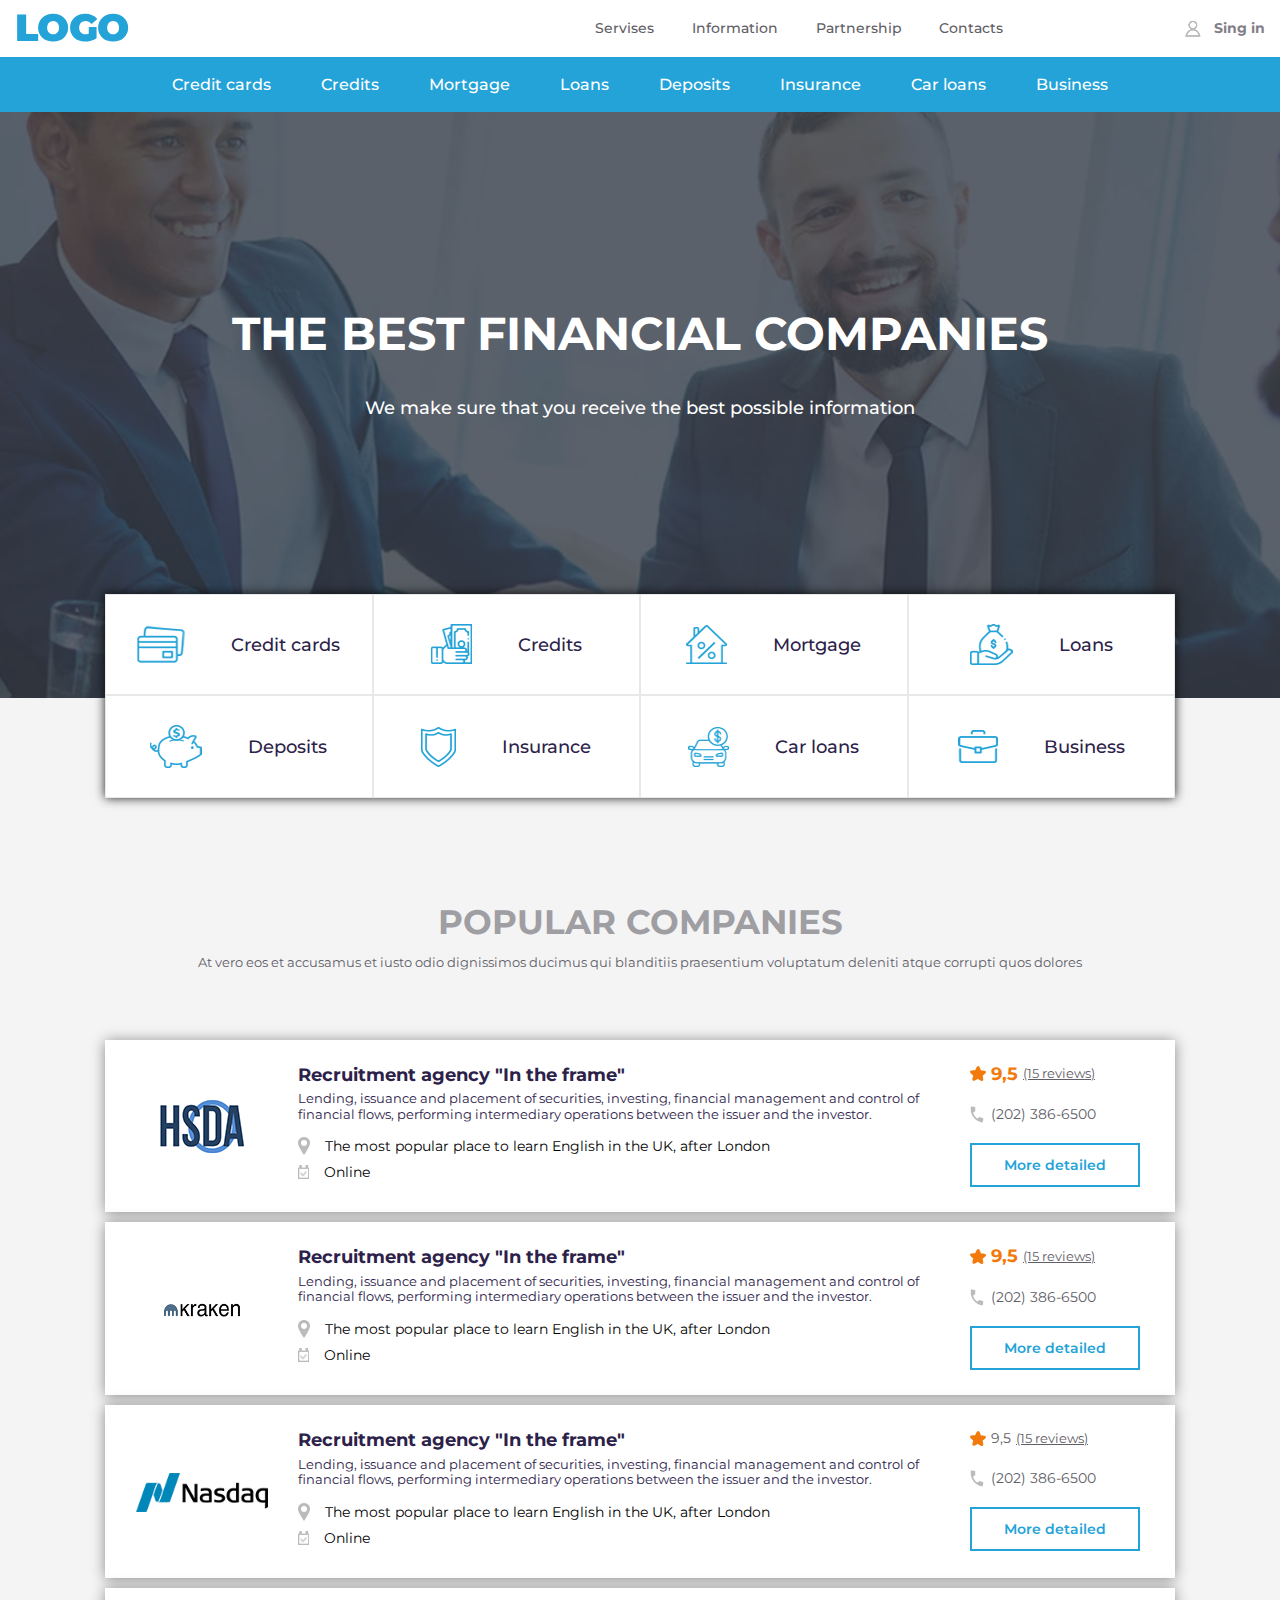
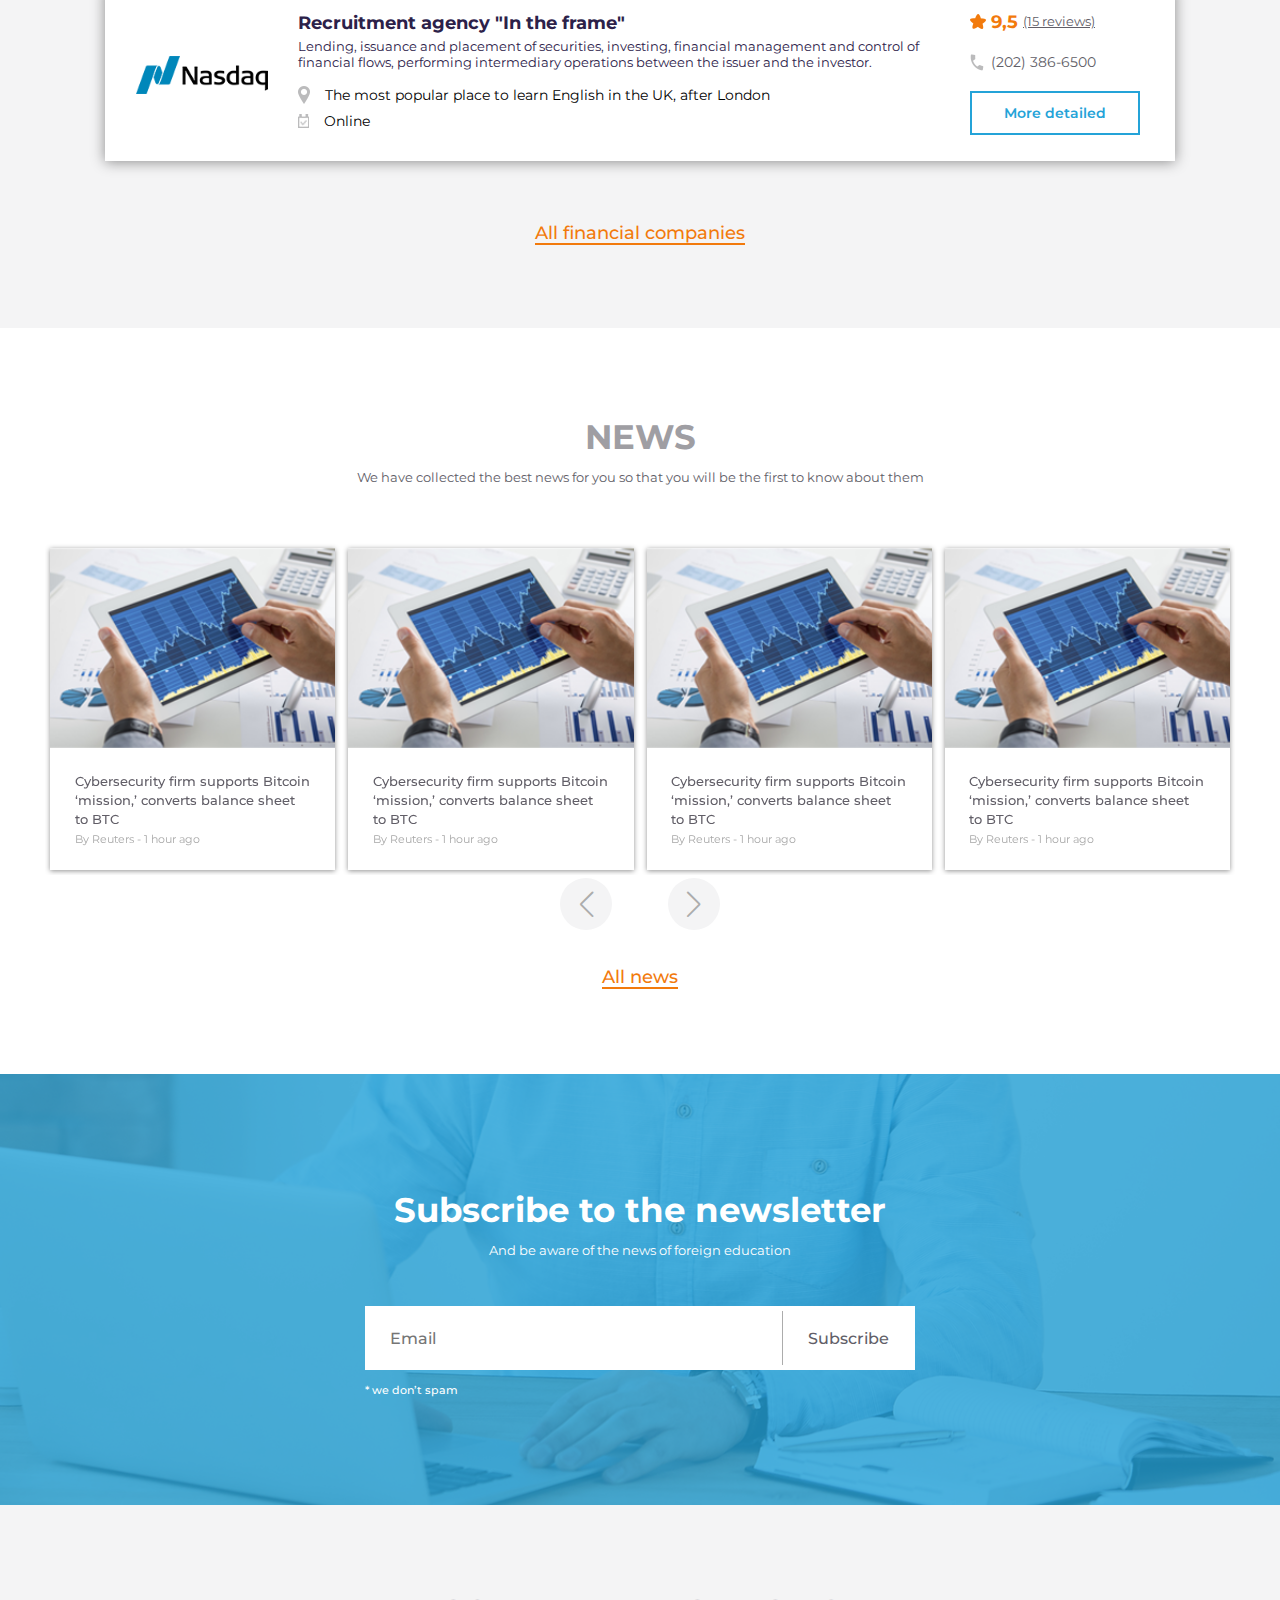
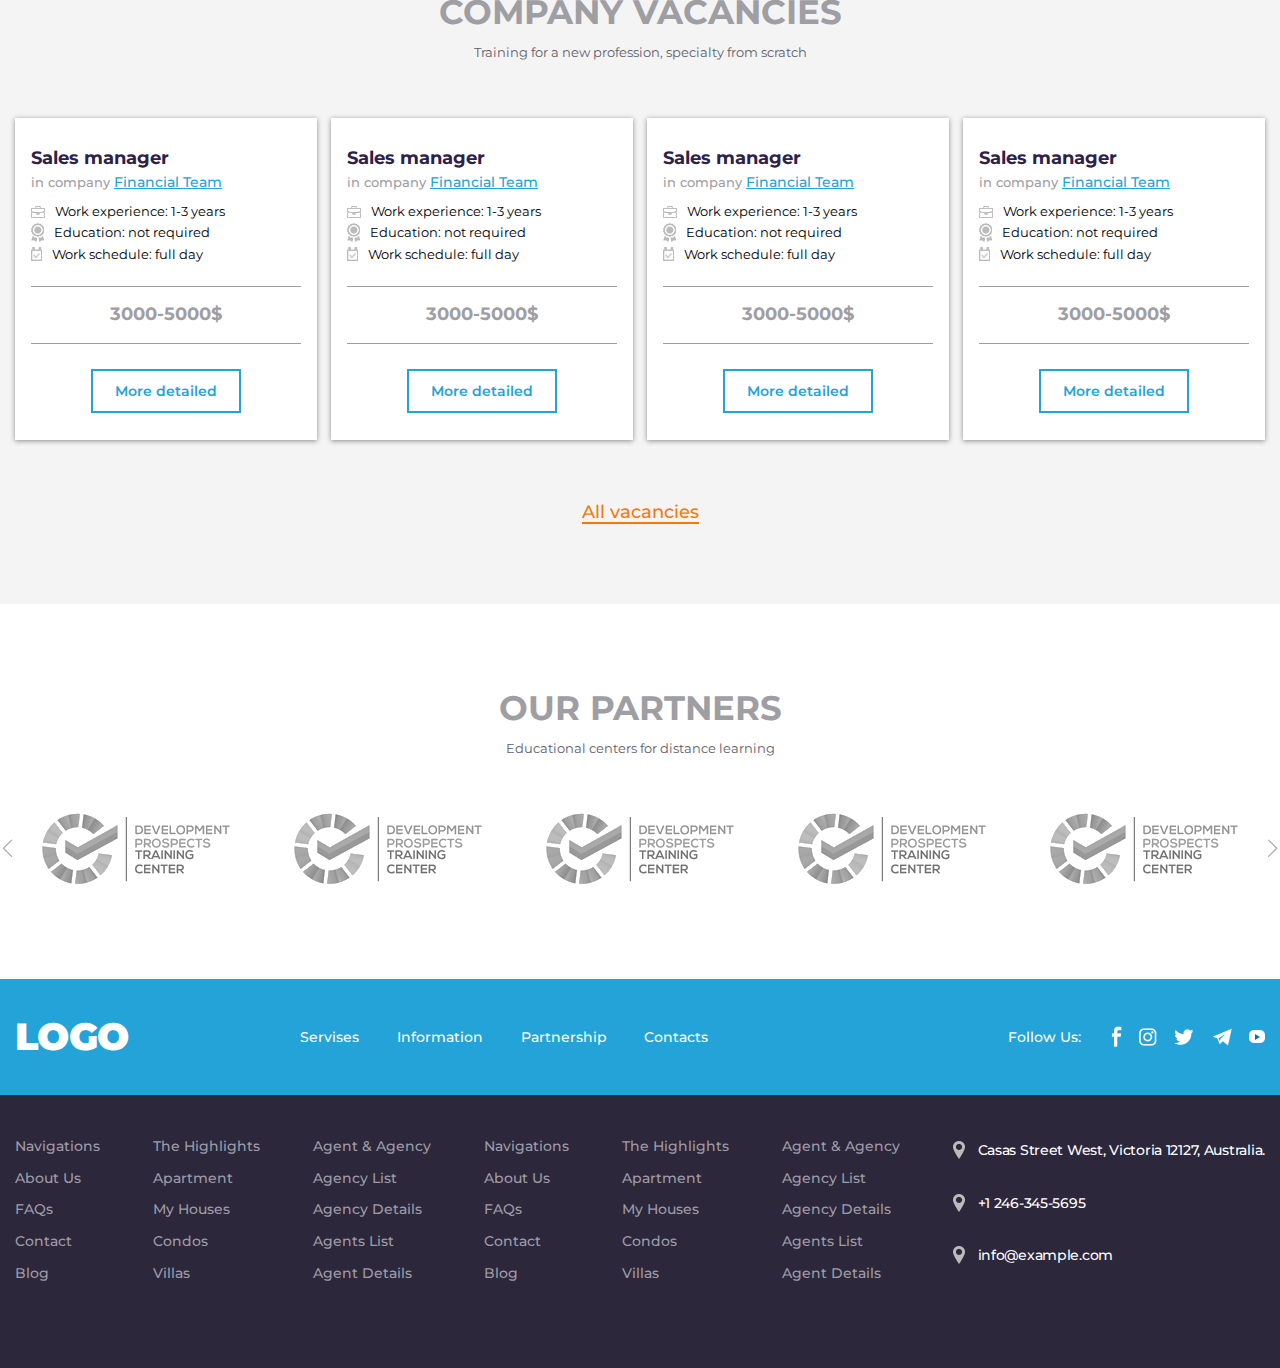
<file: index.html>
<!DOCTYPE html>
<html lang="ru">

<head>
	<title>Главная</title>
	<meta charset="UTF-8">
	<meta name="format-detection" content="telephone=no">
	<!-- <style>body{opacity: 0;}</style> -->
	<link rel="stylesheet" href="css/style.min.css?_v=20220707184123">
	<link rel="shortcut icon" href="favicon.ico">
	<!-- <meta name="robots" content="noindex, nofollow"> -->
	<meta name="viewport" content="width=device-width, initial-scale=1.0">
</head>

<body>
	<div class="wrapper">
		<header class="header">
			<div class="header__container">
				<div class="header__row">
					<a href="index.html" class="header__logo">Logo</a>
					<div class="header__menu menu">
						<button type="button" class="menu__icon icon-menu">
							<span></span>
							<span></span>
							<span></span>
						</button>
						<nav class="menu__body">
							<ul class="menu__list">
								<li class="menu__item">
									<a href="" class="menu__link">Servises</a>
									<span class="menu__arrow arrow">
										<img src="img/icons/arrowBottom.png" alt="" />
									</span>
									<ul class="sub-menu__list">
										<li><a href="" class="sub-menu__link">Пункт меню №1</a></li>
										<li><a href="" class="sub-menu__link">Пункт меню №2</a></li>
										<li><a href="" class="sub-menu__link">Пункт меню №3</a></li>
									</ul>
								</li>
								<li class="menu__item">
									<a href="" class="menu__link">Information</a>
									<span class="menu__arrow arrow">
										<img src="img/icons/arrowBottom.png" alt="" />
									</span>
									<ul class="sub-menu__list">
										<li><a href="" class="sub-menu__link">Пункт меню №1</a></li>
										<li><a href="" class="sub-menu__link">Пункт меню №2</a></li>
										<li><a href="" class="sub-menu__link">Пункт меню №3</a></li>
									</ul>
								</li>
								<li class="menu__item">
									<a href="" class="menu__link">Partnership</a>
									<span class="menu__arrow arrow">
										<img src="img/icons/arrowBottom.png" alt="" />
									</span>
									<ul class="sub-menu__list">
										<li><a href="" class="sub-menu__link">Пункт меню №1</a></li>
										<li><a href="" class="sub-menu__link">Пункт меню №2</a></li>
										<li><a href="" class="sub-menu__link">Пункт меню №3</a></li>
									</ul>
								</li>
								<li class="menu__item">
									<a href="" class="menu__link">Contacts</a>
								</li>
							</ul>
						</nav>
					</div>
					<a data-da=".header__row,767.98,1" href="" class="header__user user-header">
						<img src="img/icons/user.png" alt="ucon" class="user-header__icon" />
						<div class="user-header__text">Sing in</div>
					</a>
				</div>
			</div>
		</header>

		<main class="page">
			<div class="sub-header">
				<div class="sub-header__container-two">
					<nav class="sub-header__nav">
						<ul data-da=".menu__list,767.98, 4" class="sub-header__list">
							<li><a href="" class="sub-header__link">Credit cards</a></li>
							<li><a href="" class="sub-header__link">Credits</a></li>
							<li><a href="" class="sub-header__link">Mortgage</a></li>
							<li><a href="" class="sub-header__link">Loans</a></li>
							<li><a href="" class="sub-header__link">Deposits</a></li>
							<li><a href="" class="sub-header__link">Insurance</a></li>
							<li><a href="" class="sub-header__link">Car loans</a></li>
							<li><a href="" class="sub-header__link">Business</a></li>
						</ul>
					</nav>
				</div>
			</div>
			<section class="intro">
				<div class="intro__container-two">
					<div class="intro__body">
						<h1 class="intro__title">The best financial companies</h1>
						<div class="intro__subtitle">
							We make sure that you receive the best possible information
						</div>
					</div>
				</div>
			</section>
			<div class="list">
				<div class="intro__container-two">
					<div class="intro__row">
						<div class="intro__item">
							<img src="img/intro/01.png" alt="icon" class="intro__icon" />
							<div class="intro__text">Credit cards</div>
						</div>
						<div class="intro__item">
							<img src="img/intro/02.png" alt="icon" class="intro__icon" />
							<div class="intro__text">Credits</div>
						</div>
						<div class="intro__item">
							<img src="img/intro/03.png" alt="icon" class="intro__icon" />
							<div class="intro__text">Mortgage</div>
						</div>
						<div class="intro__item">
							<img src="img/intro/04.png" alt="icon" class="intro__icon" />
							<div class="intro__text">Loans</div>
						</div>
						<div class="intro__item">
							<img src="img/intro/05.png" alt="icon" class="intro__icon" />
							<div class="intro__text">Deposits</div>
						</div>
						<div class="intro__item">
							<img src="img/intro/06.png" alt="icon" class="intro__icon" />
							<div class="intro__text">Insurance</div>
						</div>
						<div class="intro__item">
							<img src="img/intro/07.png" alt="icon" class="intro__icon" />
							<div class="intro__text">Car loans</div>
						</div>
						<div class="intro__item">
							<img src="img/intro/08.png" alt="icon" class="intro__icon" />
							<div class="intro__text">Business</div>
						</div>
					</div>
				</div>
			</div>
			<section class="popular">
				<div class="popular__container-two">
					<div class="title-body popular-title">
						<h2 class="title-body__title">Popular companies</h2>
						<div class="title-body__subtitle">
							At vero eos et accusamus et iusto odio dignissimos ducimus qui
							blanditiis praesentium voluptatum deleniti atque corrupti quos
							dolores
						</div>
					</div>
					<div class="popular__items">
						<div class="popular__item">
							<div class="popular__image">
								<img src="img/popular/01.png" alt="Image" />
							</div>
							<div class="popular__info-block info-block-popular">
								<h3 class="info-block-popular__title">
									Recruitment agency "In the frame"
								</h3>
								<div class="info-block-popular__subtitle">
									Lending, issuance and placement of securities, investing,
									financial management and control of financial flows,
									performing intermediary operations between the issuer and
									the investor.
								</div>
								<div class="info-block-popular__icon-body">
									<img src="img/icons/location.png" alt="icon" class="info-block-popular__icon" />
									<div class="info-block-popular__text">
										The most popular place to learn English in the UK, after
										London
									</div>
								</div>
								<div class="info-block-popular__icon-body">
									<img src="img/icons/calendar.png" alt="icon" class="info-block-popular__icon" />
									<div class="info-block-popular__text">Online</div>
								</div>
							</div>
							<div class="popular__right-block right-block-popular">
								<div class="right-block-popular__star-body">
									<img src="img/icons/star.png" alt="icon" />
									<div class="right-block-popular__number">9,5</div>
									<div class="right-block-popular__rev">(15 reviews)</div>
								</div>
								<a href="tel:2023866500" class="right-block-popular__substar-body">
									<img src="img/icons/call.png" alt="" class="right-block-popular__icon" />
									<div class="right-block-popular__number2">
										(202) 386-6500
									</div>
								</a>
								<a href="" class="right-block-popular__button">More detailed</a>
							</div>
						</div>
						<div class="popular__item">
							<div class="popular__image">
								<img src="img/popular/02.png" alt="Image" />
							</div>
							<div class="popular__info-block info-block-popular">
								<h3 class="info-block-popular__title">
									Recruitment agency "In the frame"
								</h3>
								<div class="info-block-popular__subtitle">
									Lending, issuance and placement of securities, investing,
									financial management and control of financial flows,
									performing intermediary operations between the issuer and
									the investor.
								</div>
								<div class="info-block-popular__icon-body">
									<img src="img/icons/location.png" alt="icon" class="info-block-popular__icon" />
									<div class="info-block-popular__text">
										The most popular place to learn English in the UK, after
										London
									</div>
								</div>
								<div class="info-block-popular__icon-body">
									<img src="img/icons/calendar.png" alt="icon" class="info-block-popular__icon" />
									<div class="info-block-popular__text">Online</div>
								</div>
							</div>
							<div class="popular__right-block right-block-popular">
								<div class="right-block-popular__star-body">
									<img src="img/icons/star.png" alt="icon" />
									<div class="right-block-popular__number">9,5</div>
									<div class="right-block-popular__rev">(15 reviews)</div>
								</div>
								<a href="tel:2023866500" class="right-block-popular__substar-body">
									<img src="img/icons/call.png" alt="" class="right-block-popular__icon" />
									<div class="right-block-popular__number2">
										(202) 386-6500
									</div>
								</a>
								<a href="" class="right-block-popular__button">More detailed</a>
							</div>
						</div>
						<div class="popular__item">
							<div class="popular__image">
								<img src="img/popular/03.png" alt="Image" />
							</div>
							<div class="popular__info-block info-block-popular">
								<h3 class="info-block-popular__title">
									Recruitment agency "In the frame"
								</h3>
								<div class="info-block-popular__subtitle">
									Lending, issuance and placement of securities, investing,
									financial management and control of financial flows,
									performing intermediary operations between the issuer and
									the investor.
								</div>
								<div class="info-block-popular__icon-body">
									<img src="img/icons/location.png" alt="icon" class="info-block-popular__icon" />
									<div class="info-block-popular__text">
										The most popular place to learn English in the UK, after
										London
									</div>
								</div>
								<div class="info-block-popular__icon-body">
									<img src="img/icons/calendar.png" alt="icon" class="info-block-popular__icon" />
									<div class="info-block-popular__text">Online</div>
								</div>
							</div>
							<div class="popular__right-block right-block-popular">
								<div class="right-block-popular__star-body">
									<img src="img/icons/star.png" alt="icon" />
									<div class="right-block-popular__number2">9,5</div>
									<div class="right-block-popular__rev">(15 reviews)</div>
								</div>
								<a href="tel:2023866500" class="right-block-popular__substar-body">
									<img src="img/icons/call.png" alt="" class="right-block-popular__icon" />
									<div class="right-block-popular__number2">
										(202) 386-6500
									</div>
								</a>
								<a href="" class="right-block-popular__button">More detailed</a>
							</div>
						</div>
						<div class="popular__item">
							<div class="popular__image">
								<img src="img/popular/03.png" alt="Image" />
							</div>
							<div class="popular__info-block info-block-popular">
								<h3 class="info-block-popular__title">
									Recruitment agency "In the frame"
								</h3>
								<div class="info-block-popular__subtitle">
									Lending, issuance and placement of securities, investing,
									financial management and control of financial flows,
									performing intermediary operations between the issuer and
									the investor.
								</div>
								<div class="info-block-popular__icon-body">
									<img src="img/icons/location.png" alt="icon" class="info-block-popular__icon" />
									<div class="info-block-popular__text">
										The most popular place to learn English in the UK, after
										London
									</div>
								</div>
								<div class="info-block-popular__icon-body">
									<img src="img/icons/calendar.png" alt="icon" class="info-block-popular__icon" />
									<div class="info-block-popular__text">Online</div>
								</div>
							</div>
							<div class="popular__right-block right-block-popular">
								<div class="right-block-popular__star-body">
									<img src="img/icons/star.png" alt="icon" />
									<div class="right-block-popular__number">9,5</div>
									<div class="right-block-popular__rev">(15 reviews)</div>
								</div>
								<a href="tel:2023866500" class="right-block-popular__substar-body">
									<img src="img/icons/call.png" alt="" class="right-block-popular__icon" />
									<div class="right-block-popular__number2">
										(202) 386-6500
									</div>
								</a>
								<a href="" class="right-block-popular__button">More detailed</a>
							</div>
						</div>
					</div>
					<div class="popular__alls">
						<a href="" class="popular__all">All financial companies</a>
					</div>
				</div>
			</section>
			<section class="news">
				<div class="news__container-two">
					<div class="title-body news-title">
						<h2 class="title-body__title">News</h2>
						<div class="title-body__subtitle">
							We have collected the best news for you so that you will be the
							first to know about them
						</div>
					</div>
					<div class="news__slider swiper">
						<div class="news__swiper swiper-wrapper">
							<div class="news__slide swiper-slide">
								<div class="news__body">
									<div class="news__image-ibg">
										<img src="img/news/01.png" alt="01" />
									</div>
									<div class="news__subimage">
										Cybersecurity firm supports Bitcoin ‘mission,’ converts
										balance sheet to BTC
									</div>
									<div class="news__bottom-text">By Reuters - 1 hour ago</div>
								</div>
							</div>
							<div class="news__slide swiper-slide">
								<div class="news__body">
									<div class="news__image-ibg">
										<img src="img/news/01.png" alt="01" />
									</div>
									<div class="news__subimage">
										Cybersecurity firm supports Bitcoin ‘mission,’ converts
										balance sheet to BTC
									</div>
									<div class="news__bottom-text">By Reuters - 1 hour ago</div>
								</div>
							</div>
							<div class="news__slide swiper-slide">
								<div class="news__body">
									<div class="news__image-ibg">
										<img src="img/news/01.png" alt="01" />
									</div>
									<div class="news__subimage">
										Cybersecurity firm supports Bitcoin ‘mission,’ converts
										balance sheet to BTC
									</div>
									<div class="news__bottom-text">By Reuters - 1 hour ago</div>
								</div>
							</div>
							<div class="news__slide swiper-slide">
								<div class="news__body">
									<div class="news__image-ibg">
										<img src="img/news/01.png" alt="01" />
									</div>
									<div class="news__subimage">
										Cybersecurity firm supports Bitcoin ‘mission,’ converts
										balance sheet to BTC
									</div>
									<div class="news__bottom-text">By Reuters - 1 hour ago</div>
								</div>
							</div>
						</div>
					</div>
					<div class="news__body-btn">
						<div class="news__button-prev swiper-button-prev"></div>
						<div class="news__button-next swiper-button-next"></div>
					</div>
					<div class="popular__alls">
						<a href="" class="popular__all">All news</a>
					</div>
				</div>
			</section>
			<section class="subscribe">
				<div class="subscribe__container-two">
					<div class="title-body subscribe-title">
						<h2 class="title-body__title title-white">
							Subscribe to the newsletter
						</h2>
						<div class="title-body__subtitle text-white">
							And be aware of the news of foreign education
						</div>
					</div>
					<form action="" class="subscribe__form">
						<input type="email" placeholder="Email" name="" id="" class="subscribe__input" />
						<button class="subscribe__btn">Subscribe</button>
					</form>
					<div class="subscribe__subform">* we don’t spam</div>
				</div>
			</section>
			<section class="company">
				<div class="company__container">
					<div class="title-body company-title">
						<h2 class="title-body__title">company vacancies</h2>
						<div class="title-body__subtitle">
							Training for a new profession, specialty from scratch
						</div>
					</div>
					<div class="company__row">
						<div class="company__item">
							<h3 class="company__title">Sales manager</h3>
							<div class="company__subtitle">
								in company <span>Financial Team</span>
							</div>
							<div class="company__icon-body">
								<img src="img/icons/bag.png" alt="icon" class="company__icon" />
								<div class="company__text">Work experience: 1-3 years</div>
							</div>
							<div class="company__icon-body">
								<img src="img/icons/medal.png" alt="icon" class="company__icon" />
								<div class="company__text">Education: not required</div>
							</div>
							<div class="company__icon-body">
								<img src="img/icons/calendar.png" alt="icon" class="company__icon" />
								<div class="company__text">Work schedule: full day</div>
							</div>
							<div class="company__price">3000-5000$</div>
							<div class="company__buttons">
								<a href="" class="company__button">More detailed</a>
							</div>
						</div>
						<div class="company__item">
							<h3 class="company__title">Sales manager</h3>
							<div class="company__subtitle">
								in company <span>Financial Team</span>
							</div>
							<div class="company__icon-body">
								<img src="img/icons/bag.png" alt="icon" class="company__icon" />
								<div class="company__text">Work experience: 1-3 years</div>
							</div>
							<div class="company__icon-body">
								<img src="img/icons/medal.png" alt="icon" class="company__icon" />
								<div class="company__text">Education: not required</div>
							</div>
							<div class="company__icon-body">
								<img src="img/icons/calendar.png" alt="icon" class="company__icon" />
								<div class="company__text">Work schedule: full day</div>
							</div>
							<div class="company__price">3000-5000$</div>
							<div class="company__buttons">
								<a href="" class="company__button">More detailed</a>
							</div>
						</div>
						<div class="company__item">
							<h3 class="company__title">Sales manager</h3>
							<div class="company__subtitle">
								in company <span>Financial Team</span>
							</div>
							<div class="company__icon-body">
								<img src="img/icons/bag.png" alt="icon" class="company__icon" />
								<div class="company__text">Work experience: 1-3 years</div>
							</div>
							<div class="company__icon-body">
								<img src="img/icons/medal.png" alt="icon" class="company__icon" />
								<div class="company__text">Education: not required</div>
							</div>
							<div class="company__icon-body">
								<img src="img/icons/calendar.png" alt="icon" class="company__icon" />
								<div class="company__text">Work schedule: full day</div>
							</div>
							<div class="company__price">3000-5000$</div>
							<div class="company__buttons">
								<a href="" class="company__button">More detailed</a>
							</div>
						</div>
						<div class="company__item">
							<h3 class="company__title">Sales manager</h3>
							<div class="company__subtitle">
								in company <span>Financial Team</span>
							</div>
							<div class="company__icon-body">
								<img src="img/icons/bag.png" alt="icon" class="company__icon" />
								<div class="company__text">Work experience: 1-3 years</div>
							</div>
							<div class="company__icon-body">
								<img src="img/icons/medal.png" alt="icon" class="company__icon" />
								<div class="company__text">Education: not required</div>
							</div>
							<div class="company__icon-body">
								<img src="img/icons/calendar.png" alt="icon" class="company__icon" />
								<div class="company__text">Work schedule: full day</div>
							</div>
							<div class="company__price">3000-5000$</div>
							<div class="company__buttons">
								<a href="" class="company__button">More detailed</a>
							</div>
						</div>
					</div>
					<div class="popular__alls">
						<a href="" class="popular__all">All vacancies</a>
					</div>
				</div>
			</section>
			<section class="training">
				<div class="training__container">
					<div class="title-body company-title">
						<h2 class="title-body__title">our partners</h2>
						<div class="title-body__subtitle">
							Educational centers for distance learning
						</div>
					</div>
					<div class="training__body">
						<div class="training__slider swiper">
							<div class="training__swiper swiper-wrapper">
								<div class="training__slide swiper-slide">
									<img src="img/partners/01.png" alt="image" />
								</div>
								<div class="training__slide swiper-slide">
									<img src="img/partners/01.png" alt="image" />
								</div>
								<div class="training__slide swiper-slide">
									<img src="img/partners/01.png" alt="image" />
								</div>
								<div class="training__slide swiper-slide">
									<img src="img/partners/01.png" alt="image" />
								</div>
								<div class="training__slide swiper-slide">
									<img src="img/partners/01.png" alt="image" />
								</div>
							</div>
						</div>
						<div class="training__button-prev swiper-button-prev"></div>
						<div class="training__button-next swiper-button-next"></div>
					</div>
				</div>
			</section>
			<div class="over-footer">
				<div class="over-footer__container">
					<div class="header__row">
						<a href="" class="header__logo logo-white">Logo</a>
						<div class="header__menu menu">
							<button type="button" class="menu__icon icon-menu">
								<span></span>
								<span></span>
								<span></span>
							</button>
							<nav class="menu__body">
								<ul class="menu__list">
									<li class="menu__item">
										<a href="" class="menu__link link-white">Servises</a>
										<span class="menu__arrow arrow">
											<img src="img/icons/arrowBottomWhite.png" alt="icon" />
										</span>
										<ul class="sub-menu__list">
											<li>
												<a href="" class="sub-menu__link">Пункт меню №1</a>
											</li>
											<li>
												<a href="" class="sub-menu__link">Пункт меню №2</a>
											</li>
											<li>
												<a href="" class="sub-menu__link">Пункт меню №3</a>
											</li>
										</ul>
									</li>
									<li class="menu__item">
										<a href="" class="menu__link link-white">Information</a>
										<span class="menu__arrow arrow">
											<img src="img/icons/arrowBottomWhite.png" alt="" />
										</span>
										<ul class="sub-menu__list">
											<li>
												<a href="" class="sub-menu__link">Пункт меню №1</a>
											</li>
											<li>
												<a href="" class="sub-menu__link">Пункт меню №2</a>
											</li>
											<li>
												<a href="" class="sub-menu__link">Пункт меню №3</a>
											</li>
										</ul>
									</li>
									<li class="menu__item">
										<a href="" class="menu__link link-white">Partnership</a>
										<span class="menu__arrow arrow">
											<img src="img/icons/arrowBottomWhite.png" alt="" />
										</span>
										<ul class="sub-menu__list">
											<li>
												<a href="" class="sub-menu__link">Пункт меню №1</a>
											</li>
											<li>
												<a href="" class="sub-menu__link">Пункт меню №2</a>
											</li>
											<li>
												<a href="" class="sub-menu__link">Пункт меню №3</a>
											</li>
										</ul>
									</li>
									<li class="menu__item">
										<a href="" class="menu__link link-white">Contacts</a>
									</li>
								</ul>
							</nav>
						</div>
						<div data-da=".footer__info,767.98,7" class="over-footer__follow-body">
							<div class="over-footer__text">Follow Us:</div>
							<div class="over-footer__icons">
								<a href="" class="over-footer__social">
									<img src="img/socials/facebook.png" alt="icon" />
								</a>
								<a href="" class="over-footer__social">
									<img src="img/socials/insta.png" alt="icon" />
								</a>
								<a href="" class="over-footer__social">
									<img src="img/socials/twitter.png" alt="icon" />
								</a>
								<a href="" class="over-footer__social">
									<img src="img/socials/telega.png" alt="icon" />
								</a>
								<a href="" class="over-footer__social">
									<img src="img/socials/youtobe.png" alt="icon" />
								</a>
							</div>
						</div>
					</div>
				</div>
			</div>
		</main>
		<footer class="footer">
			<div class="footer__container">
				<nav class="footer__row">
					<ul class="footer__list">
						<li><a href="" class="footer__link">Navigations</a></li>
						<li><a href="" class="footer__link">About Us</a></li>
						<li><a href="" class="footer__link">FAQs</a></li>
						<li><a href="" class="footer__link">Contact</a></li>
						<li><a href="" class="footer__link">Blog</a></li>
					</ul>
					<ul class="footer__list">
						<li><a href="" class="footer__link">The Highlights</a></li>
						<li><a href="" class="footer__link">Apartment</a></li>
						<li><a href="" class="footer__link">My Houses</a></li>
						<li><a href="" class="footer__link">Condos</a></li>
						<li><a href="" class="footer__link">Villas</a></li>
					</ul>
					<ul class="footer__list">
						<li><a href="" class="footer__link">Agent & Agency</a></li>
						<li><a href="" class="footer__link">Agency List</a></li>
						<li><a href="" class="footer__link">Agency Details</a></li>
						<li><a href="" class="footer__link">Agents List</a></li>
						<li><a href="" class="footer__link">Agent Details</a></li>
					</ul>
					<ul class="footer__list">
						<li><a href="" class="footer__link">Navigations</a></li>
						<li><a href="" class="footer__link">About Us</a></li>
						<li><a href="" class="footer__link">FAQs</a></li>
						<li><a href="" class="footer__link">Contact</a></li>
						<li><a href="" class="footer__link">Blog</a></li>
					</ul>
					<ul class="footer__list">
						<li><a href="" class="footer__link">The Highlights</a></li>
						<li><a href="" class="footer__link">Apartment</a></li>
						<li><a href="" class="footer__link">My Houses</a></li>
						<li><a href="" class="footer__link">Condos</a></li>
						<li><a href="" class="footer__link">Villas</a></li>
					</ul>
					<ul class="footer__list">
						<li><a href="" class="footer__link">Agent & Agency</a></li>
						<li><a href="" class="footer__link">Agency List</a></li>
						<li><a href="" class="footer__link">Agency Details</a></li>
						<li><a href="" class="footer__link">Agents List</a></li>
						<li><a href="" class="footer__link">Agent Details</a></li>
					</ul>
					<div class="footer__info">
						<div class="footer__icons">
							<img src="img/icons/location.png" alt="icon" class="footer__icon" />
							<div class="footer__text">
								Casas Street West, Victoria 12127, Australia.
							</div>
						</div>
						<div class="footer__icons">
							<img src="img/icons/location.png" alt="icon" class="footer__icon" />
							<a href="tel:12463455695" class="footer__text">+1 246-345-5695</a>
						</div>
						<div class="footer__icons">
							<img src="img/icons/location.png" alt="icon" class="footer__icon" />
							<a href="mailto:info@example.com" class="footer__text">info@example.com</a>
						</div>
					</div>
				</nav>
			</div>
		</footer>

	</div>
	<script src="js/app.min.js?_v=20220707184123"></script>
</body>

</html>
</file>
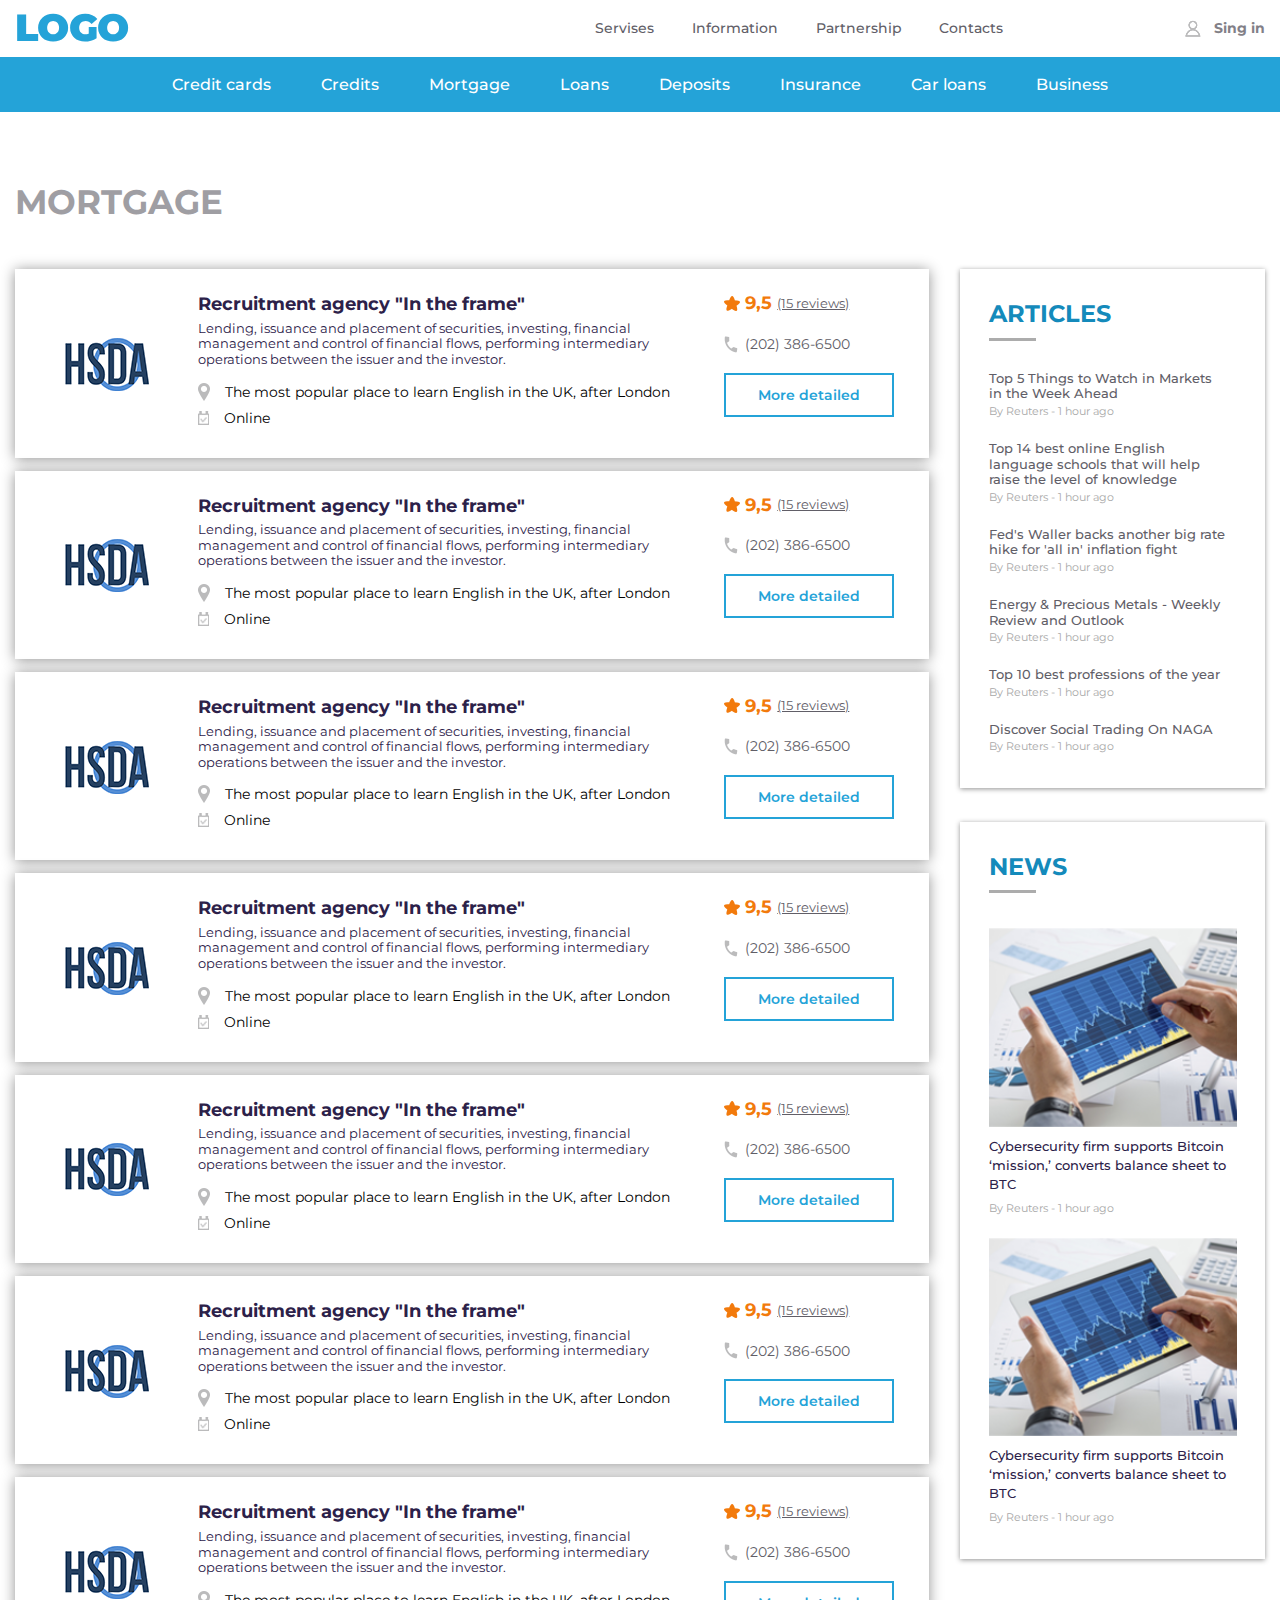
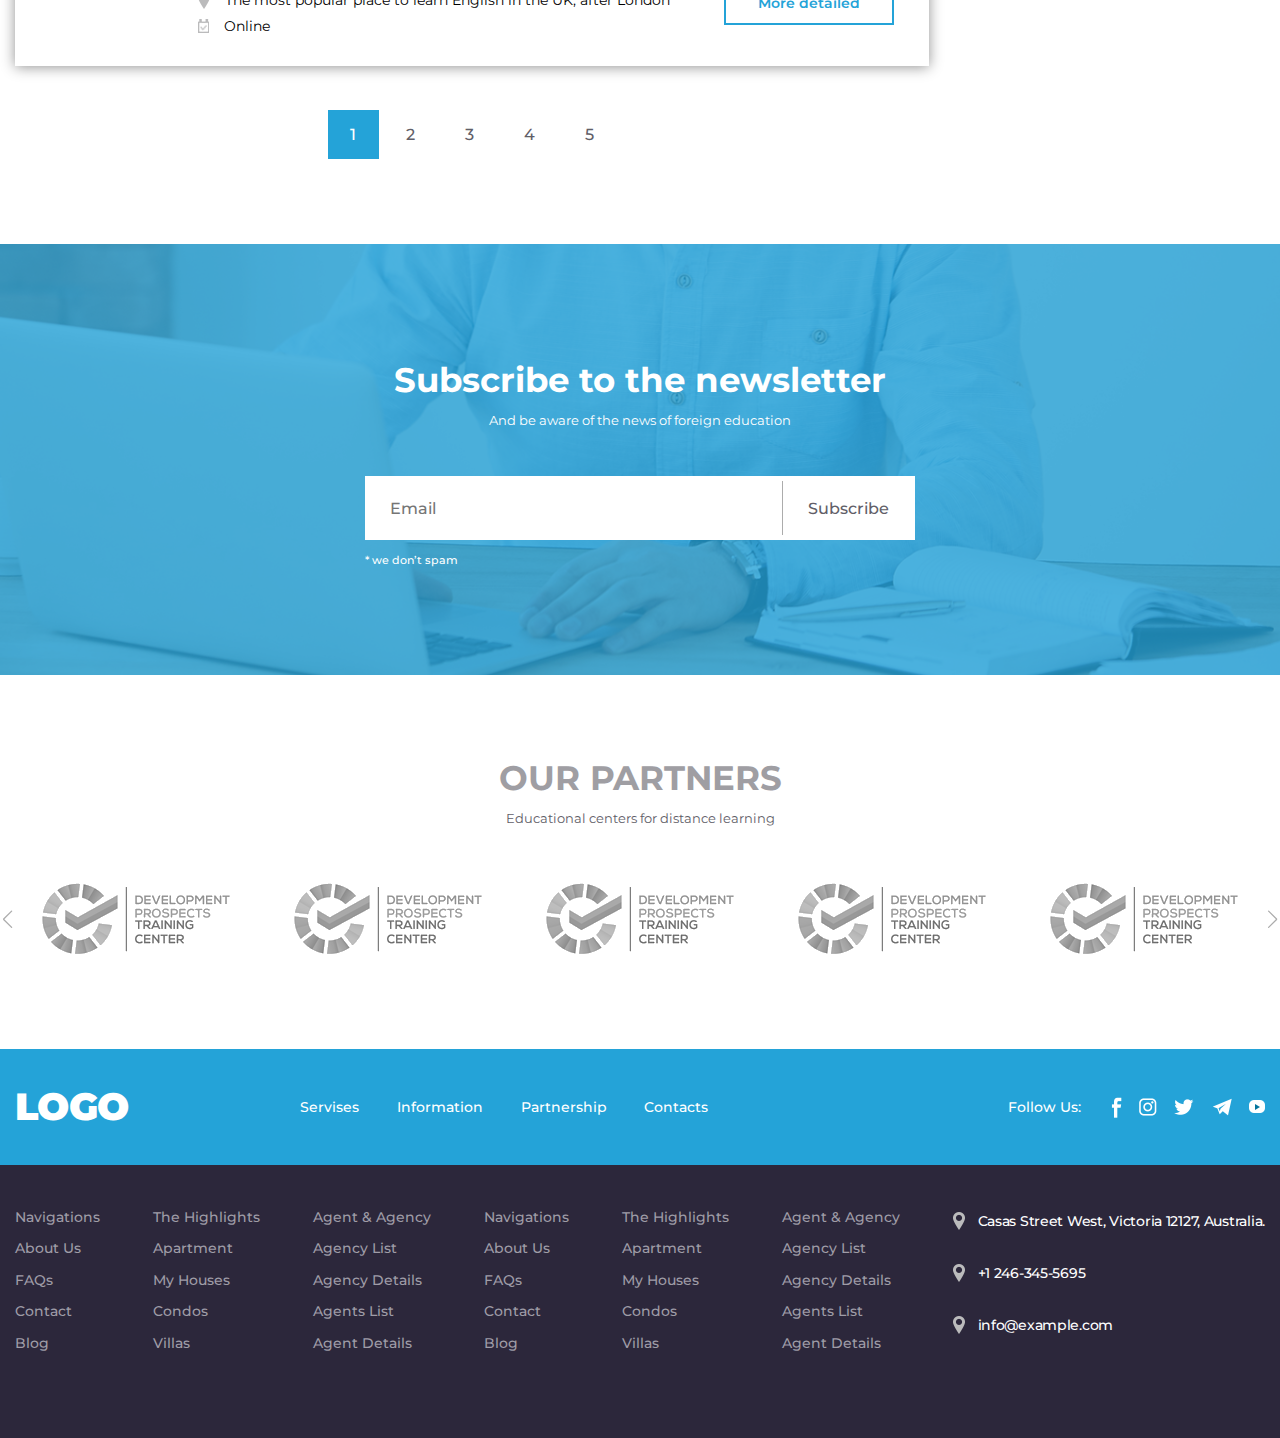
<file: mortgage.html>
<!DOCTYPE html>
<html lang="en">

<head>
	<title>Mortgage</title>
	<meta charset="UTF-8">
	<meta name="format-detection" content="telephone=no">
	<!-- <style>body{opacity: 0;}</style> -->
	<link rel="stylesheet" href="css/style.min.css?_v=20220707184123">
	<link rel="shortcut icon" href="favicon.ico">
	<!-- <meta name="robots" content="noindex, nofollow"> -->
	<meta name="viewport" content="width=device-width, initial-scale=1.0">
</head>

<body>
	<div class="wrapper">
		<header class="header">
			<div class="header__container">
				<div class="header__row">
					<a href="index.html" class="header__logo">Logo</a>
					<div class="header__menu menu">
						<button type="button" class="menu__icon icon-menu">
							<span></span>
							<span></span>
							<span></span>
						</button>
						<nav class="menu__body">
							<ul class="menu__list">
								<li class="menu__item">
									<a href="" class="menu__link">Servises</a>
									<span class="menu__arrow arrow">
										<img src="img/icons/arrowBottom.png" alt="" />
									</span>
									<ul class="sub-menu__list">
										<li><a href="" class="sub-menu__link">Пункт меню №1</a></li>
										<li><a href="" class="sub-menu__link">Пункт меню №2</a></li>
										<li><a href="" class="sub-menu__link">Пункт меню №3</a></li>
									</ul>
								</li>
								<li class="menu__item">
									<a href="" class="menu__link">Information</a>
									<span class="menu__arrow arrow">
										<img src="img/icons/arrowBottom.png" alt="" />
									</span>
									<ul class="sub-menu__list">
										<li><a href="" class="sub-menu__link">Пункт меню №1</a></li>
										<li><a href="" class="sub-menu__link">Пункт меню №2</a></li>
										<li><a href="" class="sub-menu__link">Пункт меню №3</a></li>
									</ul>
								</li>
								<li class="menu__item">
									<a href="" class="menu__link">Partnership</a>
									<span class="menu__arrow arrow">
										<img src="img/icons/arrowBottom.png" alt="" />
									</span>
									<ul class="sub-menu__list">
										<li><a href="" class="sub-menu__link">Пункт меню №1</a></li>
										<li><a href="" class="sub-menu__link">Пункт меню №2</a></li>
										<li><a href="" class="sub-menu__link">Пункт меню №3</a></li>
									</ul>
								</li>
								<li class="menu__item">
									<a href="" class="menu__link">Contacts</a>
								</li>
							</ul>
						</nav>
					</div>
					<a data-da=".header__row,767.98,1" href="" class="header__user user-header">
						<img src="img/icons/user.png" alt="ucon" class="user-header__icon" />
						<div class="user-header__text">Sing in</div>
					</a>
				</div>
			</div>
		</header>

		<main class="page">
			<div class="sub-header">
				<div class="sub-header__container-two">
					<nav class="sub-header__nav">
						<ul data-da=".menu__list,767.98, 4" class="sub-header__list">
							<li><a href="" class="sub-header__link">Credit cards</a></li>
							<li><a href="" class="sub-header__link">Credits</a></li>
							<li><a href="" class="sub-header__link">Mortgage</a></li>
							<li><a href="" class="sub-header__link">Loans</a></li>
							<li><a href="" class="sub-header__link">Deposits</a></li>
							<li><a href="" class="sub-header__link">Insurance</a></li>
							<li><a href="" class="sub-header__link">Car loans</a></li>
							<li><a href="" class="sub-header__link">Business</a></li>
						</ul>
					</nav>
				</div>
			</div>
			<section class="info-panel">
				<div class="info-panel__container">
					<h1 class="info-panel__title">Mortgage</h1>
					<div class="info-panel__row">
						<div class="info-panel__item item-left">
							<div class="popular__item">
								<div class="popular__image">
									<img src="img/popular/01.png" alt="Image" />
								</div>
								<div class="popular__info-block info-block-popular">
									<h3 class="info-block-popular__title">
										Recruitment agency "In the frame"
									</h3>
									<div class="info-block-popular__subtitle">
										Lending, issuance and placement of securities, investing,
										financial management and control of financial flows,
										performing intermediary operations between the issuer and
										the investor.
									</div>
									<div class="info-block-popular__icon-body">
										<img src="img/icons/location.png" alt="icon" class="info-block-popular__icon" />
										<div class="info-block-popular__text">
											The most popular place to learn English in the UK, after
											London
										</div>
									</div>
									<div class="info-block-popular__icon-body">
										<img src="img/icons/calendar.png" alt="icon" class="info-block-popular__icon" />
										<div class="info-block-popular__text">Online</div>
									</div>
								</div>
								<div class="popular__right-block right-block-popular">
									<div class="right-block-popular__star-body">
										<img src="img/icons/star.png" alt="icon" />
										<div class="right-block-popular__number">9,5</div>
										<div class="right-block-popular__rev">(15 reviews)</div>
									</div>
									<a href="tel:2023866500" class="right-block-popular__substar-body">
										<img src="img/icons/call.png" alt="" class="right-block-popular__icon" />
										<div class="right-block-popular__number2">
											(202) 386-6500
										</div>
									</a>
									<a href="" class="right-block-popular__button">More detailed</a>
								</div>
							</div>
							<div class="popular__item">
								<div class="popular__image">
									<img src="img/popular/01.png" alt="Image" />
								</div>
								<div class="popular__info-block info-block-popular">
									<h3 class="info-block-popular__title">
										Recruitment agency "In the frame"
									</h3>
									<div class="info-block-popular__subtitle">
										Lending, issuance and placement of securities, investing,
										financial management and control of financial flows,
										performing intermediary operations between the issuer and
										the investor.
									</div>
									<div class="info-block-popular__icon-body">
										<img src="img/icons/location.png" alt="icon" class="info-block-popular__icon" />
										<div class="info-block-popular__text">
											The most popular place to learn English in the UK, after
											London
										</div>
									</div>
									<div class="info-block-popular__icon-body">
										<img src="img/icons/calendar.png" alt="icon" class="info-block-popular__icon" />
										<div class="info-block-popular__text">Online</div>
									</div>
								</div>
								<div class="popular__right-block right-block-popular">
									<div class="right-block-popular__star-body">
										<img src="img/icons/star.png" alt="icon" />
										<div class="right-block-popular__number">9,5</div>
										<div class="right-block-popular__rev">(15 reviews)</div>
									</div>
									<a href="tel:2023866500" class="right-block-popular__substar-body">
										<img src="img/icons/call.png" alt="" class="right-block-popular__icon" />
										<div class="right-block-popular__number2">
											(202) 386-6500
										</div>
									</a>
									<a href="" class="right-block-popular__button">More detailed</a>
								</div>
							</div>
							<div class="popular__item">
								<div class="popular__image">
									<img src="img/popular/01.png" alt="Image" />
								</div>
								<div class="popular__info-block info-block-popular">
									<h3 class="info-block-popular__title">
										Recruitment agency "In the frame"
									</h3>
									<div class="info-block-popular__subtitle">
										Lending, issuance and placement of securities, investing,
										financial management and control of financial flows,
										performing intermediary operations between the issuer and
										the investor.
									</div>
									<div class="info-block-popular__icon-body">
										<img src="img/icons/location.png" alt="icon" class="info-block-popular__icon" />
										<div class="info-block-popular__text">
											The most popular place to learn English in the UK, after
											London
										</div>
									</div>
									<div class="info-block-popular__icon-body">
										<img src="img/icons/calendar.png" alt="icon" class="info-block-popular__icon" />
										<div class="info-block-popular__text">Online</div>
									</div>
								</div>
								<div class="popular__right-block right-block-popular">
									<div class="right-block-popular__star-body">
										<img src="img/icons/star.png" alt="icon" />
										<div class="right-block-popular__number">9,5</div>
										<div class="right-block-popular__rev">(15 reviews)</div>
									</div>
									<a href="tel:2023866500" class="right-block-popular__substar-body">
										<img src="img/icons/call.png" alt="" class="right-block-popular__icon" />
										<div class="right-block-popular__number2">
											(202) 386-6500
										</div>
									</a>
									<a href="" class="right-block-popular__button">More detailed</a>
								</div>
							</div>
							<div class="popular__item">
								<div class="popular__image">
									<img src="img/popular/01.png" alt="Image" />
								</div>
								<div class="popular__info-block info-block-popular">
									<h3 class="info-block-popular__title">
										Recruitment agency "In the frame"
									</h3>
									<div class="info-block-popular__subtitle">
										Lending, issuance and placement of securities, investing,
										financial management and control of financial flows,
										performing intermediary operations between the issuer and
										the investor.
									</div>
									<div class="info-block-popular__icon-body">
										<img src="img/icons/location.png" alt="icon" class="info-block-popular__icon" />
										<div class="info-block-popular__text">
											The most popular place to learn English in the UK, after
											London
										</div>
									</div>
									<div class="info-block-popular__icon-body">
										<img src="img/icons/calendar.png" alt="icon" class="info-block-popular__icon" />
										<div class="info-block-popular__text">Online</div>
									</div>
								</div>
								<div class="popular__right-block right-block-popular">
									<div class="right-block-popular__star-body">
										<img src="img/icons/star.png" alt="icon" />
										<div class="right-block-popular__number">9,5</div>
										<div class="right-block-popular__rev">(15 reviews)</div>
									</div>
									<a href="tel:2023866500" class="right-block-popular__substar-body">
										<img src="img/icons/call.png" alt="" class="right-block-popular__icon" />
										<div class="right-block-popular__number2">
											(202) 386-6500
										</div>
									</a>
									<a href="" class="right-block-popular__button">More detailed</a>
								</div>
							</div>
							<div class="popular__item">
								<div class="popular__image">
									<img src="img/popular/01.png" alt="Image" />
								</div>
								<div class="popular__info-block info-block-popular">
									<h3 class="info-block-popular__title">
										Recruitment agency "In the frame"
									</h3>
									<div class="info-block-popular__subtitle">
										Lending, issuance and placement of securities, investing,
										financial management and control of financial flows,
										performing intermediary operations between the issuer and
										the investor.
									</div>
									<div class="info-block-popular__icon-body">
										<img src="img/icons/location.png" alt="icon" class="info-block-popular__icon" />
										<div class="info-block-popular__text">
											The most popular place to learn English in the UK, after
											London
										</div>
									</div>
									<div class="info-block-popular__icon-body">
										<img src="img/icons/calendar.png" alt="icon" class="info-block-popular__icon" />
										<div class="info-block-popular__text">Online</div>
									</div>
								</div>
								<div class="popular__right-block right-block-popular">
									<div class="right-block-popular__star-body">
										<img src="img/icons/star.png" alt="icon" />
										<div class="right-block-popular__number">9,5</div>
										<div class="right-block-popular__rev">(15 reviews)</div>
									</div>
									<a href="tel:2023866500" class="right-block-popular__substar-body">
										<img src="img/icons/call.png" alt="" class="right-block-popular__icon" />
										<div class="right-block-popular__number2">
											(202) 386-6500
										</div>
									</a>
									<a href="" class="right-block-popular__button">More detailed</a>
								</div>
							</div>
							<div class="popular__item">
								<div class="popular__image">
									<img src="img/popular/01.png" alt="Image" />
								</div>
								<div class="popular__info-block info-block-popular">
									<h3 class="info-block-popular__title">
										Recruitment agency "In the frame"
									</h3>
									<div class="info-block-popular__subtitle">
										Lending, issuance and placement of securities, investing,
										financial management and control of financial flows,
										performing intermediary operations between the issuer and
										the investor.
									</div>
									<div class="info-block-popular__icon-body">
										<img src="img/icons/location.png" alt="icon" class="info-block-popular__icon" />
										<div class="info-block-popular__text">
											The most popular place to learn English in the UK, after
											London
										</div>
									</div>
									<div class="info-block-popular__icon-body">
										<img src="img/icons/calendar.png" alt="icon" class="info-block-popular__icon" />
										<div class="info-block-popular__text">Online</div>
									</div>
								</div>
								<div class="popular__right-block right-block-popular">
									<div class="right-block-popular__star-body">
										<img src="img/icons/star.png" alt="icon" />
										<div class="right-block-popular__number">9,5</div>
										<div class="right-block-popular__rev">(15 reviews)</div>
									</div>
									<a href="tel:2023866500" class="right-block-popular__substar-body">
										<img src="img/icons/call.png" alt="" class="right-block-popular__icon" />
										<div class="right-block-popular__number2">
											(202) 386-6500
										</div>
									</a>
									<a href="" class="right-block-popular__button">More detailed</a>
								</div>
							</div>
							<div class="popular__item">
								<div class="popular__image">
									<img src="img/popular/01.png" alt="Image" />
								</div>
								<div class="popular__info-block info-block-popular">
									<h3 class="info-block-popular__title">
										Recruitment agency "In the frame"
									</h3>
									<div class="info-block-popular__subtitle">
										Lending, issuance and placement of securities, investing,
										financial management and control of financial flows,
										performing intermediary operations between the issuer and
										the investor.
									</div>
									<div class="info-block-popular__icon-body">
										<img src="img/icons/location.png" alt="icon" class="info-block-popular__icon" />
										<div class="info-block-popular__text">
											The most popular place to learn English in the UK, after
											London
										</div>
									</div>
									<div class="info-block-popular__icon-body">
										<img src="img/icons/calendar.png" alt="icon" class="info-block-popular__icon" />
										<div class="info-block-popular__text">Online</div>
									</div>
								</div>
								<div class="popular__right-block right-block-popular">
									<div class="right-block-popular__star-body">
										<img src="img/icons/star.png" alt="icon" />
										<div class="right-block-popular__number">9,5</div>
										<div class="right-block-popular__rev">(15 reviews)</div>
									</div>
									<a href="tel:2023866500" class="right-block-popular__substar-body">
										<img src="img/icons/call.png" alt="" class="right-block-popular__icon" />
										<div class="right-block-popular__number2">
											(202) 386-6500
										</div>
									</a>
									<a href="" class="right-block-popular__button">More detailed</a>
								</div>
							</div>
							<div class="item-left__pagination">
								<button class="item-left__number active-number">1</button>
								<button class="item-left__number">2</button>
								<button class="item-left__number">3</button>
								<button class="item-left__number">4</button>
								<button class="item-left__number">5</button>
							</div>
						</div>
						<div class="menu__item item-right">
							<div class="item-right__recommend recommend-item">
								<h3 class="border-title recommend-item-border">Articles</h3>
								<div class="recommend-item__body">
									<a href="" class="recommend-item__title">
										Top 5 Things to Watch in Markets in the Week Ahead
									</a>
									<div class="recommend-item__subtitle">
										By Reuters - 1 hour ago
									</div>
								</div>
								<div class="recommend-item__body">
									<a href="" class="recommend-item__title">
										Top 14 best online English language schools that will help
										raise the level of knowledge
									</a>
									<div class="recommend-item__subtitle">
										By Reuters - 1 hour ago
									</div>
								</div>
								<div class="recommend-item__body">
									<a href="" class="recommend-item__title">
										Fed's Waller backs another big rate hike for 'all in'
										inflation fight
									</a>
									<div class="recommend-item__subtitle">
										By Reuters - 1 hour ago
									</div>
								</div>
								<div class="recommend-item__body">
									<a href="" class="recommend-item__title">
										Energy & Precious Metals - Weekly Review and Outlook
									</a>
									<div class="recommend-item__subtitle">
										By Reuters - 1 hour ago
									</div>
								</div>
								<div class="recommend-item__body">
									<a href="" class="recommend-item__title">
										Top 10 best professions of the year
									</a>
									<div class="recommend-item__subtitle">
										By Reuters - 1 hour ago
									</div>
								</div>
								<div class="recommend-item__body">
									<a href="" class="recommend-item__title">
										Discover Social Trading On NAGA
									</a>
									<div class="recommend-item__subtitle">
										By Reuters - 1 hour ago
									</div>
								</div>
							</div>
							<div class="item-right__news news-item">
								<h3 class="border-title news-item-border">news</h3>
								<div class="news-item__body">
									<div class="news-item__image-ibg">
										<img src="img/news/01.png" alt="image" />
									</div>
									<div class="news-item__subimage">
										Cybersecurity firm supports Bitcoin ‘mission,’ converts
										balance sheet to BTC
									</div>
									<div class="news-item__bottom">By Reuters - 1 hour ago</div>
								</div>
								<div class="news-item__body">
									<div class="news-item__image-ibg">
										<img src="img/news/01.png" alt="image" />
									</div>
									<div class="news-item__subimage">
										Cybersecurity firm supports Bitcoin ‘mission,’ converts
										balance sheet to BTC
									</div>
									<div class="news-item__bottom">By Reuters - 1 hour ago</div>
								</div>
							</div>
						</div>
					</div>
				</div>
			</section>
			<section class="subscribe">
				<div class="subscribe__container-two">
					<div class="title-body subscribe-title">
						<h2 class="title-body__title title-white">
							Subscribe to the newsletter
						</h2>
						<div class="title-body__subtitle text-white">
							And be aware of the news of foreign education
						</div>
					</div>
					<form action="" class="subscribe__form">
						<input type="email" placeholder="Email" name="" id="" class="subscribe__input" />
						<button class="subscribe__btn">Subscribe</button>
					</form>
					<div class="subscribe__subform">* we don’t spam</div>
				</div>
			</section>
			<section class="training">
				<div class="training__container">
					<div class="title-body company-title">
						<h2 class="title-body__title">our partners</h2>
						<div class="title-body__subtitle">
							Educational centers for distance learning
						</div>
					</div>
					<div class="training__body">
						<div class="training__slider swiper">
							<div class="training__swiper swiper-wrapper">
								<div class="training__slide swiper-slide">
									<img src="img/partners/01.png" alt="image" />
								</div>
								<div class="training__slide swiper-slide">
									<img src="img/partners/01.png" alt="image" />
								</div>
								<div class="training__slide swiper-slide">
									<img src="img/partners/01.png" alt="image" />
								</div>
								<div class="training__slide swiper-slide">
									<img src="img/partners/01.png" alt="image" />
								</div>
								<div class="training__slide swiper-slide">
									<img src="img/partners/01.png" alt="image" />
								</div>
							</div>
						</div>
						<div class="training__button-prev swiper-button-prev"></div>
						<div class="training__button-next swiper-button-next"></div>
					</div>
				</div>
			</section>
			<div class="over-footer">
				<div class="over-footer__container">
					<div class="header__row">
						<a href="" class="header__logo logo-white">Logo</a>
						<div class="header__menu menu">
							<button type="button" class="menu__icon icon-menu">
								<span></span>
								<span></span>
								<span></span>
							</button>
							<nav class="menu__body">
								<ul class="menu__list">
									<li class="menu__item">
										<a href="" class="menu__link link-white">Servises</a>
										<span class="menu__arrow arrow">
											<img src="img/icons/arrowBottomWhite.png" alt="icon" />
										</span>
										<ul class="sub-menu__list">
											<li>
												<a href="" class="sub-menu__link">Пункт меню №1</a>
											</li>
											<li>
												<a href="" class="sub-menu__link">Пункт меню №2</a>
											</li>
											<li>
												<a href="" class="sub-menu__link">Пункт меню №3</a>
											</li>
										</ul>
									</li>
									<li class="menu__item">
										<a href="" class="menu__link link-white">Information</a>
										<span class="menu__arrow arrow">
											<img src="img/icons/arrowBottomWhite.png" alt="" />
										</span>
										<ul class="sub-menu__list">
											<li>
												<a href="" class="sub-menu__link">Пункт меню №1</a>
											</li>
											<li>
												<a href="" class="sub-menu__link">Пункт меню №2</a>
											</li>
											<li>
												<a href="" class="sub-menu__link">Пункт меню №3</a>
											</li>
										</ul>
									</li>
									<li class="menu__item">
										<a href="" class="menu__link link-white">Partnership</a>
										<span class="menu__arrow arrow">
											<img src="img/icons/arrowBottomWhite.png" alt="" />
										</span>
										<ul class="sub-menu__list">
											<li>
												<a href="" class="sub-menu__link">Пункт меню №1</a>
											</li>
											<li>
												<a href="" class="sub-menu__link">Пункт меню №2</a>
											</li>
											<li>
												<a href="" class="sub-menu__link">Пункт меню №3</a>
											</li>
										</ul>
									</li>
									<li class="menu__item">
										<a href="" class="menu__link link-white">Contacts</a>
									</li>
								</ul>
							</nav>
						</div>
						<div data-da=".footer__info,767.98,7" class="over-footer__follow-body">
							<div class="over-footer__text">Follow Us:</div>
							<div class="over-footer__icons">
								<a href="" class="over-footer__social">
									<img src="img/socials/facebook.png" alt="icon" />
								</a>
								<a href="" class="over-footer__social">
									<img src="img/socials/insta.png" alt="icon" />
								</a>
								<a href="" class="over-footer__social">
									<img src="img/socials/twitter.png" alt="icon" />
								</a>
								<a href="" class="over-footer__social">
									<img src="img/socials/telega.png" alt="icon" />
								</a>
								<a href="" class="over-footer__social">
									<img src="img/socials/youtobe.png" alt="icon" />
								</a>
							</div>
						</div>
					</div>
				</div>
			</div>
		</main>
		<footer class="footer">
			<div class="footer__container">
				<nav class="footer__row">
					<ul class="footer__list">
						<li><a href="" class="footer__link">Navigations</a></li>
						<li><a href="" class="footer__link">About Us</a></li>
						<li><a href="" class="footer__link">FAQs</a></li>
						<li><a href="" class="footer__link">Contact</a></li>
						<li><a href="" class="footer__link">Blog</a></li>
					</ul>
					<ul class="footer__list">
						<li><a href="" class="footer__link">The Highlights</a></li>
						<li><a href="" class="footer__link">Apartment</a></li>
						<li><a href="" class="footer__link">My Houses</a></li>
						<li><a href="" class="footer__link">Condos</a></li>
						<li><a href="" class="footer__link">Villas</a></li>
					</ul>
					<ul class="footer__list">
						<li><a href="" class="footer__link">Agent & Agency</a></li>
						<li><a href="" class="footer__link">Agency List</a></li>
						<li><a href="" class="footer__link">Agency Details</a></li>
						<li><a href="" class="footer__link">Agents List</a></li>
						<li><a href="" class="footer__link">Agent Details</a></li>
					</ul>
					<ul class="footer__list">
						<li><a href="" class="footer__link">Navigations</a></li>
						<li><a href="" class="footer__link">About Us</a></li>
						<li><a href="" class="footer__link">FAQs</a></li>
						<li><a href="" class="footer__link">Contact</a></li>
						<li><a href="" class="footer__link">Blog</a></li>
					</ul>
					<ul class="footer__list">
						<li><a href="" class="footer__link">The Highlights</a></li>
						<li><a href="" class="footer__link">Apartment</a></li>
						<li><a href="" class="footer__link">My Houses</a></li>
						<li><a href="" class="footer__link">Condos</a></li>
						<li><a href="" class="footer__link">Villas</a></li>
					</ul>
					<ul class="footer__list">
						<li><a href="" class="footer__link">Agent & Agency</a></li>
						<li><a href="" class="footer__link">Agency List</a></li>
						<li><a href="" class="footer__link">Agency Details</a></li>
						<li><a href="" class="footer__link">Agents List</a></li>
						<li><a href="" class="footer__link">Agent Details</a></li>
					</ul>
					<div class="footer__info">
						<div class="footer__icons">
							<img src="img/icons/location.png" alt="icon" class="footer__icon" />
							<div class="footer__text">
								Casas Street West, Victoria 12127, Australia.
							</div>
						</div>
						<div class="footer__icons">
							<img src="img/icons/location.png" alt="icon" class="footer__icon" />
							<a href="tel:12463455695" class="footer__text">+1 246-345-5695</a>
						</div>
						<div class="footer__icons">
							<img src="img/icons/location.png" alt="icon" class="footer__icon" />
							<a href="mailto:info@example.com" class="footer__text">info@example.com</a>
						</div>
					</div>
				</nav>
			</div>
		</footer>

	</div>
	<script src="js/app.min.js?_v=20220707184123"></script>
</body>

</html>
</file>
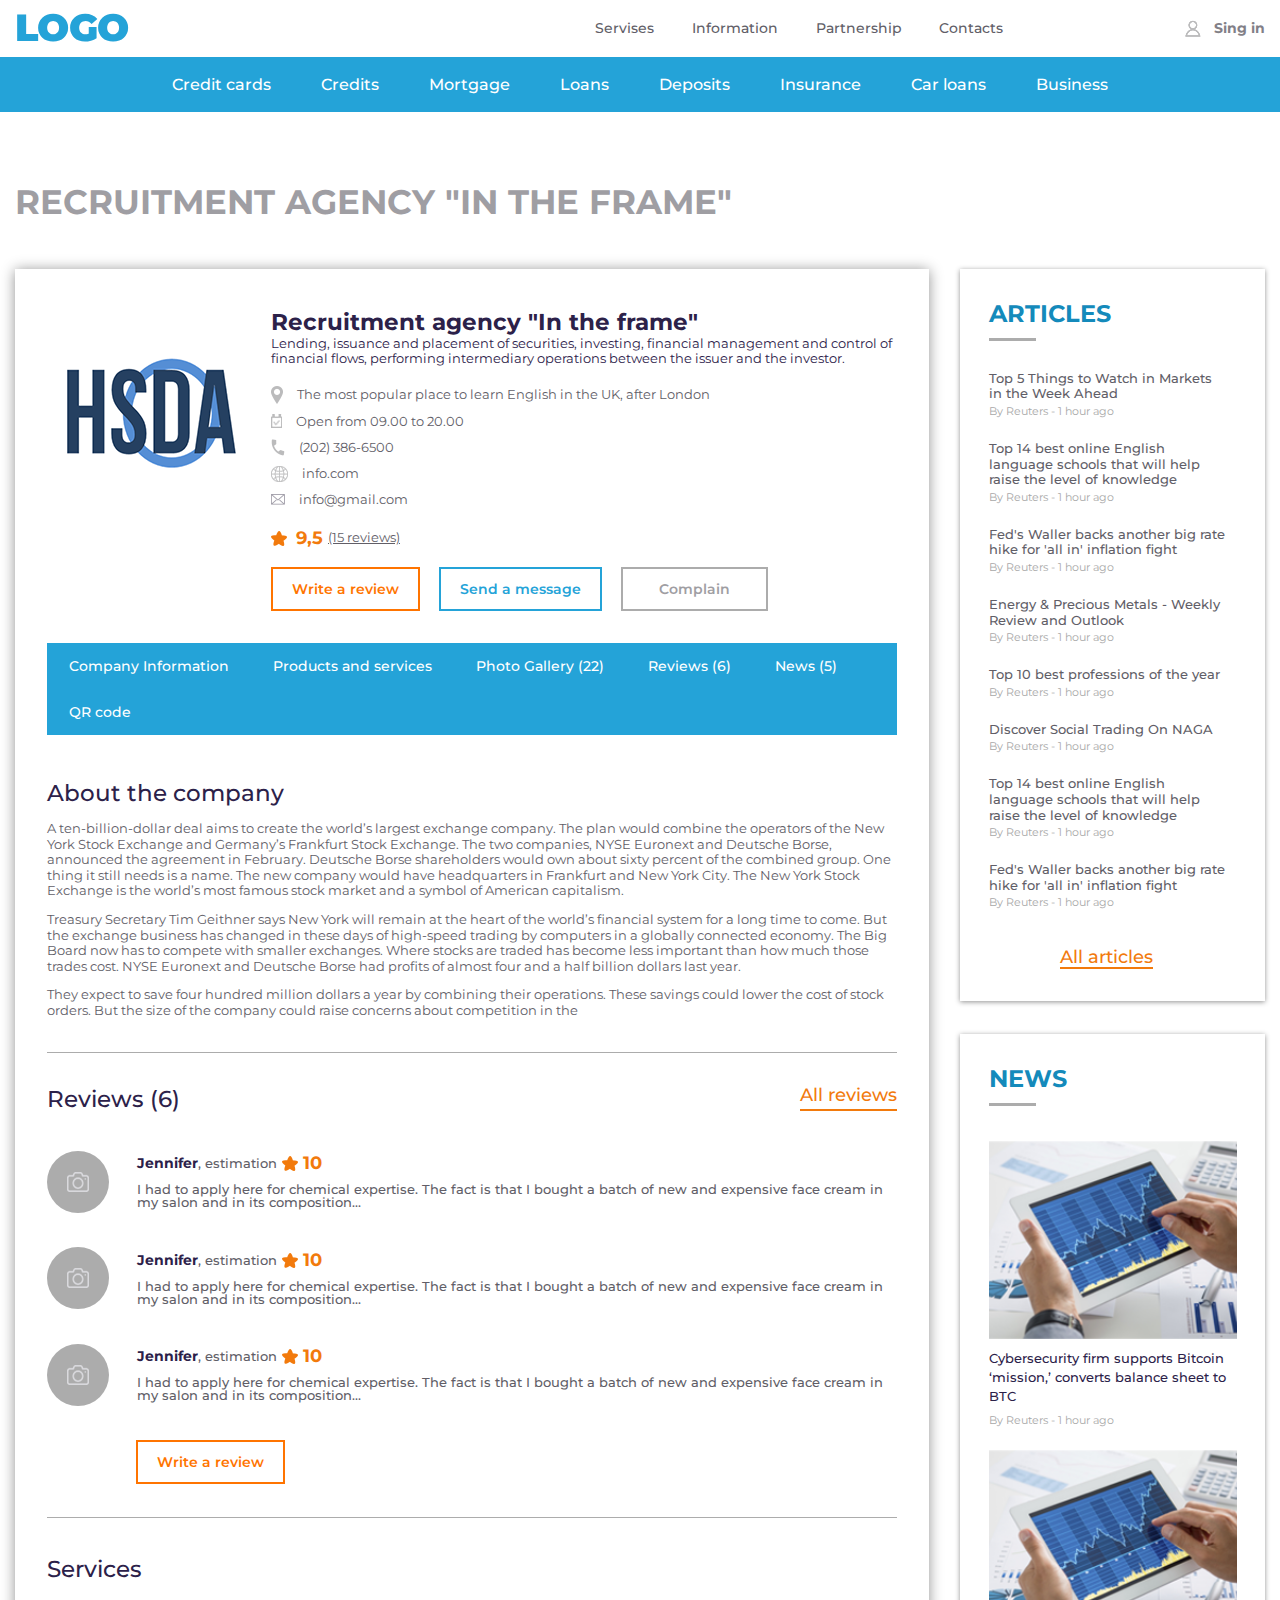
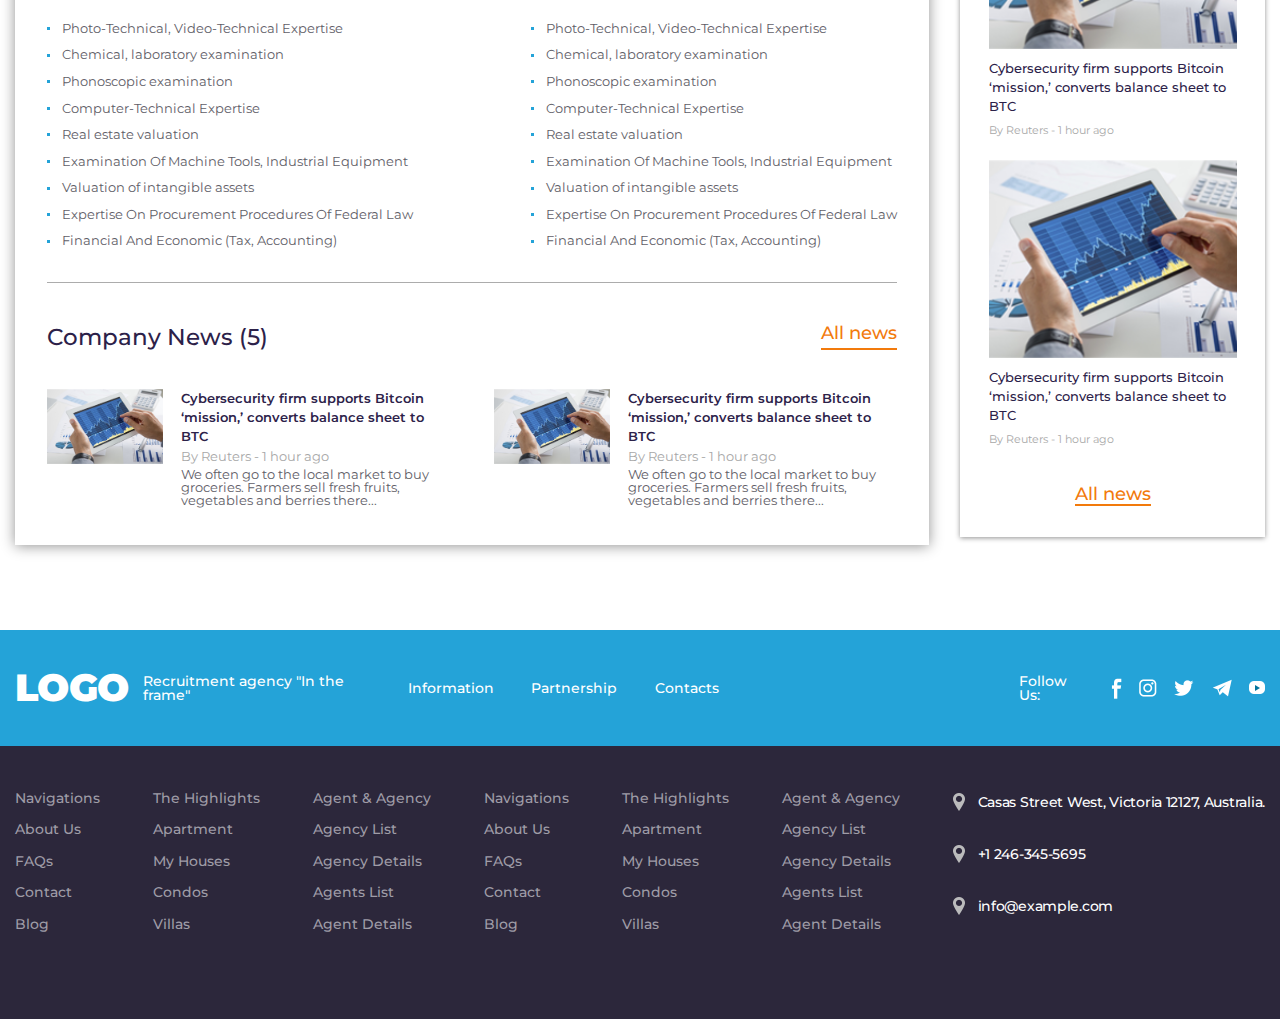
<file: recruitment.html>
<!DOCTYPE html>
<html lang="en">

<head>
	<title>Recruitment</title>
	<meta charset="UTF-8">
	<meta name="format-detection" content="telephone=no">
	<!-- <style>body{opacity: 0;}</style> -->
	<link rel="stylesheet" href="css/style.min.css?_v=20220707184123">
	<link rel="shortcut icon" href="favicon.ico">
	<!-- <meta name="robots" content="noindex, nofollow"> -->
	<meta name="viewport" content="width=device-width, initial-scale=1.0">
</head>

<body>
	<div class="wrapper">
		<header class="header">
			<div class="header__container">
				<div class="header__row">
					<a href="index.html" class="header__logo">Logo</a>
					<div class="header__menu menu">
						<button type="button" class="menu__icon icon-menu">
							<span></span>
							<span></span>
							<span></span>
						</button>
						<nav class="menu__body">
							<ul class="menu__list">
								<li class="menu__item">
									<a href="" class="menu__link">Servises</a>
									<span class="menu__arrow arrow">
										<img src="img/icons/arrowBottom.png" alt="" />
									</span>
									<ul class="sub-menu__list">
										<li><a href="" class="sub-menu__link">Пункт меню №1</a></li>
										<li><a href="" class="sub-menu__link">Пункт меню №2</a></li>
										<li><a href="" class="sub-menu__link">Пункт меню №3</a></li>
									</ul>
								</li>
								<li class="menu__item">
									<a href="" class="menu__link">Information</a>
									<span class="menu__arrow arrow">
										<img src="img/icons/arrowBottom.png" alt="" />
									</span>
									<ul class="sub-menu__list">
										<li><a href="" class="sub-menu__link">Пункт меню №1</a></li>
										<li><a href="" class="sub-menu__link">Пункт меню №2</a></li>
										<li><a href="" class="sub-menu__link">Пункт меню №3</a></li>
									</ul>
								</li>
								<li class="menu__item">
									<a href="" class="menu__link">Partnership</a>
									<span class="menu__arrow arrow">
										<img src="img/icons/arrowBottom.png" alt="" />
									</span>
									<ul class="sub-menu__list">
										<li><a href="" class="sub-menu__link">Пункт меню №1</a></li>
										<li><a href="" class="sub-menu__link">Пункт меню №2</a></li>
										<li><a href="" class="sub-menu__link">Пункт меню №3</a></li>
									</ul>
								</li>
								<li class="menu__item">
									<a href="" class="menu__link">Contacts</a>
								</li>
							</ul>
						</nav>
					</div>
					<a data-da=".header__row,767.98,1" href="" class="header__user user-header">
						<img src="img/icons/user.png" alt="ucon" class="user-header__icon" />
						<div class="user-header__text">Sing in</div>
					</a>
				</div>
			</div>
		</header>

		<main class="page">
			<div class="sub-header">
				<div class="sub-header__container-two">
					<nav class="sub-header__nav">
						<ul data-da=".menu__list,767.98, 4" class="sub-header__list">
							<li><a href="" class="sub-header__link">Credit cards</a></li>
							<li><a href="" class="sub-header__link">Credits</a></li>
							<li><a href="" class="sub-header__link">Mortgage</a></li>
							<li><a href="" class="sub-header__link">Loans</a></li>
							<li><a href="" class="sub-header__link">Deposits</a></li>
							<li><a href="" class="sub-header__link">Insurance</a></li>
							<li><a href="" class="sub-header__link">Car loans</a></li>
							<li><a href="" class="sub-header__link">Business</a></li>
						</ul>
					</nav>
				</div>
			</div>
			<section class="info-panel">
				<div class="info-panel__container">
					<h1 class="info-panel__title">Recruitment agency "In the frame"</h1>
					<div class="info-panel__row">
						<div class="info-panel__item item-left">
							<div class="item-left__big big-item">
								<div class="big-item__item-top top-big">
									<div class="top-big__left">
										<div class="top-big__image">
											<img src="img/popular/hsda.png" alt="image" />
										</div>
									</div>
									<div class="top-big__right">
										<h3 class="top-big__title">
											Recruitment agency "In the frame"
										</h3>
										<div class="top-big__subtitle">
											Lending, issuance and placement of securities,
											investing, financial management and control of financial
											flows, performing intermediary operations between the
											issuer and the investor.
										</div>
										<div class="top-big__body">
											<div class="top-big__icons">
												<img src="img/icons/location.png" alt="icon" class="top-big__icon" />
												<div class="top-big__text">
													The most popular place to learn English in the UK,
													after London
												</div>
											</div>
											<div class="top-big__icons">
												<img src="img/icons/calendar.png" alt="icon" class="top-big__icon" />
												<div class="top-big__text">
													Open from 09.00 to 20.00
												</div>
											</div>
											<a href="tel:2023866500" class="top-big__icons">
												<img src="img/icons/call.png" alt="icon" class="top-big__icon" />
												<div class="top-big__text">(202) 386-6500</div>
											</a>
											<a href="info.com" class="top-big__icons">
												<img src="img/icons/www.png" alt="icon" class="top-big__icon" />
												<div class="top-big__text">info.com</div>
											</a>
											<a href="mailto:info@gmail.com" class="top-big__icons">
												<img src="img/icons/sms.png" alt="icon" class="top-big__icon" />
												<div class="top-big__text">info@gmail.com</div>
											</a>
										</div>
										<div class="top-big__star-body">
											<img src="img/icons/star.png" alt="icon" class="top-big__star" />
											<div class="top-big__number">9,5</div>
											<div class="top-big__rev">(15 reviews)</div>
										</div>
										<div class="top-big__buttons">
											<div class="top-big__button button-orange">
												Write a review
											</div>
											<div class="top-big__button button-blue">
												Send a message
											</div>
											<div class="top-big__button button-gray">Complain</div>
										</div>
									</div>
								</div>
								<div class="big-item__item-menu menu-big">
									<div class="menu-big__row">
										<a href="" class="menu-big__item">Company Information</a>
										<a href="" class="menu-big__item">Products and services</a>
										<a href="" class="menu-big__item">Photo Gallery (22)</a>
										<a href="" class="menu-big__item">Reviews (6)</a>
										<a href="" class="menu-big__item">News (5)</a>
										<a href="" class="menu-big__item">QR code</a>
									</div>
								</div>
								<div class="big-item__text text-big">
									<h4 class="text-big__title">About the company</h4>
									<div class="text-big__subtitle">
										<p>
											A ten-billion-dollar deal aims to create the world’s
											largest exchange company. The plan would combine the
											operators of the New York Stock Exchange and Germany’s
											Frankfurt Stock Exchange. The two companies, NYSE
											Euronext and Deutsche Borse, announced the agreement in
											February. Deutsche Borse shareholders would own about
											sixty percent of the combined group. One thing it still
											needs is a name. The new company would have headquarters
											in Frankfurt and New York City. The New York Stock
											Exchange is the world’s most famous stock market and a
											symbol of American capitalism.
										</p>
										<p>
											Treasury Secretary Tim Geithner says New York will
											remain at the heart of the world’s financial system for
											a long time to come. But the exchange business has
											changed in these days of high-speed trading by computers
											in a globally connected economy. The Big Board now has
											to compete with smaller exchanges. Where stocks are
											traded has become less important than how much those
											trades cost. NYSE Euronext and Deutsche Borse had
											profits of almost four and a half billion dollars last
											year.
										</p>
										<p>
											They expect to save four hundred million dollars a year
											by combining their operations. These savings could lower
											the cost of stock orders. But the size of the company
											could raise concerns about competition in the
										</p>
									</div>
								</div>
								<div class="big-item__reviews reviews-big">
									<div class="reviews-big__title-body">
										<h4 class="reviews-big__title">Reviews (6)</h4>
										<a href="" class="reviews-big__all">All reviews</a>
									</div>
									<div class="reviews-big__inner">
										<div class="reviews-big__body">
											<div class="reviews-big__noimage">
												<img src="img/icons/noPhoto.png" alt="NoImage" class="reviews-big__image" />
											</div>
											<div class="reviews-big__text-body">
												<div class="reviews-big__title-bod">
													<div class="reviews-big__titlee">
														Jennifer<span>, estimation</span>
													</div>
													<div class="reviews-big__star">
														<img src="img/icons/star.png" alt="icon" />
														<div class="reviews-big__rightstar">10</div>
													</div>
												</div>
												<div class="reviews-big__textt">
													I had to apply here for chemical expertise. The fact
													is that I bought a batch of new and expensive face
													cream in my salon and in its composition...
												</div>
											</div>
										</div>
										<div class="reviews-big__body">
											<div class="reviews-big__noimage">
												<img src="img/icons/noPhoto.png" alt="NoImage" class="reviews-big__image" />
											</div>
											<div class="reviews-big__text-body">
												<div class="reviews-big__title-bod">
													<div class="reviews-big__titlee">
														Jennifer<span>, estimation</span>
													</div>
													<div class="reviews-big__star">
														<img src="img/icons/star.png" alt="icon" />
														<div class="reviews-big__rightstar">10</div>
													</div>
												</div>
												<div class="reviews-big__textt">
													I had to apply here for chemical expertise. The fact
													is that I bought a batch of new and expensive face
													cream in my salon and in its composition...
												</div>
											</div>
										</div>
										<div class="reviews-big__body">
											<div class="reviews-big__noimage">
												<img src="img/icons/noPhoto.png" alt="NoImage" class="reviews-big__image" />
											</div>
											<div class="reviews-big__text-body">
												<div class="reviews-big__title-bod">
													<div class="reviews-big__titlee">
														Jennifer<span>, estimation</span>
													</div>
													<div class="reviews-big__star">
														<img src="img/icons/star.png" alt="icon" />
														<div class="reviews-big__rightstar">10</div>
													</div>
												</div>
												<div class="reviews-big__textt">
													I had to apply here for chemical expertise. The fact
													is that I bought a batch of new and expensive face
													cream in my salon and in its composition...
												</div>
											</div>
										</div>
									</div>
									<div class="reviews-big__baton">
										<div class="top-big__button button-orange">
											Write a review
										</div>
									</div>
								</div>
								<div class="big-item__services services-big">
									<h4 class="services-big__title">Services</h4>
									<div class="services-big__body">
										<div class="services-big__el">
											<div class="services-big__item">
												<div class="services-big__krug"></div>
												<div class="services-big__text">
													Photo-Technical, Video-Technical Expertise
												</div>
											</div>
											<div class="services-big__item">
												<div class="services-big__krug"></div>
												<div class="services-big__text">
													Chemical, laboratory examination
												</div>
											</div>
											<div class="services-big__item">
												<div class="services-big__krug"></div>
												<div class="services-big__text">
													Phonoscopic examination
												</div>
											</div>
											<div class="services-big__item">
												<div class="services-big__krug"></div>
												<div class="services-big__text">
													Computer-Technical Expertise
												</div>
											</div>
											<div class="services-big__item">
												<div class="services-big__krug"></div>
												<div class="services-big__text">
													Real estate valuation
												</div>
											</div>
											<div class="services-big__item">
												<div class="services-big__krug"></div>
												<div class="services-big__text">
													Examination Of Machine Tools, Industrial Equipment
												</div>
											</div>
											<div class="services-big__item">
												<div class="services-big__krug"></div>
												<div class="services-big__text">
													Valuation of intangible assets
												</div>
											</div>
											<div class="services-big__item">
												<div class="services-big__krug"></div>
												<div class="services-big__text">
													Expertise On Procurement Procedures Of Federal Law
												</div>
											</div>
											<div class="services-big__item">
												<div class="services-big__krug"></div>
												<div class="services-big__text">
													Financial And Economic (Tax, Accounting)
												</div>
											</div>
										</div>
										<div class="services-big__el">
											<div class="services-big__item">
												<div class="services-big__krug"></div>
												<div class="services-big__text">
													Photo-Technical, Video-Technical Expertise
												</div>
											</div>
											<div class="services-big__item">
												<div class="services-big__krug"></div>
												<div class="services-big__text">
													Chemical, laboratory examination
												</div>
											</div>
											<div class="services-big__item">
												<div class="services-big__krug"></div>
												<div class="services-big__text">
													Phonoscopic examination
												</div>
											</div>
											<div class="services-big__item">
												<div class="services-big__krug"></div>
												<div class="services-big__text">
													Computer-Technical Expertise
												</div>
											</div>
											<div class="services-big__item">
												<div class="services-big__krug"></div>
												<div class="services-big__text">
													Real estate valuation
												</div>
											</div>
											<div class="services-big__item">
												<div class="services-big__krug"></div>
												<div class="services-big__text">
													Examination Of Machine Tools, Industrial Equipment
												</div>
											</div>
											<div class="services-big__item">
												<div class="services-big__krug"></div>
												<div class="services-big__text">
													Valuation of intangible assets
												</div>
											</div>
											<div class="services-big__item">
												<div class="services-big__krug"></div>
												<div class="services-big__text">
													Expertise On Procurement Procedures Of Federal Law
												</div>
											</div>
											<div class="services-big__item">
												<div class="services-big__krug"></div>
												<div class="services-big__text">
													Financial And Economic (Tax, Accounting)
												</div>
											</div>
										</div>
									</div>
								</div>
								<div class="big-item__companys companys-big">
									<div class="reviews-big__title-body">
										<h4 class="reviews-big__title">Company News (5)</h4>
										<a href="" class="reviews-big__all">All news</a>
									</div>
									<div class="companys-big__body">
										<div class="companys-big__item">
											<div class="companys-big__image">
												<img src="img/news/01.png" alt="image" />
											</div>
											<div class="companys-big__bodyy">
												<div class="companys-big__title">
													Cybersecurity firm supports Bitcoin ‘mission,’
													converts balance sheet to BTC
												</div>
												<div class="companys-big__subtitle">
													By Reuters - 1 hour ago
												</div>
												<div class="companys-big__text">
													We often go to the local market to buy groceries.
													Farmers sell fresh fruits, vegetables and berries
													there...
												</div>
											</div>
										</div>
										<div class="companys-big__item">
											<div class="companys-big__image">
												<img src="img/news/01.png" alt="image" />
											</div>
											<div class="companys-big__bodyy">
												<div class="companys-big__title">
													Cybersecurity firm supports Bitcoin ‘mission,’
													converts balance sheet to BTC
												</div>
												<div class="companys-big__subtitle">
													By Reuters - 1 hour ago
												</div>
												<div class="companys-big__text">
													We often go to the local market to buy groceries.
													Farmers sell fresh fruits, vegetables and berries
													there...
												</div>
											</div>
										</div>
									</div>
								</div>
							</div>
						</div>
						<div class="menu__item item-right">
							<div class="item-right__recommend recommend-item">
								<h3 class="border-title recommend-item-border">Articles</h3>
								<div class="recommend-item__body">
									<a href="" class="recommend-item__title">
										Top 5 Things to Watch in Markets in the Week Ahead
									</a>
									<div class="recommend-item__subtitle">
										By Reuters - 1 hour ago
									</div>
								</div>
								<div class="recommend-item__body">
									<a href="" class="recommend-item__title">
										Top 14 best online English language schools that will help
										raise the level of knowledge
									</a>
									<div class="recommend-item__subtitle">
										By Reuters - 1 hour ago
									</div>
								</div>
								<div class="recommend-item__body">
									<a href="" class="recommend-item__title">
										Fed's Waller backs another big rate hike for 'all in'
										inflation fight
									</a>
									<div class="recommend-item__subtitle">
										By Reuters - 1 hour ago
									</div>
								</div>
								<div class="recommend-item__body">
									<a href="" class="recommend-item__title">
										Energy & Precious Metals - Weekly Review and Outlook
									</a>
									<div class="recommend-item__subtitle">
										By Reuters - 1 hour ago
									</div>
								</div>
								<div class="recommend-item__body">
									<a href="" class="recommend-item__title">
										Top 10 best professions of the year
									</a>
									<div class="recommend-item__subtitle">
										By Reuters - 1 hour ago
									</div>
								</div>
								<div class="recommend-item__body">
									<a href="" class="recommend-item__title">
										Discover Social Trading On NAGA
									</a>
									<div class="recommend-item__subtitle">
										By Reuters - 1 hour ago
									</div>
								</div>
								<div class="recommend-item__body">
									<a href="" class="recommend-item__title">
										Top 14 best online English language schools that will help
										raise the level of knowledge
									</a>
									<div class="recommend-item__subtitle">
										By Reuters - 1 hour ago
									</div>
								</div>
								<div class="recommend-item__body">
									<a href="" class="recommend-item__title">
										Fed's Waller backs another big rate hike for 'all in'
										inflation fight
									</a>
									<div class="recommend-item__subtitle">
										By Reuters - 1 hour ago
									</div>
								</div>
								<div class="item-right__all">
									<a href="" class="item-right__alll">All articles</a>
								</div>
							</div>
							<div class="item-right__news news-item">
								<h3 class="border-title news-item-border">news</h3>
								<div class="news-item__body">
									<div class="news-item__image-ibg">
										<img src="img/news/01.png" alt="image" />
									</div>
									<div class="news-item__subimage">
										Cybersecurity firm supports Bitcoin ‘mission,’ converts
										balance sheet to BTC
									</div>
									<div class="news-item__bottom">By Reuters - 1 hour ago</div>
								</div>
								<div class="news-item__body">
									<div class="news-item__image-ibg">
										<img src="img/news/01.png" alt="image" />
									</div>
									<div class="news-item__subimage">
										Cybersecurity firm supports Bitcoin ‘mission,’ converts
										balance sheet to BTC
									</div>
									<div class="news-item__bottom">By Reuters - 1 hour ago</div>
								</div>
								<div class="news-item__body">
									<div class="news-item__image-ibg">
										<img src="img/news/01.png" alt="image" />
									</div>
									<div class="news-item__subimage">
										Cybersecurity firm supports Bitcoin ‘mission,’ converts
										balance sheet to BTC
									</div>
									<div class="news-item__bottom">By Reuters - 1 hour ago</div>
								</div>
								<div class="item-right__all">
									<a href="" class="item-right__alll">All news</a>
								</div>
							</div>
						</div>
					</div>
				</div>
			</section>
			<div class="over-footer">
				<div class="over-footer__container">
					<div class="header__row">
						<a href="" class="header__logo logo-white">Logo</a>
						<div class="header__menu menu">
							<button type="button" class="menu__icon icon-menu">
								<span></span>
								<span></span>
								<span></span>
							</button>
							<nav class="menu__body">
								<ul class="menu__list">
									<li class="menu__item">
										<a href="" class="menu__link link-white">Recruitment agency "In the frame"</a>
										<span class="menu__arrow arrow">
											<img src="img/icons/arrowBottomWhite.png" alt="icon" />
										</span>
										<ul class="sub-menu__list">
											<li>
												<a href="" class="sub-menu__link">Пункт меню №1</a>
											</li>
											<li>
												<a href="" class="sub-menu__link">Пункт меню №2</a>
											</li>
											<li>
												<a href="" class="sub-menu__link">Пункт меню №3</a>
											</li>
										</ul>
									</li>
									<li class="menu__item">
										<a href="" class="menu__link link-white">Information</a>
										<span class="menu__arrow arrow">
											<img src="img/icons/arrowBottomWhite.png" alt="" />
										</span>
										<ul class="sub-menu__list">
											<li>
												<a href="" class="sub-menu__link">Пункт меню №1</a>
											</li>
											<li>
												<a href="" class="sub-menu__link">Пункт меню №2</a>
											</li>
											<li>
												<a href="" class="sub-menu__link">Пункт меню №3</a>
											</li>
										</ul>
									</li>
									<li class="menu__item">
										<a href="" class="menu__link link-white">Partnership</a>
										<span class="menu__arrow arrow">
											<img src="img/icons/arrowBottomWhite.png" alt="" />
										</span>
										<ul class="sub-menu__list">
											<li>
												<a href="" class="sub-menu__link">Пункт меню №1</a>
											</li>
											<li>
												<a href="" class="sub-menu__link">Пункт меню №2</a>
											</li>
											<li>
												<a href="" class="sub-menu__link">Пункт меню №3</a>
											</li>
										</ul>
									</li>
									<li class="menu__item">
										<a href="" class="menu__link link-white">Contacts</a>
									</li>
								</ul>
							</nav>
						</div>
						<div data-da=".footer__info,767.98,7" class="over-footer__follow-body">
							<div class="over-footer__text">Follow Us:</div>
							<div class="over-footer__icons">
								<a href="" class="over-footer__social">
									<img src="img/socials/facebook.png" alt="icon" />
								</a>
								<a href="" class="over-footer__social">
									<img src="img/socials/insta.png" alt="icon" />
								</a>
								<a href="" class="over-footer__social">
									<img src="img/socials/twitter.png" alt="icon" />
								</a>
								<a href="" class="over-footer__social">
									<img src="img/socials/telega.png" alt="icon" />
								</a>
								<a href="" class="over-footer__social">
									<img src="img/socials/youtobe.png" alt="icon" />
								</a>
							</div>
						</div>
					</div>
				</div>
			</div>
		</main>
		<footer class="footer">
			<div class="footer__container">
				<nav class="footer__row">
					<ul class="footer__list">
						<li><a href="" class="footer__link">Navigations</a></li>
						<li><a href="" class="footer__link">About Us</a></li>
						<li><a href="" class="footer__link">FAQs</a></li>
						<li><a href="" class="footer__link">Contact</a></li>
						<li><a href="" class="footer__link">Blog</a></li>
					</ul>
					<ul class="footer__list">
						<li><a href="" class="footer__link">The Highlights</a></li>
						<li><a href="" class="footer__link">Apartment</a></li>
						<li><a href="" class="footer__link">My Houses</a></li>
						<li><a href="" class="footer__link">Condos</a></li>
						<li><a href="" class="footer__link">Villas</a></li>
					</ul>
					<ul class="footer__list">
						<li><a href="" class="footer__link">Agent & Agency</a></li>
						<li><a href="" class="footer__link">Agency List</a></li>
						<li><a href="" class="footer__link">Agency Details</a></li>
						<li><a href="" class="footer__link">Agents List</a></li>
						<li><a href="" class="footer__link">Agent Details</a></li>
					</ul>
					<ul class="footer__list">
						<li><a href="" class="footer__link">Navigations</a></li>
						<li><a href="" class="footer__link">About Us</a></li>
						<li><a href="" class="footer__link">FAQs</a></li>
						<li><a href="" class="footer__link">Contact</a></li>
						<li><a href="" class="footer__link">Blog</a></li>
					</ul>
					<ul class="footer__list">
						<li><a href="" class="footer__link">The Highlights</a></li>
						<li><a href="" class="footer__link">Apartment</a></li>
						<li><a href="" class="footer__link">My Houses</a></li>
						<li><a href="" class="footer__link">Condos</a></li>
						<li><a href="" class="footer__link">Villas</a></li>
					</ul>
					<ul class="footer__list">
						<li><a href="" class="footer__link">Agent & Agency</a></li>
						<li><a href="" class="footer__link">Agency List</a></li>
						<li><a href="" class="footer__link">Agency Details</a></li>
						<li><a href="" class="footer__link">Agents List</a></li>
						<li><a href="" class="footer__link">Agent Details</a></li>
					</ul>
					<div class="footer__info">
						<div class="footer__icons">
							<img src="img/icons/location.png" alt="icon" class="footer__icon" />
							<div class="footer__text">
								Casas Street West, Victoria 12127, Australia.
							</div>
						</div>
						<div class="footer__icons">
							<img src="img/icons/location.png" alt="icon" class="footer__icon" />
							<a href="tel:12463455695" class="footer__text">+1 246-345-5695</a>
						</div>
						<div class="footer__icons">
							<img src="img/icons/location.png" alt="icon" class="footer__icon" />
							<a href="mailto:info@example.com" class="footer__text">info@example.com</a>
						</div>
					</div>
				</nav>
			</div>
		</footer>

	</div>
</body>
<script src="js/app.min.js?_v=20220707184123"></script>

</html>
</file>
<file: css/style.min.css>
@charset "UTF-8";@import url(https://fonts.googleapis.com/css?family=Montserrat:100,200,300,regular,500,600,700,800,900,100italic,200italic,300italic,italic,500italic,600italic,700italic,800italic,900italic&display=swap);*{padding:0;margin:0;border:0}*,:after,:before{-webkit-box-sizing:border-box;box-sizing:border-box}body,html{height:100%;min-width:320px}body{color:#000;line-height:1;font-family:Montserrat;font-size:.875rem;-ms-text-size-adjust:100%;-moz-text-size-adjust:100%;-webkit-text-size-adjust:100%;-webkit-font-smoothing:antialiased;-moz-osx-font-smoothing:grayscale}button,input,textarea{font-family:Montserrat;font-size:inherit}button{cursor:pointer;color:inherit;background-color:inherit}a{color:inherit}a:link,a:visited{text-decoration:none}a:hover{text-decoration:none}ul li{list-style:none}img{vertical-align:top}h1,h2,h3,h4,h5,h6{font-weight:inherit;font-size:inherit}.lock body{overflow:hidden;-ms-touch-action:none;touch-action:none}.wrapper{min-height:100%;display:-webkit-box;display:-ms-flexbox;display:flex;-webkit-box-orient:vertical;-webkit-box-direction:normal;-ms-flex-direction:column;flex-direction:column;overflow:hidden}.wrapper>main{-webkit-box-flex:1;-ms-flex:1 1 auto;flex:1 1 auto}.wrapper>*{min-width:0}[class*=__container]{max-width:89.375rem;-webkit-box-sizing:content-box;box-sizing:content-box;margin:0 auto;padding:0 .9375rem}[class*=-ibg]{position:relative}[class*=-ibg] img{position:absolute;width:100%;height:100%;top:0;left:0;-o-object-fit:cover;object-fit:cover}[class*=-ibg_contain] img{-o-object-fit:contain;object-fit:contain}.title-body{text-align:center}.title-body__title{line-height:120%;font-weight:700;text-transform:uppercase;color:#9f9ea3;margin:0 0 .625rem 0}@supports (font-size:clamp(1.5625rem ,1.3695175439rem + 0.9649122807vw ,2.25rem)){.title-body__title{font-size:clamp(1.5625rem ,1.3695175439rem + .9649122807vw ,2.25rem)}}@supports not (font-size:clamp(1.5625rem ,1.3695175439rem + 0.9649122807vw ,2.25rem)){.title-body__title{font-size:calc(1.5625rem + .6875 * (100vw - 20rem)/ 71.25)}}.title-body__subtitle{font-size:.8125rem;font-weight:400;line-height:1.4615384615;color:#615e67}.title-white{color:#fff;text-transform:none}.text-white{color:#fff}.border-title{font-size:1.5rem;font-weight:700;color:#148abb;line-height:120%;text-transform:uppercase;padding:0 0 .75rem 0;position:relative}.border-title::before{content:"";width:2.9375rem;height:.1875rem;background-color:#acacac;position:absolute;bottom:0;left:0;-webkit-transition:all .3s ease;-o-transition:all .3s ease;transition:all .3s ease}.header{position:fixed;top:0;left:0;width:100%;background-color:#fff;z-index:1000;-webkit-transition:all .3s ease;-o-transition:all .3s ease;transition:all .3s ease}.header::before{content:"";z-index:5;position:absolute;top:0;right:-100%;width:100%;height:100%;-webkit-transition:right .3s ease;-o-transition:right .3s ease;transition:right .3s ease;background-color:#fafafa}.menu-open .header::before{right:0}.header._header-scroll{-webkit-box-shadow:0 0 10px rgba(0,0,0,.747);box-shadow:0 0 10px rgba(0,0,0,.747)}.header__row{display:-webkit-box;display:-ms-flexbox;display:flex;-webkit-box-align:center;-ms-flex-align:center;align-items:center;gap:.9375rem;height:3.5rem}.header__logo{-webkit-box-flex:1;-ms-flex:1 1 auto;flex:1 1 auto;font-size:2.34375rem;line-height:2.08;font-weight:900;text-transform:uppercase;letter-spacing:-.02em;color:#24a3d8;z-index:5}@supports (margin-left:clamp(3.125rem ,-7.8230246065rem + 22.8089785807vw ,12.5625rem)){.header__user{margin-left:clamp(3.125rem ,-7.8230246065rem + 22.8089785807vw ,12.5625rem)}}@supports not (margin-left:clamp(3.125rem ,-7.8230246065rem + 22.8089785807vw ,12.5625rem)){.header__user{margin-left:calc(3.125rem + 9.4375 * (100vw - 47.99875rem)/ 41.37625)}}.menu{display:-webkit-box;display:-ms-flexbox;display:flex;-webkit-box-align:center;-ms-flex-align:center;align-items:center}.menu a.parrent{margin:0 1.25rem 0 0}.menu__list{display:-webkit-box;display:-ms-flexbox;display:flex;-webkit-box-align:center;-ms-flex-align:center;align-items:center}.menu__list li{position:relative}@supports (gap:clamp(0.625rem ,-0.1000347422rem + 1.5105283828vw ,1.25rem)){.menu__list{gap:clamp(.625rem ,-.1000347422rem + 1.5105283828vw ,1.25rem)}}@supports not (gap:clamp(0.625rem ,-0.1000347422rem + 1.5105283828vw ,1.25rem)){.menu__list{gap:calc(.625rem + .625 * (100vw - 47.99875rem)/ 41.37625)}}.menu__link{-webkit-transition:all .3s ease;-o-transition:all .3s ease;transition:all .3s ease;color:#615e67;font-weight:500}.menu__link:hover{color:#28272b}.menu__arrow{display:none;position:absolute;right:0;top:.3125rem;height:5px;-webkit-transition:-webkit-transform .3s ease;transition:-webkit-transform .3s ease;-o-transition:transform .3s ease;transition:transform .3s ease;transition:transform .3s ease,-webkit-transform .3s ease}.menu__arrow.active{-webkit-transform:rotate(-180deg);-ms-transform:rotate(-180deg);transform:rotate(-180deg)}body.mouse .menu__list>li:hover .sub-menu__list{display:-webkit-box;display:-ms-flexbox;display:flex}body.touch .sub-menu__list.open{display:block}body.touch .arrow{display:block}.sub-menu__list{position:absolute;left:0;min-width:12.5rem;top:.625rem;padding:1.25rem 0 0 0;display:none;-webkit-box-orient:vertical;-webkit-box-direction:normal;-ms-flex-direction:column;flex-direction:column}.sub-menu__list li{background-color:#fff;padding:.625rem 0 .9375rem .625rem}.user-header{display:-webkit-box;display:-ms-flexbox;display:flex;z-index:5;-webkit-box-align:center;-ms-flex-align:center;align-items:center;gap:.8125rem;-webkit-transition:all .3s ease;-o-transition:all .3s ease;transition:all .3s ease}.user-header:hover .user-header__text{color:#636166}.user-header__text{color:#828087;font-size:.875rem;font-weight:700;font-weight:700;line-height:2.1428571429}.icon-menu{display:none}.footer{background-color:#2c273b}@supports (padding-top:clamp(1.5625rem ,1.1765350877rem + 1.9298245614vw ,2.9375rem)){.footer{padding-top:clamp(1.5625rem ,1.1765350877rem + 1.9298245614vw ,2.9375rem)}}@supports not (padding-top:clamp(1.5625rem ,1.1765350877rem + 1.9298245614vw ,2.9375rem)){.footer{padding-top:calc(1.5625rem + 1.375 * (100vw - 20rem)/ 71.25)}}@supports (padding-bottom:clamp(1.875rem ,0.6995614035rem + 5.8771929825vw ,6.0625rem)){.footer{padding-bottom:clamp(1.875rem ,.6995614035rem + 5.8771929825vw ,6.0625rem)}}@supports not (padding-bottom:clamp(1.875rem ,0.6995614035rem + 5.8771929825vw ,6.0625rem)){.footer{padding-bottom:calc(1.875rem + 4.1875 * (100vw - 20rem)/ 71.25)}}.footer__row{display:-webkit-box;display:-ms-flexbox;display:flex;-webkit-column-gap:.625rem;-moz-column-gap:.625rem;column-gap:.625rem;row-gap:1.875rem;-webkit-box-pack:justify;-ms-flex-pack:justify;justify-content:space-between}.footer__list{display:-webkit-box;display:-ms-flexbox;display:flex;-webkit-box-orient:vertical;-webkit-box-direction:normal;-ms-flex-direction:column;flex-direction:column;gap:.9375rem}.footer__link{line-height:120%;font-weight:500;color:#9f9ca7;-webkit-transition:all .3s ease;-o-transition:all .3s ease;transition:all .3s ease}@supports (font-size:clamp(0.8125rem ,0.7949561404rem + 0.0877192982vw ,0.875rem)){.footer__link{font-size:clamp(.8125rem ,.7949561404rem + .0877192982vw ,.875rem)}}@supports not (font-size:clamp(0.8125rem ,0.7949561404rem + 0.0877192982vw ,0.875rem)){.footer__link{font-size:calc(.8125rem + .0625 * (100vw - 20rem)/ 71.25)}}.footer__link:hover{color:#fff}.footer__info{display:-webkit-box;display:-ms-flexbox;display:flex;-webkit-box-orient:vertical;-webkit-box-direction:normal;-ms-flex-direction:column;flex-direction:column}@supports (gap:clamp(1.25rem ,1.0745614035rem + 0.8771929825vw ,1.875rem)){.footer__info{gap:clamp(1.25rem ,1.0745614035rem + .8771929825vw ,1.875rem)}}@supports not (gap:clamp(1.25rem ,1.0745614035rem + 0.8771929825vw ,1.875rem)){.footer__info{gap:calc(1.25rem + .625 * (100vw - 20rem)/ 71.25)}}.footer__icons{display:-webkit-box;display:-ms-flexbox;display:flex;-webkit-box-align:center;-ms-flex-align:center;align-items:center;color:#fefefe}@supports (gap:clamp(0.5rem ,0.3947368421rem + 0.5263157895vw ,0.875rem)){.footer__icons{gap:clamp(.5rem ,.3947368421rem + .5263157895vw ,.875rem)}}@supports not (gap:clamp(0.5rem ,0.3947368421rem + 0.5263157895vw ,0.875rem)){.footer__icons{gap:calc(.5rem + .375 * (100vw - 20rem)/ 71.25)}}.footer__text{font-size:.875rem;line-height:1.7142857143;letter-spacing:-.02em;font-weight:500}.sub-header{background-color:#24a3d8;margin:3.5625rem 0 0 0;height:3.4375rem;display:-webkit-box;display:-ms-flexbox;display:flex;-webkit-box-pack:center;-ms-flex-pack:center;justify-content:center;-webkit-box-align:center;-ms-flex-align:center;align-items:center}.sub-header__container-two{max-width:66.875rem;margin:0 auto;height:100%}.sub-header__nav{height:100%}.sub-header__list{display:-webkit-box;display:-ms-flexbox;display:flex;-webkit-box-align:center;-ms-flex-align:center;align-items:center;-ms-flex-wrap:wrap;flex-wrap:wrap;height:100%}.sub-header__link{-webkit-transition:all .3s ease;-o-transition:all .3s ease;transition:all .3s ease;font-size:1rem;color:#fff;font-weight:500;padding:1.125rem 1.5625rem;white-space:nowrap}.intro{background:url(../img/intro/bg.png) center/cover no-repeat;padding-top:12.1875rem;padding-bottom:17.4375rem;position:relative}.intro::before{content:"";position:absolute;top:0;z-index:2;left:0;width:100%;height:100%;background-color:rgba(50,57,70,.8)}.intro__container-two{max-width:66.875rem;margin:0 auto;z-index:3;position:relative}.intro__body{text-align:center}.intro__title{line-height:120%;text-transform:uppercase;font-weight:700;color:#fff}@supports (font-size:clamp(1.5rem ,1.0438596491rem + 2.2807017544vw ,3.125rem)){.intro__title{font-size:clamp(1.5rem ,1.0438596491rem + 2.2807017544vw ,3.125rem)}}@supports not (font-size:clamp(1.5rem ,1.0438596491rem + 2.2807017544vw ,3.125rem)){.intro__title{font-size:calc(1.5rem + 1.625 * (100vw - 20rem)/ 71.25)}}@supports (margin-bottom:clamp(0.625rem ,0.0986842105rem + 2.6315789474vw ,2.5rem)){.intro__title{margin-bottom:clamp(.625rem ,.0986842105rem + 2.6315789474vw ,2.5rem)}}@supports not (margin-bottom:clamp(0.625rem ,0.0986842105rem + 2.6315789474vw ,2.5rem)){.intro__title{margin-bottom:calc(.625rem + 1.875 * (100vw - 20rem)/ 71.25)}}.intro__subtitle{line-height:120%;color:#fff;font-weight:500}@supports (font-size:clamp(1rem ,0.9649122807rem + 0.1754385965vw ,1.125rem)){.intro__subtitle{font-size:clamp(1rem ,.9649122807rem + .1754385965vw ,1.125rem)}}@supports not (font-size:clamp(1rem ,0.9649122807rem + 0.1754385965vw ,1.125rem)){.intro__subtitle{font-size:calc(1rem + .125 * (100vw - 20rem)/ 71.25)}}.intro__row{display:-ms-grid;display:grid;grid-template-columns:repeat(auto-fit,minmax(267px,1fr));-webkit-box-shadow:0 0 10px rgba(0,0,0,.863);box-shadow:0 0 10px rgba(0,0,0,.863);position:relative}@supports (top:clamp(-6.5rem ,-4.8384873323rem + -2.6825633383vw ,-5.375rem)){.intro__row{top:clamp(-6.5rem ,-4.8384873323rem + -2.6825633383vw ,-5.375rem)}}@supports not (top:clamp(-6.5rem ,-4.8384873323rem + -2.6825633383vw ,-5.375rem)){.intro__row{top:calc(-5.375rem + -1.125 * (100vw - 20rem)/ 41.9375)}}.intro__item{border:1px solid #e8e8e8;background-color:#fff;display:-webkit-box;display:-ms-flexbox;display:flex;-webkit-box-align:center;-ms-flex-align:center;align-items:center;-webkit-box-pack:center;-ms-flex-pack:center;justify-content:center;-webkit-transition:all .3s ease;-o-transition:all .3s ease;transition:all .3s ease}@supports (gap:clamp(1.875rem ,1.5416666667rem + 1.6666666667vw ,3.0625rem)){.intro__item{gap:clamp(1.875rem ,1.5416666667rem + 1.6666666667vw ,3.0625rem)}}@supports not (gap:clamp(1.875rem ,1.5416666667rem + 1.6666666667vw ,3.0625rem)){.intro__item{gap:calc(1.875rem + 1.1875 * (100vw - 20rem)/ 71.25)}}@supports (padding-top:clamp(1.5625rem ,1.4747807018rem + 0.4385964912vw ,1.875rem)){.intro__item{padding-top:clamp(1.5625rem ,1.4747807018rem + .4385964912vw ,1.875rem)}}@supports not (padding-top:clamp(1.5625rem ,1.4747807018rem + 0.4385964912vw ,1.875rem)){.intro__item{padding-top:calc(1.5625rem + .3125 * (100vw - 20rem)/ 71.25)}}@supports (padding-bottom:clamp(1.5625rem ,1.4747807018rem + 0.4385964912vw ,1.875rem)){.intro__item{padding-bottom:clamp(1.5625rem ,1.4747807018rem + .4385964912vw ,1.875rem)}}@supports not (padding-bottom:clamp(1.5625rem ,1.4747807018rem + 0.4385964912vw ,1.875rem)){.intro__item{padding-bottom:calc(1.5625rem + .3125 * (100vw - 20rem)/ 71.25)}}.intro__text{line-height:120%;font-weight:500;color:#2c2149}@supports (font-size:clamp(1rem ,0.9649122807rem + 0.1754385965vw ,1.125rem)){.intro__text{font-size:clamp(1rem ,.9649122807rem + .1754385965vw ,1.125rem)}}@supports not (font-size:clamp(1rem ,0.9649122807rem + 0.1754385965vw ,1.125rem)){.intro__text{font-size:calc(1rem + .125 * (100vw - 20rem)/ 71.25)}}.list{background-color:#f4f4f5}.popular{background-color:#f4f4f5}@supports (padding-bottom:clamp(1.875rem ,0.6820175439rem + 5.9649122807vw ,6.125rem)){.popular{padding-bottom:clamp(1.875rem ,.6820175439rem + 5.9649122807vw ,6.125rem)}}@supports not (padding-bottom:clamp(1.875rem ,0.6820175439rem + 5.9649122807vw ,6.125rem)){.popular{padding-bottom:calc(1.875rem + 4.25 * (100vw - 20rem)/ 71.25)}}.popular__container-two{max-width:66.875rem;margin:0 auto}.popular__items{display:-webkit-box;display:-ms-flexbox;display:flex;-webkit-box-orient:vertical;-webkit-box-direction:normal;-ms-flex-direction:column;flex-direction:column;gap:.625rem}.popular__item{background-color:#fff;-webkit-box-shadow:0 1px 13px 0 rgba(1,1,1,.43);box-shadow:0 1px 13px 0 rgba(1,1,1,.43);padding:1.5625rem 2.1875rem 1.4375rem 1.9375rem;-webkit-transition:all .3s ease;-o-transition:all .3s ease;transition:all .3s ease;gap:.625rem;display:-webkit-box;display:-ms-flexbox;display:flex}.popular__image{width:12.5rem;height:auto;display:-webkit-box;display:-ms-flexbox;display:flex;-webkit-box-align:center;-ms-flex-align:center;align-items:center;-webkit-box-pack:center;-ms-flex-pack:center;justify-content:center;margin:0 1.25rem 0 0}.popular__image img{max-width:100%}.popular__info-block{-webkit-box-flex:1;-ms-flex:1 1 100%;flex:1 1 100%}.popular__alls{text-align:center}@supports (margin-top:clamp(1.5625rem ,0.7730263158rem + 3.9473684211vw ,4.375rem)){.popular__alls{margin-top:clamp(1.5625rem ,.7730263158rem + 3.9473684211vw ,4.375rem)}}@supports not (margin-top:clamp(1.5625rem ,0.7730263158rem + 3.9473684211vw ,4.375rem)){.popular__alls{margin-top:calc(1.5625rem + 2.8125 * (100vw - 20rem)/ 71.25)}}.popular__all{font-weight:500;text-decoration:underline;position:relative;color:#f27a0c;-webkit-transition:all .3s ease;-o-transition:all .3s ease;transition:all .3s ease}@supports (font-size:clamp(1rem ,0.9649122807rem + 0.1754385965vw ,1.125rem)){.popular__all{font-size:clamp(1rem ,.9649122807rem + .1754385965vw ,1.125rem)}}@supports not (font-size:clamp(1rem ,0.9649122807rem + 0.1754385965vw ,1.125rem)){.popular__all{font-size:calc(1rem + .125 * (100vw - 20rem)/ 71.25)}}.popular__all::before{content:"";position:absolute;bottom:-.125rem;left:0;width:100%;height:2px;background-color:#f27a0c;-webkit-transition:all .3s ease;-o-transition:all .3s ease;transition:all .3s ease}.info-block-popular__title{font-size:1.125rem;line-height:120%;font-weight:700;color:#2c2149;margin:0 0 .3125rem 0}.info-block-popular__subtitle{font-size:.8125rem;line-height:120%;font-weight:400;color:#2c2149;margin:0 0 .9375rem 0}.info-block-popular__icon-body{display:-webkit-box;display:-ms-flexbox;display:flex;gap:.9375rem;-webkit-box-align:center;-ms-flex-align:center;align-items:center;margin:0 0 .625rem 0}.right-block-popular{-webkit-box-flex:0;-ms-flex:0 0 10.625rem;flex:0 0 10.625rem;width:10.625rem;display:-webkit-box;display:-ms-flexbox;display:flex;-webkit-box-orient:vertical;-webkit-box-direction:normal;-ms-flex-direction:column;flex-direction:column}.right-block-popular__star-body{display:-webkit-box;display:-ms-flexbox;display:flex;gap:.3125rem;-webkit-box-align:center;-ms-flex-align:center;align-items:center}@supports (margin-bottom:clamp(0.9375rem ,0.7620614035rem + 0.8771929825vw ,1.5625rem)){.right-block-popular__star-body{margin-bottom:clamp(.9375rem ,.7620614035rem + .8771929825vw ,1.5625rem)}}@supports not (margin-bottom:clamp(0.9375rem ,0.7620614035rem + 0.8771929825vw ,1.5625rem)){.right-block-popular__star-body{margin-bottom:calc(.9375rem + .625 * (100vw - 20rem)/ 71.25)}}.right-block-popular__number{font-size:1.125rem;font-weight:700;color:#f27a0c}.right-block-popular__number2{font-size:.875rem;line-height:120%;font-weight:400;color:#615e67}.right-block-popular__rev{font-size:.8125rem;text-decoration:underline;color:#615e67}.right-block-popular__substar-body{display:-webkit-box;display:-ms-flexbox;display:flex;-webkit-box-align:center;-ms-flex-align:center;align-items:center;gap:.4375rem;margin:0 0 1.25rem 0}.right-block-popular__button{border:2px solid #24a3d8;height:2.75rem;display:-webkit-box;display:-ms-flexbox;display:flex;-webkit-box-align:center;-ms-flex-align:center;align-items:center;-webkit-box-pack:center;-ms-flex-pack:center;justify-content:center;padding:0 1.4375rem;font-size:.875rem;font-weight:600;color:#24a3d8;-webkit-transition:all .3s ease;-o-transition:all .3s ease;transition:all .3s ease}@supports (margin-bottom:clamp(1.875rem ,1.1030701754rem + 3.8596491228vw ,4.625rem)){.popular-title{margin-bottom:clamp(1.875rem ,1.1030701754rem + 3.8596491228vw ,4.625rem)}}@supports not (margin-bottom:clamp(1.875rem ,1.1030701754rem + 3.8596491228vw ,4.625rem)){.popular-title{margin-bottom:calc(1.875rem + 2.75 * (100vw - 20rem)/ 71.25)}}@supports (padding-top:clamp(1.5625rem ,0.2467105263rem + 6.5789473684vw ,6.25rem)){.news{padding-top:clamp(1.5625rem ,.2467105263rem + 6.5789473684vw ,6.25rem)}}@supports not (padding-top:clamp(1.5625rem ,0.2467105263rem + 6.5789473684vw ,6.25rem)){.news{padding-top:calc(1.5625rem + 4.6875 * (100vw - 20rem)/ 71.25)}}@supports (padding-bottom:clamp(1.5625rem ,0.2467105263rem + 6.5789473684vw ,6.25rem)){.news{padding-bottom:clamp(1.5625rem ,.2467105263rem + 6.5789473684vw ,6.25rem)}}@supports not (padding-bottom:clamp(1.5625rem ,0.2467105263rem + 6.5789473684vw ,6.25rem)){.news{padding-bottom:calc(1.5625rem + 4.6875 * (100vw - 20rem)/ 71.25)}}.news__container-two{max-width:74.375rem;margin:0 auto;position:relative}.news__slider.swiper{padding:.3125rem}.news__slide{background-color:#fff;-webkit-box-shadow:0 1px 5px 0 rgba(1,1,1,.43);box-shadow:0 1px 5px 0 rgba(1,1,1,.43);padding-bottom:1.5625rem}.news__image-ibg{padding:0 0 70% 0}@supports (margin-bottom:clamp(1.125rem ,0.9846491228rem + 0.701754386vw ,1.625rem)){.news__image-ibg{margin-bottom:clamp(1.125rem ,.9846491228rem + .701754386vw ,1.625rem)}}@supports not (margin-bottom:clamp(1.125rem ,0.9846491228rem + 0.701754386vw ,1.625rem)){.news__image-ibg{margin-bottom:calc(1.125rem + .5 * (100vw - 20rem)/ 71.25)}}.news__subimage{font-size:.8125rem;line-height:1.4615384615;font-weight:500;color:#615e67;margin-bottom:.3125rem}@supports (padding-left:clamp(1.0625rem ,0.9046052632rem + 0.7894736842vw ,1.625rem)){.news__subimage{padding-left:clamp(1.0625rem ,.9046052632rem + .7894736842vw ,1.625rem)}}@supports not (padding-left:clamp(1.0625rem ,0.9046052632rem + 0.7894736842vw ,1.625rem)){.news__subimage{padding-left:calc(1.0625rem + .5625 * (100vw - 20rem)/ 71.25)}}@supports (padding-right:clamp(1.0625rem ,0.9046052632rem + 0.7894736842vw ,1.625rem)){.news__subimage{padding-right:clamp(1.0625rem ,.9046052632rem + .7894736842vw ,1.625rem)}}@supports not (padding-right:clamp(1.0625rem ,0.9046052632rem + 0.7894736842vw ,1.625rem)){.news__subimage{padding-right:calc(1.0625rem + .5625 * (100vw - 20rem)/ 71.25)}}.news__bottom-text{color:#a8a8a8;font-size:.6875rem;font-weight:400}@supports (padding-left:clamp(1.0625rem ,0.9046052632rem + 0.7894736842vw ,1.625rem)){.news__bottom-text{padding-left:clamp(1.0625rem ,.9046052632rem + .7894736842vw ,1.625rem)}}@supports not (padding-left:clamp(1.0625rem ,0.9046052632rem + 0.7894736842vw ,1.625rem)){.news__bottom-text{padding-left:calc(1.0625rem + .5625 * (100vw - 20rem)/ 71.25)}}@supports (padding-right:clamp(1.0625rem ,0.9046052632rem + 0.7894736842vw ,1.625rem)){.news__bottom-text{padding-right:clamp(1.0625rem ,.9046052632rem + .7894736842vw ,1.625rem)}}@supports not (padding-right:clamp(1.0625rem ,0.9046052632rem + 0.7894736842vw ,1.625rem)){.news__bottom-text{padding-right:calc(1.0625rem + .5625 * (100vw - 20rem)/ 71.25)}}@supports (margin-bottom:clamp(1.25rem ,0.4956140351rem + 3.7719298246vw ,3.9375rem)){.news-title{margin-bottom:clamp(1.25rem ,.4956140351rem + 3.7719298246vw ,3.9375rem)}}@supports not (margin-bottom:clamp(1.25rem ,0.4956140351rem + 3.7719298246vw ,3.9375rem)){.news-title{margin-bottom:calc(1.25rem + 2.6875 * (100vw - 20rem)/ 71.25)}}.news__button-prev.swiper-button-prev{color:#acacac;border-radius:50%;background-color:#f4f4f5;left:-5rem}@supports (height:clamp(2.0625rem ,1.6589912281rem + 2.0175438596vw ,3.5rem)){.news__button-prev.swiper-button-prev{height:clamp(2.0625rem ,1.6589912281rem + 2.0175438596vw ,3.5rem)}}@supports not (height:clamp(2.0625rem ,1.6589912281rem + 2.0175438596vw ,3.5rem)){.news__button-prev.swiper-button-prev{height:calc(2.0625rem + 1.4375 * (100vw - 20rem)/ 71.25)}}@supports (width:clamp(2.0625rem ,1.6589912281rem + 2.0175438596vw ,3.5rem)){.news__button-prev.swiper-button-prev{width:clamp(2.0625rem ,1.6589912281rem + 2.0175438596vw ,3.5rem)}}@supports not (width:clamp(2.0625rem ,1.6589912281rem + 2.0175438596vw ,3.5rem)){.news__button-prev.swiper-button-prev{width:calc(2.0625rem + 1.4375 * (100vw - 20rem)/ 71.25)}}@supports (font-size:clamp(1.125rem ,0.9495614035rem + 0.8771929825vw ,1.75rem)){.news__button-prev.swiper-button-prev::after{font-size:clamp(1.125rem ,.9495614035rem + .8771929825vw ,1.75rem)}}@supports not (font-size:clamp(1.125rem ,0.9495614035rem + 0.8771929825vw ,1.75rem)){.news__button-prev.swiper-button-prev::after{font-size:calc(1.125rem + .625 * (100vw - 20rem)/ 71.25)}}.news__button-next.swiper-button-next{color:#acacac;border-radius:50%;background-color:#f4f4f5;right:-5rem;-webkit-transition:all .3s ease;-o-transition:all .3s ease;transition:all .3s ease}@supports (height:clamp(2.0625rem ,1.6589912281rem + 2.0175438596vw ,3.5rem)){.news__button-next.swiper-button-next{height:clamp(2.0625rem ,1.6589912281rem + 2.0175438596vw ,3.5rem)}}@supports not (height:clamp(2.0625rem ,1.6589912281rem + 2.0175438596vw ,3.5rem)){.news__button-next.swiper-button-next{height:calc(2.0625rem + 1.4375 * (100vw - 20rem)/ 71.25)}}@supports (width:clamp(2.0625rem ,1.6589912281rem + 2.0175438596vw ,3.5rem)){.news__button-next.swiper-button-next{width:clamp(2.0625rem ,1.6589912281rem + 2.0175438596vw ,3.5rem)}}@supports not (width:clamp(2.0625rem ,1.6589912281rem + 2.0175438596vw ,3.5rem)){.news__button-next.swiper-button-next{width:calc(2.0625rem + 1.4375 * (100vw - 20rem)/ 71.25)}}@supports (font-size:clamp(1.125rem ,0.9495614035rem + 0.8771929825vw ,1.75rem)){.news__button-next.swiper-button-next::after{font-size:clamp(1.125rem ,.9495614035rem + .8771929825vw ,1.75rem)}}@supports not (font-size:clamp(1.125rem ,0.9495614035rem + 0.8771929825vw ,1.75rem)){.news__button-next.swiper-button-next::after{font-size:calc(1.125rem + .625 * (100vw - 20rem)/ 71.25)}}.subscribe{background:url(../img/subscribe/bg.png) center/cover no-repeat;position:relative}@supports (padding-top:clamp(2.8125rem ,1.3212719298rem + 7.4561403509vw ,8.125rem)){.subscribe{padding-top:clamp(2.8125rem ,1.3212719298rem + 7.4561403509vw ,8.125rem)}}@supports not (padding-top:clamp(2.8125rem ,1.3212719298rem + 7.4561403509vw ,8.125rem)){.subscribe{padding-top:calc(2.8125rem + 5.3125 * (100vw - 20rem)/ 71.25)}}@supports (padding-bottom:clamp(2.5rem ,1.0964912281rem + 7.0175438596vw ,7.5rem)){.subscribe{padding-bottom:clamp(2.5rem ,1.0964912281rem + 7.0175438596vw ,7.5rem)}}@supports not (padding-bottom:clamp(2.5rem ,1.0964912281rem + 7.0175438596vw ,7.5rem)){.subscribe{padding-bottom:calc(2.5rem + 5 * (100vw - 20rem)/ 71.25)}}.subscribe::before{content:"";width:100%;height:100%;position:absolute;top:0;left:0;background-color:rgba(36,162,216,.8);z-index:1}.subscribe__container-two{position:relative;z-index:2;max-width:34.375rem;margin:0 auto}.subscribe__form{display:-webkit-box;display:-ms-flexbox;display:flex;-webkit-box-align:center;-ms-flex-align:center;align-items:center;width:100%;height:4rem;background-color:#fff;padding:.3125rem 0;margin:0 0 .875rem 0}.subscribe__input{background-color:#fff;-webkit-box-flex:1;-ms-flex:1 1 auto;flex:1 1 auto;height:100%;font-size:1rem;font-weight:500;color:#9f9ca7;outline:0}@supports (padding-left:clamp(0.3125rem ,-0.1085526316rem + 2.1052631579vw ,1.8125rem)){.subscribe__input{padding-left:clamp(.3125rem ,-.1085526316rem + 2.1052631579vw ,1.8125rem)}}@supports not (padding-left:clamp(0.3125rem ,-0.1085526316rem + 2.1052631579vw ,1.8125rem)){.subscribe__input{padding-left:calc(.3125rem + 1.5 * (100vw - 20rem)/ 71.25)}}.subscribe__btn{background-color:#fff;border-left:1px solid #acacac;height:100%;font-size:1rem;font-weight:500;color:#615e67;-webkit-transition:all .3s ease;-o-transition:all .3s ease;transition:all .3s ease}@supports (padding-left:clamp(0.125rem ,-0.3662280702rem + 2.4561403509vw ,1.875rem)){.subscribe__btn{padding-left:clamp(.125rem ,-.3662280702rem + 2.4561403509vw ,1.875rem)}}@supports not (padding-left:clamp(0.125rem ,-0.3662280702rem + 2.4561403509vw ,1.875rem)){.subscribe__btn{padding-left:calc(.125rem + 1.75 * (100vw - 20rem)/ 71.25)}}@supports (padding-right:clamp(0.125rem ,-0.3662280702rem + 2.4561403509vw ,1.875rem)){.subscribe__btn{padding-right:clamp(.125rem ,-.3662280702rem + 2.4561403509vw ,1.875rem)}}@supports not (padding-right:clamp(0.125rem ,-0.3662280702rem + 2.4561403509vw ,1.875rem)){.subscribe__btn{padding-right:calc(.125rem + 1.75 * (100vw - 20rem)/ 71.25)}}.subscribe__btn:hover{color:#000}.subscribe__subform{font-size:.6875rem;line-height:120%;font-weight:500;color:#fff}@supports (margin-bottom:clamp(1.5625rem ,1.1239035088rem + 2.1929824561vw ,3.125rem)){.subscribe-title{margin-bottom:clamp(1.5625rem ,1.1239035088rem + 2.1929824561vw ,3.125rem)}}@supports not (margin-bottom:clamp(1.5625rem ,1.1239035088rem + 2.1929824561vw ,3.125rem)){.subscribe-title{margin-bottom:calc(1.5625rem + 1.5625 * (100vw - 20rem)/ 71.25)}}.company{background-color:#f4f4f5}@supports (padding-top:clamp(1.25rem ,-0.1535087719rem + 7.0175438596vw ,6.25rem)){.company{padding-top:clamp(1.25rem ,-.1535087719rem + 7.0175438596vw ,6.25rem)}}@supports not (padding-top:clamp(1.25rem ,-0.1535087719rem + 7.0175438596vw ,6.25rem)){.company{padding-top:calc(1.25rem + 5 * (100vw - 20rem)/ 71.25)}}@supports (padding-bottom:clamp(1.875rem ,0.7521929825rem + 5.6140350877vw ,5.875rem)){.company{padding-bottom:clamp(1.875rem ,.7521929825rem + 5.6140350877vw ,5.875rem)}}@supports not (padding-bottom:clamp(1.875rem ,0.7521929825rem + 5.6140350877vw ,5.875rem)){.company{padding-bottom:calc(1.875rem + 4 * (100vw - 20rem)/ 71.25)}}.company__row{display:-ms-grid;display:grid;grid-template-columns:repeat(auto-fit,minmax(274px,1fr));gap:.875rem}.company__item{background-color:#fff;-webkit-box-shadow:0 1px 5px 0 rgba(1,1,1,.43);box-shadow:0 1px 5px 0 rgba(1,1,1,.43);padding-right:1rem;padding-left:1rem;padding-bottom:1.6875rem}@supports (padding-top:clamp(1.375rem ,1.1995614035rem + 0.8771929825vw ,2rem)){.company__item{padding-top:clamp(1.375rem ,1.1995614035rem + .8771929825vw ,2rem)}}@supports not (padding-top:clamp(1.375rem ,1.1995614035rem + 0.8771929825vw ,2rem)){.company__item{padding-top:calc(1.375rem + .625 * (100vw - 20rem)/ 71.25)}}.company__title{font-size:1.125rem;line-height:120%;font-weight:700;color:#2c2149;margin-bottom:.3125rem}.company__subtitle{font-size:.8125rem;line-height:120%;color:#9f9ea3;font-weight:500;margin:0 0 .9375rem 0}.company__subtitle span{color:#24a3d8;font-size:.875rem;text-decoration:underline}.company__icon-body{display:-webkit-box;display:-ms-flexbox;display:flex;-webkit-box-align:center;-ms-flex-align:center;align-items:center;gap:.625rem;margin:0 0 .3125rem 0}.company__text{font-size:.8125rem;font-weight:400}.company__price{margin:1.5625rem 0 0 0;text-align:center;font-size:1.125rem;line-height:120%;font-weight:700;color:#9f9ea3;padding:1.0625rem 0 1.0625rem 0;border-top:1px solid #9f9ea3;border-bottom:1px solid #9f9ea3}.company__buttons{text-align:center}.company__button{padding:0 1.375rem;height:2.75rem;display:-webkit-inline-box;display:-ms-inline-flexbox;display:inline-flex;-webkit-box-align:center;-ms-flex-align:center;align-items:center;-webkit-box-pack:center;-ms-flex-pack:center;justify-content:center;border:2px solid #24a3d8;margin:1.5625rem 0 0 0;font-weight:600;font-size:.875rem;color:#24a3d8;-webkit-transition:all .3s ease;-o-transition:all .3s ease;transition:all .3s ease}@supports (margin-bottom:clamp(1.5625rem ,0.9309210526rem + 3.1578947368vw ,3.8125rem)){.company-title{margin-bottom:clamp(1.5625rem ,.9309210526rem + 3.1578947368vw ,3.8125rem)}}@supports not (margin-bottom:clamp(1.5625rem ,0.9309210526rem + 3.1578947368vw ,3.8125rem)){.company-title{margin-bottom:calc(1.5625rem + 2.25 * (100vw - 20rem)/ 71.25)}}@supports (padding-top:clamp(1.25rem ,-0.0657894737rem + 6.5789473684vw ,5.9375rem)){.training{padding-top:clamp(1.25rem ,-.0657894737rem + 6.5789473684vw ,5.9375rem)}}@supports not (padding-top:clamp(1.25rem ,-0.0657894737rem + 6.5789473684vw ,5.9375rem)){.training{padding-top:calc(1.25rem + 4.6875 * (100vw - 20rem)/ 71.25)}}@supports (padding-bottom:clamp(2.1875rem ,0.9418859649rem + 6.2280701754vw ,6.625rem)){.training{padding-bottom:clamp(2.1875rem ,.9418859649rem + 6.2280701754vw ,6.625rem)}}@supports not (padding-bottom:clamp(2.1875rem ,0.9418859649rem + 6.2280701754vw ,6.625rem)){.training{padding-bottom:calc(2.1875rem + 4.4375 * (100vw - 20rem)/ 71.25)}}.training__body{position:relative}.training__slider{position:relative;max-width:77.5rem;overflow:auto}.training__slide{text-align:center}.training__slide img{max-width:100%}.training__button-prev.swiper-button-prev{color:#acacac;left:-1.3125rem}.training__button-prev.swiper-button-prev::after{font-size:1.125rem}.training__button-next.swiper-button-next{color:#acacac;right:-1.3125rem}.training__button-next.swiper-button-next::after{font-size:1.125rem}.over-footer{background-color:#24a3d8;position:relative;z-index:3;padding:1.875rem 0}.over-footer__follow-body{display:-webkit-box;display:-ms-flexbox;display:flex;-webkit-box-align:center;-ms-flex-align:center;align-items:center}@supports (margin-left:clamp(0.0000000625rem ,-26.6812783762rem + 55.587444337vw ,23rem)){.over-footer__follow-body{margin-left:clamp(.0000000625rem ,-26.6812783762rem + 55.587444337vw ,23rem)}}@supports not (margin-left:clamp(0.0000000625rem ,-26.6812783762rem + 55.587444337vw ,23rem)){.over-footer__follow-body{margin-left:calc(.0000000625rem + 22.9999999375 * (100vw - 47.99875rem)/ 41.37625)}}@supports (gap:clamp(0.625rem ,-1.2600903296rem + 3.9273737954vw ,2.25rem)){.over-footer__follow-body{gap:clamp(.625rem ,-1.2600903296rem + 3.9273737954vw ,2.25rem)}}@supports not (gap:clamp(0.625rem ,-1.2600903296rem + 3.9273737954vw ,2.25rem)){.over-footer__follow-body{gap:calc(.625rem + 1.625 * (100vw - 47.99875rem)/ 41.37625)}}.over-footer__text{color:#fff;font-weight:500}.over-footer__icons{display:-webkit-box;display:-ms-flexbox;display:flex;-webkit-box-align:center;-ms-flex-align:center;align-items:center}@supports (gap:clamp(0.5rem ,-0.3700416906rem + 1.8126340594vw ,1.25rem)){.over-footer__icons{gap:clamp(.5rem ,-.3700416906rem + 1.8126340594vw ,1.25rem)}}@supports not (gap:clamp(0.5rem ,-0.3700416906rem + 1.8126340594vw ,1.25rem)){.over-footer__icons{gap:calc(.5rem + .75 * (100vw - 47.99875rem)/ 41.37625)}}.logo-white{color:#fff}.link-white{color:#fff}.link-white:hover{color:#a8a8a8}.info-panel{padding-top:4.375rem}@supports (padding-bottom:clamp(2.1875rem ,1.1524122807rem + 5.1754385965vw ,5.875rem)){.info-panel{padding-bottom:clamp(2.1875rem ,1.1524122807rem + 5.1754385965vw ,5.875rem)}}@supports not (padding-bottom:clamp(2.1875rem ,1.1524122807rem + 5.1754385965vw ,5.875rem)){.info-panel{padding-bottom:calc(2.1875rem + 3.6875 * (100vw - 20rem)/ 71.25)}}.info-panel__title{font-weight:700;text-transform:uppercase;color:#9f9ea3;line-height:120%}@supports (font-size:clamp(1.5625rem ,1.3695175439rem + 0.9649122807vw ,2.25rem)){.info-panel__title{font-size:clamp(1.5625rem ,1.3695175439rem + .9649122807vw ,2.25rem)}}@supports not (font-size:clamp(1.5625rem ,1.3695175439rem + 0.9649122807vw ,2.25rem)){.info-panel__title{font-size:calc(1.5625rem + .6875 * (100vw - 20rem)/ 71.25)}}@supports (margin-bottom:clamp(1.5625rem ,1.1239035088rem + 2.1929824561vw ,3.125rem)){.info-panel__title{margin-bottom:clamp(1.5625rem ,1.1239035088rem + 2.1929824561vw ,3.125rem)}}@supports not (margin-bottom:clamp(1.5625rem ,1.1239035088rem + 2.1929824561vw ,3.125rem)){.info-panel__title{margin-bottom:calc(1.5625rem + 1.5625 * (100vw - 20rem)/ 71.25)}}.info-panel__row{display:-webkit-box;display:-ms-flexbox;display:flex;position:relative;z-index:3}@supports (gap:clamp(1.25rem ,-2.9166666667rem + 6.0606060606vw ,2.5rem)){.info-panel__row{gap:clamp(1.25rem ,-2.9166666667rem + 6.0606060606vw ,2.5rem)}}@supports not (gap:clamp(1.25rem ,-2.9166666667rem + 6.0606060606vw ,2.5rem)){.info-panel__row{gap:calc(1.25rem + 1.25 * (100vw - 68.75rem)/ 20.625)}}.item-left{display:-webkit-box;display:-ms-flexbox;display:flex;-webkit-box-orient:vertical;-webkit-box-direction:normal;-ms-flex-direction:column;flex-direction:column;gap:.8125rem;-webkit-box-flex:0;-ms-flex:0 1 75%;flex:0 1 75%}.item-left__pagination{text-align:center;display:-webkit-box;display:-ms-flexbox;display:flex;-webkit-box-align:center;-ms-flex-align:center;align-items:center;gap:.3125rem;-webkit-box-pack:center;-ms-flex-pack:center;justify-content:center}@supports (margin-top:clamp(0.625rem ,0.1864035088rem + 2.1929824561vw ,2.1875rem)){.item-left__pagination{margin-top:clamp(.625rem ,.1864035088rem + 2.1929824561vw ,2.1875rem)}}@supports not (margin-top:clamp(0.625rem ,0.1864035088rem + 2.1929824561vw ,2.1875rem)){.item-left__pagination{margin-top:calc(.625rem + 1.5625 * (100vw - 20rem)/ 71.25)}}.item-left__number{font-weight:500;color:#615e67;padding:.9375rem 1.40625rem;-webkit-transition:all .3s ease;-o-transition:all .3s ease;transition:all .3s ease}@supports (font-size:clamp(0.9375rem ,0.9199561404rem + 0.0877192982vw ,1rem)){.item-left__number{font-size:clamp(.9375rem ,.9199561404rem + .0877192982vw ,1rem)}}@supports not (font-size:clamp(0.9375rem ,0.9199561404rem + 0.0877192982vw ,1rem)){.item-left__number{font-size:calc(.9375rem + .0625 * (100vw - 20rem)/ 71.25)}}.active-number{background-color:#24a3d8;color:#fff}.item-right{-webkit-box-flex:0;-ms-flex:0 1 25%;flex:0 1 25%;display:-webkit-box;display:-ms-flexbox;display:flex;-webkit-box-orient:vertical;-webkit-box-direction:normal;-ms-flex-direction:column;flex-direction:column}@supports (gap:clamp(0.9375rem ,0.5515350877rem + 1.9298245614vw ,2.3125rem)){.item-right{gap:clamp(.9375rem ,.5515350877rem + 1.9298245614vw ,2.3125rem)}}@supports not (gap:clamp(0.9375rem ,0.5515350877rem + 1.9298245614vw ,2.3125rem)){.item-right{gap:calc(.9375rem + 1.375 * (100vw - 20rem)/ 71.25)}}.item-right__recommend{background-color:#fff;-webkit-box-shadow:0 1px 5px 0 rgba(1,1,1,.43);box-shadow:0 1px 5px 0 rgba(1,1,1,.43)}@supports (padding-top:clamp(1.25rem ,1.0219298246rem + 1.1403508772vw ,2.0625rem)){.item-right__recommend{padding-top:clamp(1.25rem ,1.0219298246rem + 1.1403508772vw ,2.0625rem)}}@supports not (padding-top:clamp(1.25rem ,1.0219298246rem + 1.1403508772vw ,2.0625rem)){.item-right__recommend{padding-top:calc(1.25rem + .8125 * (100vw - 20rem)/ 71.25)}}@supports (padding-right:clamp(1.25rem ,0.8289473684rem + 2.1052631579vw ,2.75rem)){.item-right__recommend{padding-right:clamp(1.25rem ,.8289473684rem + 2.1052631579vw ,2.75rem)}}@supports not (padding-right:clamp(1.25rem ,0.8289473684rem + 2.1052631579vw ,2.75rem)){.item-right__recommend{padding-right:calc(1.25rem + 1.5 * (100vw - 20rem)/ 71.25)}}@supports (padding-bottom:clamp(1.25rem ,1.0043859649rem + 1.2280701754vw ,2.125rem)){.item-right__recommend{padding-bottom:clamp(1.25rem ,1.0043859649rem + 1.2280701754vw ,2.125rem)}}@supports not (padding-bottom:clamp(1.25rem ,1.0043859649rem + 1.2280701754vw ,2.125rem)){.item-right__recommend{padding-bottom:calc(1.25rem + .875 * (100vw - 20rem)/ 71.25)}}@supports (padding-left:clamp(1.25rem ,1.0745614035rem + 0.8771929825vw ,1.875rem)){.item-right__recommend{padding-left:clamp(1.25rem ,1.0745614035rem + .8771929825vw ,1.875rem)}}@supports not (padding-left:clamp(1.25rem ,1.0745614035rem + 0.8771929825vw ,1.875rem)){.item-right__recommend{padding-left:calc(1.25rem + .625 * (100vw - 20rem)/ 71.25)}}.item-right__news{background-color:#fff;-webkit-box-shadow:0 1px 5px 0 rgba(1,1,1,.43);box-shadow:0 1px 5px 0 rgba(1,1,1,.43)}@supports (padding-top:clamp(1.25rem ,1.0219298246rem + 1.1403508772vw ,2.0625rem)){.item-right__news{padding-top:clamp(1.25rem ,1.0219298246rem + 1.1403508772vw ,2.0625rem)}}@supports not (padding-top:clamp(1.25rem ,1.0219298246rem + 1.1403508772vw ,2.0625rem)){.item-right__news{padding-top:calc(1.25rem + .8125 * (100vw - 20rem)/ 71.25)}}@supports (padding-right:clamp(1.25rem ,1.0745614035rem + 0.8771929825vw ,1.875rem)){.item-right__news{padding-right:clamp(1.25rem ,1.0745614035rem + .8771929825vw ,1.875rem)}}@supports not (padding-right:clamp(1.25rem ,1.0745614035rem + 0.8771929825vw ,1.875rem)){.item-right__news{padding-right:calc(1.25rem + .625 * (100vw - 20rem)/ 71.25)}}@supports (padding-bottom:clamp(1.25rem ,1.0043859649rem + 1.2280701754vw ,2.125rem)){.item-right__news{padding-bottom:clamp(1.25rem ,1.0043859649rem + 1.2280701754vw ,2.125rem)}}@supports not (padding-bottom:clamp(1.25rem ,1.0043859649rem + 1.2280701754vw ,2.125rem)){.item-right__news{padding-bottom:calc(1.25rem + .875 * (100vw - 20rem)/ 71.25)}}@supports (padding-left:clamp(1.25rem ,1.0745614035rem + 0.8771929825vw ,1.875rem)){.item-right__news{padding-left:clamp(1.25rem ,1.0745614035rem + .8771929825vw ,1.875rem)}}@supports not (padding-left:clamp(1.25rem ,1.0745614035rem + 0.8771929825vw ,1.875rem)){.item-right__news{padding-left:calc(1.25rem + .625 * (100vw - 20rem)/ 71.25)}}.item-right__all{text-align:center}.item-right__alll{font-size:1.125rem;line-height:120%;font-weight:500;color:#f27a0c;position:relative;display:inline-block;-webkit-transition:all .3s ease;-o-transition:all .3s ease;transition:all .3s ease;margin:.9375rem 0 0 0}.item-right__alll::before{content:"";position:absolute;-webkit-transition:all .3s ease;-o-transition:all .3s ease;transition:all .3s ease;bottom:0;left:0;width:100%;height:.125rem;background-color:#f27a0c}.recommend-item__body{margin:0 0 1.25rem 0}.recommend-item__body:last-child{margin:0}.recommend-item__title{font-size:.8125rem;font-weight:500;line-height:120%;color:#615e67;margin:0 0 .3125rem 0;-webkit-transition:all .3s ease;-o-transition:all .3s ease;transition:all .3s ease}.recommend-item__title:hover{color:#24a3d8}.recommend-item__subtitle{font-size:.6875rem;line-height:1.7272727273;font-weight:400;color:#a8a8a8}.news-item__body{margin:0 0 1.25rem 0}.news-item__body:last-child{margin:0}.news-item__image-ibg{padding:0 0 80% 0;margin:0 0 .625rem 0}.news-item__subimage{font-size:.8125rem;line-height:1.4615384615;font-weight:500;color:#2c2149;margin-bottom:.3125rem}.news-item__bottom{font-size:.6875rem;line-height:1.7272727273;font-weight:400;color:#a8a8a8}.recommend-item-border{margin:0 0 1.875rem 0}.news-item-border{margin:0 0 2.1875rem 0}.big-item{background-color:#fff;-webkit-box-shadow:0 1px 13px 0 rgba(1,1,1,.43);box-shadow:0 1px 13px 0 rgba(1,1,1,.43)}@supports (padding-top:clamp(1.5625rem ,1.2817982456rem + 1.4035087719vw ,2.5625rem)){.big-item{padding-top:clamp(1.5625rem ,1.2817982456rem + 1.4035087719vw ,2.5625rem)}}@supports not (padding-top:clamp(1.5625rem ,1.2817982456rem + 1.4035087719vw ,2.5625rem)){.big-item{padding-top:calc(1.5625rem + 1 * (100vw - 20rem)/ 71.25)}}@supports (padding-bottom:clamp(1.5625rem ,1.2817982456rem + 1.4035087719vw ,2.5625rem)){.big-item{padding-bottom:clamp(1.5625rem ,1.2817982456rem + 1.4035087719vw ,2.5625rem)}}@supports not (padding-bottom:clamp(1.5625rem ,1.2817982456rem + 1.4035087719vw ,2.5625rem)){.big-item{padding-bottom:calc(1.5625rem + 1 * (100vw - 20rem)/ 71.25)}}@supports (padding-left:clamp(1.125rem ,0.826754386rem + 1.4912280702vw ,2.1875rem)){.big-item{padding-left:clamp(1.125rem ,.826754386rem + 1.4912280702vw ,2.1875rem)}}@supports not (padding-left:clamp(1.125rem ,0.826754386rem + 1.4912280702vw ,2.1875rem)){.big-item{padding-left:calc(1.125rem + 1.0625 * (100vw - 20rem)/ 71.25)}}@supports (padding-right:clamp(1.125rem ,0.826754386rem + 1.4912280702vw ,2.1875rem)){.big-item{padding-right:clamp(1.125rem ,.826754386rem + 1.4912280702vw ,2.1875rem)}}@supports not (padding-right:clamp(1.125rem ,0.826754386rem + 1.4912280702vw ,2.1875rem)){.big-item{padding-right:calc(1.125rem + 1.0625 * (100vw - 20rem)/ 71.25)}}@supports (margin-bottom:clamp(1.25rem ,0.9868421053rem + 1.3157894737vw ,2.1875rem)){.big-item__item-top{margin-bottom:clamp(1.25rem ,.9868421053rem + 1.3157894737vw ,2.1875rem)}}@supports not (margin-bottom:clamp(1.25rem ,0.9868421053rem + 1.3157894737vw ,2.1875rem)){.big-item__item-top{margin-bottom:calc(1.25rem + .9375 * (100vw - 20rem)/ 71.25)}}@supports (margin-bottom:clamp(1.5625rem ,1.1414473684rem + 2.1052631579vw ,3.0625rem)){.big-item__item-menu{margin-bottom:clamp(1.5625rem ,1.1414473684rem + 2.1052631579vw ,3.0625rem)}}@supports not (margin-bottom:clamp(1.5625rem ,1.1414473684rem + 2.1052631579vw ,3.0625rem)){.big-item__item-menu{margin-bottom:calc(1.5625rem + 1.5 * (100vw - 20rem)/ 71.25)}}@supports (margin-bottom:clamp(1.25rem ,0.9868421053rem + 1.3157894737vw ,2.1875rem)){.big-item__text{margin-bottom:clamp(1.25rem ,.9868421053rem + 1.3157894737vw ,2.1875rem)}}@supports not (margin-bottom:clamp(1.25rem ,0.9868421053rem + 1.3157894737vw ,2.1875rem)){.big-item__text{margin-bottom:calc(1.25rem + .9375 * (100vw - 20rem)/ 71.25)}}@supports (margin-bottom:clamp(1.375rem ,1.0416666667rem + 1.6666666667vw ,2.5625rem)){.big-item__reviews{margin-bottom:clamp(1.375rem ,1.0416666667rem + 1.6666666667vw ,2.5625rem)}}@supports not (margin-bottom:clamp(1.375rem ,1.0416666667rem + 1.6666666667vw ,2.5625rem)){.big-item__reviews{margin-bottom:calc(1.375rem + 1.1875 * (100vw - 20rem)/ 71.25)}}@supports (margin-bottom:clamp(1.4375rem ,1.0690789474rem + 1.8421052632vw ,2.75rem)){.big-item__services{margin-bottom:clamp(1.4375rem ,1.0690789474rem + 1.8421052632vw ,2.75rem)}}@supports not (margin-bottom:clamp(1.4375rem ,1.0690789474rem + 1.8421052632vw ,2.75rem)){.big-item__services{margin-bottom:calc(1.4375rem + 1.3125 * (100vw - 20rem)/ 71.25)}}.top-big{display:-webkit-box;display:-ms-flexbox;display:flex;gap:.9375rem}.top-big__left{-webkit-box-flex:0;-ms-flex:0 1 25%;flex:0 1 25%;text-align:center;display:-webkit-box;display:-ms-flexbox;display:flex;-webkit-box-pack:center;-ms-flex-pack:center;justify-content:center}.top-big__right{-webkit-box-flex:0;-ms-flex:0 1 75%;flex:0 1 75%}.top-big__image{width:10.625rem;padding:3.125rem 0 0 0}.top-big__image img{max-width:100%}.top-big__title{line-height:120%;font-weight:700;color:#2c2149}@supports (font-size:clamp(1.25rem ,1.1798245614rem + 0.350877193vw ,1.5rem)){.top-big__title{font-size:clamp(1.25rem ,1.1798245614rem + .350877193vw ,1.5rem)}}@supports not (font-size:clamp(1.25rem ,1.1798245614rem + 0.350877193vw ,1.5rem)){.top-big__title{font-size:calc(1.25rem + .25 * (100vw - 20rem)/ 71.25)}}.top-big__subtitle{font-size:.8125rem;font-weight:400;line-height:120%;color:#2c2149}@supports (margin-bottom:clamp(0.75rem ,0.6096491228rem + 0.701754386vw ,1.25rem)){.top-big__subtitle{margin-bottom:clamp(.75rem ,.6096491228rem + .701754386vw ,1.25rem)}}@supports not (margin-bottom:clamp(0.75rem ,0.6096491228rem + 0.701754386vw ,1.25rem)){.top-big__subtitle{margin-bottom:calc(.75rem + .5 * (100vw - 20rem)/ 71.25)}}.top-big__body{display:-webkit-box;display:-ms-flexbox;display:flex;-webkit-box-orient:vertical;-webkit-box-direction:normal;-ms-flex-direction:column;flex-direction:column;gap:.625rem}@supports (margin-bottom:clamp(0.625rem ,0.3793859649rem + 1.2280701754vw ,1.5rem)){.top-big__body{margin-bottom:clamp(.625rem ,.3793859649rem + 1.2280701754vw ,1.5rem)}}@supports not (margin-bottom:clamp(0.625rem ,0.3793859649rem + 1.2280701754vw ,1.5rem)){.top-big__body{margin-bottom:calc(.625rem + .875 * (100vw - 20rem)/ 71.25)}}.top-big__icons{display:-webkit-box;display:-ms-flexbox;display:flex;-webkit-box-align:center;-ms-flex-align:center;align-items:center;gap:.875rem}.top-big__text{font-size:.8125rem;line-height:120%;color:#615e67;font-weight:400}.top-big__star-body{display:-webkit-box;display:-ms-flexbox;display:flex;-webkit-box-align:center;-ms-flex-align:center;align-items:center;margin:0 0 1.25rem 0}.top-big__star{margin:0 .5625rem 0 0}.top-big__number{font-size:1.125rem;line-height:.9444444444;font-weight:700;color:#f27a0c;margin:0 .3125rem 0 0}.top-big__rev{font-size:.8125rem;text-decoration:underline;color:#615e67;line-height:120%}.top-big__buttons{display:-webkit-box;display:-ms-flexbox;display:flex;-webkit-box-align:center;-ms-flex-align:center;align-items:center;gap:1.1875rem;-ms-flex-wrap:wrap;flex-wrap:wrap}.top-big__button{height:2.75rem;font-size:.875rem;display:-webkit-box;display:-ms-flexbox;display:flex;-webkit-box-align:center;-ms-flex-align:center;align-items:center;-webkit-box-pack:center;-ms-flex-pack:center;justify-content:center;-webkit-transition:all .3s ease;-o-transition:all .3s ease;transition:all .3s ease;font-weight:600;cursor:pointer}.button-orange{color:#ff7400;padding:0 1.1875rem;border:2px solid #ff7400}.button-blue{padding:0 1.1875rem;color:#24a3d8;border:2px solid #24a3d8}.button-gray{padding:0 2.25rem;border:2px solid #acacac;color:#9f9ea3}.menu-big__row{display:-webkit-box;display:-ms-flexbox;display:flex;-webkit-box-align:center;-ms-flex-align:center;align-items:center;background-color:#24a3d8;-ms-flex-wrap:wrap;flex-wrap:wrap}.menu-big__item{font-weight:500;color:#fff;padding:1rem 1.375rem;font-size:.875rem;-webkit-transition:all .3s ease;-o-transition:all .3s ease;transition:all .3s ease}.text-big{border-bottom:1px solid #acacac;display:-webkit-box;display:-ms-flexbox;display:flex;-webkit-box-orient:vertical;-webkit-box-direction:normal;-ms-flex-direction:column;flex-direction:column;gap:.8125rem}@supports (padding-bottom:clamp(1.5625rem ,1.3870614035rem + 0.8771929825vw ,2.1875rem)){.text-big{padding-bottom:clamp(1.5625rem ,1.3870614035rem + .8771929825vw ,2.1875rem)}}@supports not (padding-bottom:clamp(1.5625rem ,1.3870614035rem + 0.8771929825vw ,2.1875rem)){.text-big{padding-bottom:calc(1.5625rem + .625 * (100vw - 20rem)/ 71.25)}}.text-big__title{line-height:120%;font-weight:500;color:#2c2149}@supports (font-size:clamp(1.125rem ,1.0197368421rem + 0.5263157895vw ,1.5rem)){.text-big__title{font-size:clamp(1.125rem ,1.0197368421rem + .5263157895vw ,1.5rem)}}@supports not (font-size:clamp(1.125rem ,1.0197368421rem + 0.5263157895vw ,1.5rem)){.text-big__title{font-size:calc(1.125rem + .375 * (100vw - 20rem)/ 71.25)}}.text-big__subtitle{font-size:.8125rem;line-height:120%;display:-webkit-box;display:-ms-flexbox;display:flex;color:#615e67;-webkit-box-orient:vertical;-webkit-box-direction:normal;-ms-flex-direction:column;flex-direction:column;gap:.8125rem}.reviews-big{border-bottom:1px solid #acacac}@supports (padding-bottom:clamp(1.5625rem ,1.3870614035rem + 0.8771929825vw ,2.1875rem)){.reviews-big{padding-bottom:clamp(1.5625rem ,1.3870614035rem + .8771929825vw ,2.1875rem)}}@supports not (padding-bottom:clamp(1.5625rem ,1.3870614035rem + 0.8771929825vw ,2.1875rem)){.reviews-big{padding-bottom:calc(1.5625rem + .625 * (100vw - 20rem)/ 71.25)}}.reviews-big__title-body{display:-webkit-box;display:-ms-flexbox;display:flex;-webkit-box-pack:justify;-ms-flex-pack:justify;justify-content:space-between;gap:.625rem}@supports (margin-bottom:clamp(1.5625rem ,1.2993421053rem + 1.3157894737vw ,2.5rem)){.reviews-big__title-body{margin-bottom:clamp(1.5625rem ,1.2993421053rem + 1.3157894737vw ,2.5rem)}}@supports not (margin-bottom:clamp(1.5625rem ,1.2993421053rem + 1.3157894737vw ,2.5rem)){.reviews-big__title-body{margin-bottom:calc(1.5625rem + .9375 * (100vw - 20rem)/ 71.25)}}.reviews-big__title{line-height:120%;font-weight:500;color:#2c2149}@supports (font-size:clamp(1.125rem ,1.0197368421rem + 0.5263157895vw ,1.5rem)){.reviews-big__title{font-size:clamp(1.125rem ,1.0197368421rem + .5263157895vw ,1.5rem)}}@supports not (font-size:clamp(1.125rem ,1.0197368421rem + 0.5263157895vw ,1.5rem)){.reviews-big__title{font-size:calc(1.125rem + .375 * (100vw - 20rem)/ 71.25)}}.reviews-big__all{font-weight:500;position:relative;color:#f27a0c;-webkit-transition:all .3s ease;-o-transition:all .3s ease;transition:all .3s ease}@supports (font-size:clamp(1rem ,0.9649122807rem + 0.1754385965vw ,1.125rem)){.reviews-big__all{font-size:clamp(1rem ,.9649122807rem + .1754385965vw ,1.125rem)}}@supports not (font-size:clamp(1rem ,0.9649122807rem + 0.1754385965vw ,1.125rem)){.reviews-big__all{font-size:calc(1rem + .125 * (100vw - 20rem)/ 71.25)}}.reviews-big__all::before{content:"";position:absolute;bottom:.125rem;left:0;width:100%;height:2px;background-color:#f27a0c;-webkit-transition:all .3s ease;-o-transition:all .3s ease;transition:all .3s ease}.reviews-big__inner{display:-webkit-box;display:-ms-flexbox;display:flex;-webkit-box-orient:vertical;-webkit-box-direction:normal;-ms-flex-direction:column;flex-direction:column}@supports (gap:clamp(1.25rem ,0.951754386rem + 1.4912280702vw ,2.3125rem)){.reviews-big__inner{gap:clamp(1.25rem ,.951754386rem + 1.4912280702vw ,2.3125rem)}}@supports not (gap:clamp(1.25rem ,0.951754386rem + 1.4912280702vw ,2.3125rem)){.reviews-big__inner{gap:calc(1.25rem + 1.0625 * (100vw - 20rem)/ 71.25)}}.reviews-big__body{display:-webkit-box;display:-ms-flexbox;display:flex;-webkit-box-align:center;-ms-flex-align:center;align-items:center}@supports (gap:clamp(0.9375rem ,0.6743421053rem + 1.3157894737vw ,1.875rem)){.reviews-big__body{gap:clamp(.9375rem ,.6743421053rem + 1.3157894737vw ,1.875rem)}}@supports not (gap:clamp(0.9375rem ,0.6743421053rem + 1.3157894737vw ,1.875rem)){.reviews-big__body{gap:calc(.9375rem + .9375 * (100vw - 20rem)/ 71.25)}}.reviews-big__titlee{font-size:.875rem;line-height:1.3571428571;font-weight:700;color:#2c2149;margin:0 .3125rem 0 0}.reviews-big__titlee span{font-size:.8125rem;font-weight:500;color:#615e67}.reviews-big__noimage{width:3.875rem;-webkit-box-flex:0;-ms-flex:0 0 3.875rem;flex:0 0 3.875rem;height:3.875rem;border-radius:50%;display:-webkit-box;display:-ms-flexbox;display:flex;-webkit-box-align:center;-ms-flex-align:center;align-items:center;-webkit-box-pack:center;-ms-flex-pack:center;justify-content:center;background-color:#acacac;-webkit-transition:all .3s ease;-o-transition:all .3s ease;transition:all .3s ease}.reviews-big__image img{max-width:100%}.reviews-big__text-body{display:-webkit-box;display:-ms-flexbox;display:flex;-webkit-box-orient:vertical;-webkit-box-direction:normal;-ms-flex-direction:column;flex-direction:column;gap:.625rem}.reviews-big__title-bod{display:-webkit-box;display:-ms-flexbox;display:flex}.reviews-big__star{display:-webkit-box;display:-ms-flexbox;display:flex;-webkit-box-align:center;-ms-flex-align:center;align-items:center;gap:.3125rem}.reviews-big__rightstar{font-size:1.125rem;line-height:.9444444444;font-weight:700;color:#f27a0c}.reviews-big__textt{font-size:.8125rem;font-weight:500;color:#615e67}.reviews-big__baton{display:-webkit-inline-box;display:-ms-inline-flexbox;display:inline-flex;margin-left:5.5625rem}@supports (margin-top:clamp(0.9375rem ,0.5339912281rem + 2.0175438596vw ,2.375rem)){.reviews-big__baton{margin-top:clamp(.9375rem ,.5339912281rem + 2.0175438596vw ,2.375rem)}}@supports not (margin-top:clamp(0.9375rem ,0.5339912281rem + 2.0175438596vw ,2.375rem)){.reviews-big__baton{margin-top:calc(.9375rem + 1.4375 * (100vw - 20rem)/ 71.25)}}.services-big{border-bottom:1px solid #acacac}@supports (padding-bottom:clamp(1.5625rem ,1.3870614035rem + 0.8771929825vw ,2.1875rem)){.services-big{padding-bottom:clamp(1.5625rem ,1.3870614035rem + .8771929825vw ,2.1875rem)}}@supports not (padding-bottom:clamp(1.5625rem ,1.3870614035rem + 0.8771929825vw ,2.1875rem)){.services-big{padding-bottom:calc(1.5625rem + .625 * (100vw - 20rem)/ 71.25)}}.services-big__title{line-height:120%;font-weight:500;color:#2c2149}@supports (font-size:clamp(1.125rem ,1.0197368421rem + 0.5263157895vw ,1.5rem)){.services-big__title{font-size:clamp(1.125rem ,1.0197368421rem + .5263157895vw ,1.5rem)}}@supports not (font-size:clamp(1.125rem ,1.0197368421rem + 0.5263157895vw ,1.5rem)){.services-big__title{font-size:calc(1.125rem + .375 * (100vw - 20rem)/ 71.25)}}@supports (margin-bottom:clamp(1.5625rem ,1.3168859649rem + 1.2280701754vw ,2.4375rem)){.services-big__title{margin-bottom:clamp(1.5625rem ,1.3168859649rem + 1.2280701754vw ,2.4375rem)}}@supports not (margin-bottom:clamp(1.5625rem ,1.3168859649rem + 1.2280701754vw ,2.4375rem)){.services-big__title{margin-bottom:calc(1.5625rem + .875 * (100vw - 20rem)/ 71.25)}}.services-big__body{display:-webkit-box;display:-ms-flexbox;display:flex;-webkit-box-pack:justify;-ms-flex-pack:justify;justify-content:space-between;gap:.9375rem}.services-big__el{display:-webkit-box;display:-ms-flexbox;display:flex;-webkit-box-orient:vertical;-webkit-box-direction:normal;-ms-flex-direction:column;flex-direction:column;gap:.6875rem}.services-big__item{display:-webkit-box;display:-ms-flexbox;display:flex;gap:.75rem;-webkit-box-align:center;-ms-flex-align:center;align-items:center}.services-big__krug{width:.1875rem;height:.1875rem;background-color:#24a3d8}.services-big__text{font-size:.8125rem;line-height:120%;font-weight:400;color:#615e67}.companys-big__body{display:-webkit-box;display:-ms-flexbox;display:flex}@supports (gap:clamp(0.9375rem ,0.3234649123rem + 3.0701754386vw ,3.125rem)){.companys-big__body{gap:clamp(.9375rem ,.3234649123rem + 3.0701754386vw ,3.125rem)}}@supports not (gap:clamp(0.9375rem ,0.3234649123rem + 3.0701754386vw ,3.125rem)){.companys-big__body{gap:calc(.9375rem + 2.1875 * (100vw - 20rem)/ 71.25)}}.companys-big__item{-webkit-box-flex:0;-ms-flex:0 1 50%;flex:0 1 50%;display:-webkit-box;display:-ms-flexbox;display:flex}@supports (gap:clamp(0.625rem ,0.4495614035rem + 0.8771929825vw ,1.25rem)){.companys-big__item{gap:clamp(.625rem ,.4495614035rem + .8771929825vw ,1.25rem)}}@supports not (gap:clamp(0.625rem ,0.4495614035rem + 0.8771929825vw ,1.25rem)){.companys-big__item{gap:calc(.625rem + .625 * (100vw - 20rem)/ 71.25)}}.companys-big__image{-webkit-box-flex:0;-ms-flex:0 1 30%;flex:0 1 30%}.companys-big__image img{max-width:100%}.companys-big__bodyy{-webkit-box-flex:0;-ms-flex:0 1 70%;flex:0 1 70%;display:-webkit-box;display:-ms-flexbox;display:flex;-webkit-box-orient:vertical;-webkit-box-direction:normal;-ms-flex-direction:column;flex-direction:column;gap:.1875rem}.companys-big__title{font-size:.8125rem;line-height:1.4615384615;font-weight:600;color:#2c2149}.companys-big__subtitle{font-size:.8125rem;line-height:120%;color:#a8a8a8}.companys-big__text{font-size:.8125rem;font-weight:400;color:#615e67}.swiper{overflow:hidden}.swiper-wrapper{width:100%;height:100%;-webkit-box-sizing:content-box;box-sizing:content-box;display:-webkit-box;display:-ms-flexbox;display:flex;position:relative}.swiper-vertical .swiper-wrapper{-webkit-box-orient:vertical;-webkit-box-direction:normal;-ms-flex-direction:column;flex-direction:column}.swiper-autoheight .swiper-wrapper{-webkit-box-align:start;-ms-flex-align:start;align-items:flex-start}.swiper-initialized .swiper-slide{-ms-flex-negative:0;flex-shrink:0}.swiper-android .swiper-slide,.swiper-android .swiper-wrapper{-webkit-transform:translate3d(0,0,0);transform:translate3d(0,0,0)}.swiper-button-lock{display:none!important}@font-face{font-family:swiper-icons;src:url("data:application/font-woff;charset=utf-8;base64, [base64]//wADZ2x5ZgAAAywAAADMAAAD2MHtryVoZWFkAAABbAAAADAAAAA2E2+eoWhoZWEAAAGcAAAAHwAAACQC9gDzaG10eAAAAigAAAAZAAAArgJkABFsb2NhAAAC0AAAAFoAAABaFQAUGG1heHAAAAG8AAAAHwAAACAAcABAbmFtZQAAA/gAAAE5AAACXvFdBwlwb3N0AAAFNAAAAGIAAACE5s74hXjaY2BkYGAAYpf5Hu/j+W2+MnAzMYDAzaX6QjD6/4//Bxj5GA8AuRwMYGkAPywL13jaY2BkYGA88P8Agx4j+/8fQDYfA1AEBWgDAIB2BOoAeNpjYGRgYNBh4GdgYgABEMnIABJzYNADCQAACWgAsQB42mNgYfzCOIGBlYGB0YcxjYGBwR1Kf2WQZGhhYGBiYGVmgAFGBiQQkOaawtDAoMBQxXjg/wEGPcYDDA4wNUA2CCgwsAAAO4EL6gAAeNpj2M0gyAACqxgGNWBkZ2D4/wMA+xkDdgAAAHjaY2BgYGaAYBkGRgYQiAHyGMF8FgYHIM3DwMHABGQrMOgyWDLEM1T9/w8UBfEMgLzE////P/5//f/V/xv+r4eaAAeMbAxwIUYmIMHEgKYAYjUcsDAwsLKxc3BycfPw8jEQA/[base64]/uznmfPFBNODM2K7MTQ45YEAZqGP81AmGGcF3iPqOop0r1SPTaTbVkfUe4HXj97wYE+yNwWYxwWu4v1ugWHgo3S1XdZEVqWM7ET0cfnLGxWfkgR42o2PvWrDMBSFj/IHLaF0zKjRgdiVMwScNRAoWUoH78Y2icB/yIY09An6AH2Bdu/UB+yxopYshQiEvnvu0dURgDt8QeC8PDw7Fpji3fEA4z/PEJ6YOB5hKh4dj3EvXhxPqH/SKUY3rJ7srZ4FZnh1PMAtPhwP6fl2PMJMPDgeQ4rY8YT6Gzao0eAEA409DuggmTnFnOcSCiEiLMgxCiTI6Cq5DZUd3Qmp10vO0LaLTd2cjN4fOumlc7lUYbSQcZFkutRG7g6JKZKy0RmdLY680CDnEJ+UMkpFFe1RN7nxdVpXrC4aTtnaurOnYercZg2YVmLN/d/gczfEimrE/fs/bOuq29Zmn8tloORaXgZgGa78yO9/cnXm2BpaGvq25Dv9S4E9+5SIc9PqupJKhYFSSl47+Qcr1mYNAAAAeNptw0cKwkAAAMDZJA8Q7OUJvkLsPfZ6zFVERPy8qHh2YER+3i/BP83vIBLLySsoKimrqKqpa2hp6+jq6RsYGhmbmJqZSy0sraxtbO3sHRydnEMU4uR6yx7JJXveP7WrDycAAAAAAAH//wACeNpjYGRgYOABYhkgZgJCZgZNBkYGLQZtIJsFLMYAAAw3ALgAeNolizEKgDAQBCchRbC2sFER0YD6qVQiBCv/H9ezGI6Z5XBAw8CBK/m5iQQVauVbXLnOrMZv2oLdKFa8Pjuru2hJzGabmOSLzNMzvutpB3N42mNgZGBg4GKQYzBhYMxJLMlj4GBgAYow/P/PAJJhLM6sSoWKfWCAAwDAjgbRAAB42mNgYGBkAIIbCZo5IPrmUn0hGA0AO8EFTQAA");font-weight:400;font-style:normal}:root{--swiper-theme-color:#007aff}.swiper{margin-left:auto;margin-right:auto;position:relative;overflow:hidden;list-style:none;padding:0;z-index:1}.swiper-vertical>.swiper-wrapper{-webkit-box-orient:vertical;-webkit-box-direction:normal;-ms-flex-direction:column;flex-direction:column}.swiper-wrapper{position:relative;width:100%;height:100%;z-index:1;display:-webkit-box;display:-ms-flexbox;display:flex;-webkit-transition-property:-webkit-transform;transition-property:-webkit-transform;-o-transition-property:transform;transition-property:transform;transition-property:transform,-webkit-transform;-webkit-box-sizing:content-box;box-sizing:content-box}.swiper-android .swiper-slide,.swiper-wrapper{-webkit-transform:translate3d(0,0,0);transform:translate3d(0,0,0)}.swiper-pointer-events{-ms-touch-action:pan-y;touch-action:pan-y}.swiper-pointer-events.swiper-vertical{-ms-touch-action:pan-x;touch-action:pan-x}.swiper-slide{-ms-flex-negative:0;flex-shrink:0;width:100%;height:100%;position:relative;-webkit-transition-property:-webkit-transform;transition-property:-webkit-transform;-o-transition-property:transform;transition-property:transform;transition-property:transform,-webkit-transform}.swiper-slide-invisible-blank{visibility:hidden}.swiper-autoheight,.swiper-autoheight .swiper-slide{height:auto}.swiper-autoheight .swiper-wrapper{-webkit-box-align:start;-ms-flex-align:start;align-items:flex-start;-webkit-transition-property:height,-webkit-transform;transition-property:height,-webkit-transform;-o-transition-property:transform,height;transition-property:transform,height;transition-property:transform,height,-webkit-transform}.swiper-3d,.swiper-3d.swiper-css-mode .swiper-wrapper{-webkit-perspective:1200px;perspective:1200px}.swiper-3d .swiper-cube-shadow,.swiper-3d .swiper-slide,.swiper-3d .swiper-slide-shadow,.swiper-3d .swiper-slide-shadow-bottom,.swiper-3d .swiper-slide-shadow-left,.swiper-3d .swiper-slide-shadow-right,.swiper-3d .swiper-slide-shadow-top,.swiper-3d .swiper-wrapper{-webkit-transform-style:preserve-3d;transform-style:preserve-3d}.swiper-3d .swiper-slide-shadow,.swiper-3d .swiper-slide-shadow-bottom,.swiper-3d .swiper-slide-shadow-left,.swiper-3d .swiper-slide-shadow-right,.swiper-3d .swiper-slide-shadow-top{position:absolute;left:0;top:0;width:100%;height:100%;pointer-events:none;z-index:10}.swiper-3d .swiper-slide-shadow{background:rgba(0,0,0,.15)}.swiper-3d .swiper-slide-shadow-left{background-image:-webkit-gradient(linear,right top,left top,from(rgba(0,0,0,.5)),to(rgba(0,0,0,0)));background-image:-o-linear-gradient(right,rgba(0,0,0,.5),rgba(0,0,0,0));background-image:linear-gradient(to left,rgba(0,0,0,.5),rgba(0,0,0,0))}.swiper-3d .swiper-slide-shadow-right{background-image:-webkit-gradient(linear,left top,right top,from(rgba(0,0,0,.5)),to(rgba(0,0,0,0)));background-image:-o-linear-gradient(left,rgba(0,0,0,.5),rgba(0,0,0,0));background-image:linear-gradient(to right,rgba(0,0,0,.5),rgba(0,0,0,0))}.swiper-3d .swiper-slide-shadow-top{background-image:-webkit-gradient(linear,left bottom,left top,from(rgba(0,0,0,.5)),to(rgba(0,0,0,0)));background-image:-o-linear-gradient(bottom,rgba(0,0,0,.5),rgba(0,0,0,0));background-image:linear-gradient(to top,rgba(0,0,0,.5),rgba(0,0,0,0))}.swiper-3d .swiper-slide-shadow-bottom{background-image:-webkit-gradient(linear,left top,left bottom,from(rgba(0,0,0,.5)),to(rgba(0,0,0,0)));background-image:-o-linear-gradient(top,rgba(0,0,0,.5),rgba(0,0,0,0));background-image:linear-gradient(to bottom,rgba(0,0,0,.5),rgba(0,0,0,0))}.swiper-css-mode>.swiper-wrapper{overflow:auto;scrollbar-width:none;-ms-overflow-style:none}.swiper-css-mode>.swiper-wrapper::-webkit-scrollbar{display:none}.swiper-css-mode>.swiper-wrapper>.swiper-slide{scroll-snap-align:start start}.swiper-horizontal.swiper-css-mode>.swiper-wrapper{-ms-scroll-snap-type:x mandatory;scroll-snap-type:x mandatory}.swiper-vertical.swiper-css-mode>.swiper-wrapper{-ms-scroll-snap-type:y mandatory;scroll-snap-type:y mandatory}.swiper-centered>.swiper-wrapper::before{content:"";-ms-flex-negative:0;flex-shrink:0;-webkit-box-ordinal-group:10000;-ms-flex-order:9999;order:9999}.swiper-centered.swiper-horizontal>.swiper-wrapper>.swiper-slide:first-child{-webkit-margin-start:var(--swiper-centered-offset-before);margin-inline-start:var(--swiper-centered-offset-before)}.swiper-centered.swiper-horizontal>.swiper-wrapper::before{height:100%;min-height:1px;width:var(--swiper-centered-offset-after)}.swiper-centered.swiper-vertical>.swiper-wrapper>.swiper-slide:first-child{-webkit-margin-before:var(--swiper-centered-offset-before);margin-block-start:var(--swiper-centered-offset-before)}.swiper-centered.swiper-vertical>.swiper-wrapper::before{width:100%;min-width:1px;height:var(--swiper-centered-offset-after)}.swiper-centered>.swiper-wrapper>.swiper-slide{scroll-snap-align:center center}.swiper-virtual.swiper-css-mode .swiper-wrapper::after{content:"";position:absolute;left:0;top:0;pointer-events:none}.swiper-virtual.swiper-css-mode.swiper-horizontal .swiper-wrapper::after{height:1px;width:var(--swiper-virtual-size)}.swiper-virtual.swiper-css-mode.swiper-vertical .swiper-wrapper::after{width:1px;height:var(--swiper-virtual-size)}:root{--swiper-navigation-size:44px}.swiper-button-next,.swiper-button-prev{position:absolute;top:50%;width:calc(var(--swiper-navigation-size)/ 44 * 27);height:var(--swiper-navigation-size);margin-top:calc(0px - var(--swiper-navigation-size)/ 2);z-index:10;cursor:pointer;display:-webkit-box;display:-ms-flexbox;display:flex;-webkit-box-align:center;-ms-flex-align:center;align-items:center;-webkit-box-pack:center;-ms-flex-pack:center;justify-content:center;color:var(--swiper-navigation-color,var(--swiper-theme-color))}.swiper-button-next.swiper-button-disabled,.swiper-button-prev.swiper-button-disabled{opacity:.35;cursor:auto;pointer-events:none}.swiper-button-next:after,.swiper-button-prev:after{font-family:swiper-icons;font-size:var(--swiper-navigation-size);text-transform:none!important;letter-spacing:0;text-transform:none;font-variant:initial;line-height:1}.swiper-button-prev,.swiper-rtl .swiper-button-next{left:10px;right:auto}.swiper-button-prev:after,.swiper-rtl .swiper-button-next:after{content:"prev"}.swiper-button-next,.swiper-rtl .swiper-button-prev{right:10px;left:auto}.swiper-button-next:after,.swiper-rtl .swiper-button-prev:after{content:"next"}.swiper-button-lock{display:none}.swiper-pagination{position:absolute;text-align:center;-webkit-transition:.3s opacity;-o-transition:.3s opacity;transition:.3s opacity;-webkit-transform:translate3d(0,0,0);transform:translate3d(0,0,0);z-index:10}.swiper-pagination.swiper-pagination-hidden{opacity:0}.swiper-horizontal>.swiper-pagination-bullets,.swiper-pagination-bullets.swiper-pagination-horizontal,.swiper-pagination-custom,.swiper-pagination-fraction{bottom:10px;left:0;width:100%}.swiper-pagination-bullets-dynamic{overflow:hidden;font-size:0}.swiper-pagination-bullets-dynamic .swiper-pagination-bullet{-webkit-transform:scale(.33);-ms-transform:scale(.33);transform:scale(.33);position:relative}.swiper-pagination-bullets-dynamic .swiper-pagination-bullet-active{-webkit-transform:scale(1);-ms-transform:scale(1);transform:scale(1)}.swiper-pagination-bullets-dynamic .swiper-pagination-bullet-active-main{-webkit-transform:scale(1);-ms-transform:scale(1);transform:scale(1)}.swiper-pagination-bullets-dynamic .swiper-pagination-bullet-active-prev{-webkit-transform:scale(.66);-ms-transform:scale(.66);transform:scale(.66)}.swiper-pagination-bullets-dynamic .swiper-pagination-bullet-active-prev-prev{-webkit-transform:scale(.33);-ms-transform:scale(.33);transform:scale(.33)}.swiper-pagination-bullets-dynamic .swiper-pagination-bullet-active-next{-webkit-transform:scale(.66);-ms-transform:scale(.66);transform:scale(.66)}.swiper-pagination-bullets-dynamic .swiper-pagination-bullet-active-next-next{-webkit-transform:scale(.33);-ms-transform:scale(.33);transform:scale(.33)}.swiper-pagination-bullet{width:var(--swiper-pagination-bullet-width,var(--swiper-pagination-bullet-size,8px));height:var(--swiper-pagination-bullet-height,var(--swiper-pagination-bullet-size,8px));display:inline-block;border-radius:50%;background:var(--swiper-pagination-bullet-inactive-color,#000);opacity:var(--swiper-pagination-bullet-inactive-opacity,.2)}button.swiper-pagination-bullet{border:none;margin:0;padding:0;-webkit-box-shadow:none;box-shadow:none;-webkit-appearance:none;-moz-appearance:none;appearance:none}.swiper-pagination-clickable .swiper-pagination-bullet{cursor:pointer}.swiper-pagination-bullet:only-child{display:none!important}.swiper-pagination-bullet-active{opacity:var(--swiper-pagination-bullet-opacity,1);background:var(--swiper-pagination-color,var(--swiper-theme-color))}.swiper-pagination-vertical.swiper-pagination-bullets,.swiper-vertical>.swiper-pagination-bullets{right:10px;top:50%;-webkit-transform:translate3d(0,-50%,0);transform:translate3d(0,-50%,0)}.swiper-pagination-vertical.swiper-pagination-bullets .swiper-pagination-bullet,.swiper-vertical>.swiper-pagination-bullets .swiper-pagination-bullet{margin:var(--swiper-pagination-bullet-vertical-gap,6px) 0;display:block}.swiper-pagination-vertical.swiper-pagination-bullets.swiper-pagination-bullets-dynamic,.swiper-vertical>.swiper-pagination-bullets.swiper-pagination-bullets-dynamic{top:50%;-webkit-transform:translateY(-50%);-ms-transform:translateY(-50%);transform:translateY(-50%);width:8px}.swiper-pagination-vertical.swiper-pagination-bullets.swiper-pagination-bullets-dynamic .swiper-pagination-bullet,.swiper-vertical>.swiper-pagination-bullets.swiper-pagination-bullets-dynamic .swiper-pagination-bullet{display:inline-block;-webkit-transition:.2s top,.2s -webkit-transform;transition:.2s top,.2s -webkit-transform;-o-transition:.2s transform,.2s top;transition:.2s transform,.2s top;transition:.2s transform,.2s top,.2s -webkit-transform}.swiper-horizontal>.swiper-pagination-bullets .swiper-pagination-bullet,.swiper-pagination-horizontal.swiper-pagination-bullets .swiper-pagination-bullet{margin:0 var(--swiper-pagination-bullet-horizontal-gap,4px)}.swiper-horizontal>.swiper-pagination-bullets.swiper-pagination-bullets-dynamic,.swiper-pagination-horizontal.swiper-pagination-bullets.swiper-pagination-bullets-dynamic{left:50%;-webkit-transform:translateX(-50%);-ms-transform:translateX(-50%);transform:translateX(-50%);white-space:nowrap}.swiper-horizontal>.swiper-pagination-bullets.swiper-pagination-bullets-dynamic .swiper-pagination-bullet,.swiper-pagination-horizontal.swiper-pagination-bullets.swiper-pagination-bullets-dynamic .swiper-pagination-bullet{-webkit-transition:.2s left,.2s -webkit-transform;transition:.2s left,.2s -webkit-transform;-o-transition:.2s transform,.2s left;transition:.2s transform,.2s left;transition:.2s transform,.2s left,.2s -webkit-transform}.swiper-horizontal.swiper-rtl>.swiper-pagination-bullets-dynamic .swiper-pagination-bullet{-webkit-transition:.2s right,.2s -webkit-transform;transition:.2s right,.2s -webkit-transform;-o-transition:.2s transform,.2s right;transition:.2s transform,.2s right;transition:.2s transform,.2s right,.2s -webkit-transform}.swiper-pagination-progressbar{background:rgba(0,0,0,.25);position:absolute}.swiper-pagination-progressbar .swiper-pagination-progressbar-fill{background:var(--swiper-pagination-color,var(--swiper-theme-color));position:absolute;left:0;top:0;width:100%;height:100%;-webkit-transform:scale(0);-ms-transform:scale(0);transform:scale(0);-webkit-transform-origin:left top;-ms-transform-origin:left top;transform-origin:left top}.swiper-rtl .swiper-pagination-progressbar .swiper-pagination-progressbar-fill{-webkit-transform-origin:right top;-ms-transform-origin:right top;transform-origin:right top}.swiper-horizontal>.swiper-pagination-progressbar,.swiper-pagination-progressbar.swiper-pagination-horizontal,.swiper-pagination-progressbar.swiper-pagination-vertical.swiper-pagination-progressbar-opposite,.swiper-vertical>.swiper-pagination-progressbar.swiper-pagination-progressbar-opposite{width:100%;height:4px;left:0;top:0}.swiper-horizontal>.swiper-pagination-progressbar.swiper-pagination-progressbar-opposite,.swiper-pagination-progressbar.swiper-pagination-horizontal.swiper-pagination-progressbar-opposite,.swiper-pagination-progressbar.swiper-pagination-vertical,.swiper-vertical>.swiper-pagination-progressbar{width:4px;height:100%;left:0;top:0}.swiper-pagination-lock{display:none}.swiper-scrollbar{border-radius:10px;position:relative;-ms-touch-action:none;background:rgba(0,0,0,.1)}.swiper-horizontal>.swiper-scrollbar{position:absolute;left:1%;bottom:3px;z-index:50;height:5px;width:98%}.swiper-vertical>.swiper-scrollbar{position:absolute;right:3px;top:1%;z-index:50;width:5px;height:98%}.swiper-scrollbar-drag{height:100%;width:100%;position:relative;background:rgba(0,0,0,.5);border-radius:10px;left:0;top:0}.swiper-scrollbar-cursor-drag{cursor:move}.swiper-scrollbar-lock{display:none}.swiper-zoom-container{width:100%;height:100%;display:-webkit-box;display:-ms-flexbox;display:flex;-webkit-box-pack:center;-ms-flex-pack:center;justify-content:center;-webkit-box-align:center;-ms-flex-align:center;align-items:center;text-align:center}.swiper-zoom-container>canvas,.swiper-zoom-container>img,.swiper-zoom-container>svg{max-width:100%;max-height:100%;-o-object-fit:contain;object-fit:contain}.swiper-slide-zoomed{cursor:move}.swiper-lazy-preloader{width:42px;height:42px;position:absolute;left:50%;top:50%;margin-left:-21px;margin-top:-21px;z-index:10;-webkit-transform-origin:50%;-ms-transform-origin:50%;transform-origin:50%;-webkit-animation:swiper-preloader-spin 1s infinite linear;animation:swiper-preloader-spin 1s infinite linear;-webkit-box-sizing:border-box;box-sizing:border-box;border:4px solid var(--swiper-preloader-color,var(--swiper-theme-color));border-radius:50%;border-top-color:transparent}.swiper-lazy-preloader-white{--swiper-preloader-color:#fff}.swiper-lazy-preloader-black{--swiper-preloader-color:#000}@-webkit-keyframes swiper-preloader-spin{100%{-webkit-transform:rotate(360deg);transform:rotate(360deg)}}@keyframes swiper-preloader-spin{100%{-webkit-transform:rotate(360deg);transform:rotate(360deg)}}.swiper .swiper-notification{position:absolute;left:0;top:0;pointer-events:none;opacity:0;z-index:-1000}.swiper-free-mode>.swiper-wrapper{-webkit-transition-timing-function:ease-out;-o-transition-timing-function:ease-out;transition-timing-function:ease-out;margin:0 auto}.swiper-grid>.swiper-wrapper{-ms-flex-wrap:wrap;flex-wrap:wrap}.swiper-grid-column>.swiper-wrapper{-ms-flex-wrap:wrap;flex-wrap:wrap;-webkit-box-orient:vertical;-webkit-box-direction:normal;-ms-flex-direction:column;flex-direction:column}.swiper-fade.swiper-free-mode .swiper-slide{-webkit-transition-timing-function:ease-out;-o-transition-timing-function:ease-out;transition-timing-function:ease-out}.swiper-fade .swiper-slide{pointer-events:none;-webkit-transition-property:opacity;-o-transition-property:opacity;transition-property:opacity}.swiper-fade .swiper-slide .swiper-slide{pointer-events:none}.swiper-fade .swiper-slide-active,.swiper-fade .swiper-slide-active .swiper-slide-active{pointer-events:auto}.swiper-cube{overflow:visible}.swiper-cube .swiper-slide{pointer-events:none;-webkit-backface-visibility:hidden;backface-visibility:hidden;z-index:1;visibility:hidden;-webkit-transform-origin:0 0;-ms-transform-origin:0 0;transform-origin:0 0;width:100%;height:100%}.swiper-cube .swiper-slide .swiper-slide{pointer-events:none}.swiper-cube.swiper-rtl .swiper-slide{-webkit-transform-origin:100% 0;-ms-transform-origin:100% 0;transform-origin:100% 0}.swiper-cube .swiper-slide-active,.swiper-cube .swiper-slide-active .swiper-slide-active{pointer-events:auto}.swiper-cube .swiper-slide-active,.swiper-cube .swiper-slide-next,.swiper-cube .swiper-slide-next+.swiper-slide,.swiper-cube .swiper-slide-prev{pointer-events:auto;visibility:visible}.swiper-cube .swiper-slide-shadow-bottom,.swiper-cube .swiper-slide-shadow-left,.swiper-cube .swiper-slide-shadow-right,.swiper-cube .swiper-slide-shadow-top{z-index:0;-webkit-backface-visibility:hidden;backface-visibility:hidden}.swiper-cube .swiper-cube-shadow{position:absolute;left:0;bottom:0;width:100%;height:100%;opacity:.6;z-index:0}.swiper-cube .swiper-cube-shadow:before{content:"";background:#000;position:absolute;left:0;top:0;bottom:0;right:0;-webkit-filter:blur(50px);filter:blur(50px)}.swiper-flip{overflow:visible}.swiper-flip .swiper-slide{pointer-events:none;-webkit-backface-visibility:hidden;backface-visibility:hidden;z-index:1}.swiper-flip .swiper-slide .swiper-slide{pointer-events:none}.swiper-flip .swiper-slide-active,.swiper-flip .swiper-slide-active .swiper-slide-active{pointer-events:auto}.swiper-flip .swiper-slide-shadow-bottom,.swiper-flip .swiper-slide-shadow-left,.swiper-flip .swiper-slide-shadow-right,.swiper-flip .swiper-slide-shadow-top{z-index:0;-webkit-backface-visibility:hidden;backface-visibility:hidden}.swiper-creative .swiper-slide{-webkit-backface-visibility:hidden;backface-visibility:hidden;overflow:hidden;-webkit-transition-property:opacity,height,-webkit-transform;transition-property:opacity,height,-webkit-transform;-o-transition-property:transform,opacity,height;transition-property:transform,opacity,height;transition-property:transform,opacity,height,-webkit-transform}.swiper-cards{overflow:visible}.swiper-cards .swiper-slide{-webkit-transform-origin:center bottom;-ms-transform-origin:center bottom;transform-origin:center bottom;-webkit-backface-visibility:hidden;backface-visibility:hidden;overflow:hidden}@media (max-width:50em){.popular__item{-webkit-box-orient:vertical;-webkit-box-direction:normal;-ms-flex-direction:column;flex-direction:column;-webkit-box-pack:center;-ms-flex-pack:center;justify-content:center}.popular__image{margin:0}.right-block-popular{-webkit-box-flex:1;-ms-flex:1 1 100%;flex:1 1 100%;width:100%}.right-block-popular__star-body{-webkit-box-pack:center;-ms-flex-pack:center;justify-content:center}.right-block-popular__substar-body{-webkit-box-pack:center;-ms-flex-pack:center;justify-content:center}}@media (max-width:88.125em){.news__body-btn{display:block;height:30px;width:0;position:relative;text-align:center;margin:0 auto;top:.625rem}}@media (max-width:68.75em){.info-panel__row{-webkit-box-orient:vertical;-webkit-box-direction:normal;-ms-flex-direction:column;flex-direction:column}.item-right{-webkit-box-orient:horizontal;-webkit-box-direction:normal;-ms-flex-direction:row;flex-direction:row}.item-right__recommend{-webkit-box-flex:0;-ms-flex:0 1 50%;flex:0 1 50%}.item-right__news{-webkit-box-flex:0;-ms-flex:0 1 50%;flex:0 1 50%}}@media (max-width:61.99875em){.footer__row{-ms-flex-wrap:wrap;flex-wrap:wrap}.footer__list{-webkit-box-flex:0;-ms-flex:0 1 13%;flex:0 1 13%}}@media (max-width:47.99875em){.header__user{margin:0}.menu__body{position:fixed;overflow:auto;top:0;right:-100%;z-index:4;width:100%;height:100%;-webkit-transition:right .3s ease;-o-transition:right .3s ease;transition:right .3s ease;background-color:rgba(250,250,250,.9);padding:6.25rem 1.25rem 1.875rem 0}.menu-open .menu__body{right:0}.menu__list{-webkit-box-orient:vertical;-webkit-box-direction:normal;-ms-flex-direction:column;flex-direction:column;gap:.625rem;-webkit-box-align:end;-ms-flex-align:end;align-items:flex-end}.menu__link{font-size:1.5rem;color:#000}.menu__arrow{top:.5rem}.sub-menu__list{min-width:100%;text-align:right;position:relative;padding:0}.sub-menu__list li{background:0 0}.icon-menu{display:block;position:relative;width:1.875rem;height:1.125rem;cursor:pointer;z-index:5}.icon-menu span,.icon-menu::after,.icon-menu::before{content:"";-webkit-transition:all .3s ease 0s;-o-transition:all .3s ease 0s;transition:all .3s ease 0s;right:0;position:absolute;width:100%;height:.125rem;background-color:#000}.icon-menu::before{top:0}.icon-menu::after{bottom:0}.icon-menu span{top:calc(50% - .0625rem)}.menu-open .icon-menu span{width:0}.menu-open .icon-menu::before{top:calc(50% - .0625rem);-webkit-transform:rotate(-45deg);-ms-transform:rotate(-45deg);transform:rotate(-45deg)}.menu-open .icon-menu::after{bottom:calc(50% - .0625rem);-webkit-transform:rotate(45deg);-ms-transform:rotate(45deg);transform:rotate(45deg)}.footer__list{-webkit-box-flex:0;-ms-flex:0 1 30%;flex:0 1 30%}.sub-header{display:none}.sub-header__list{-webkit-box-orient:vertical;-webkit-box-direction:normal;-ms-flex-direction:column;flex-direction:column;text-align:right;-webkit-box-align:end;-ms-flex-align:end;align-items:flex-end;gap:.625rem}.sub-header__link{color:#000;padding:0;font-size:1.5rem}.over-footer{display:none}.item-right{-ms-flex-wrap:wrap;flex-wrap:wrap}.item-right__recommend{-webkit-box-flex:0;-ms-flex:0 1 100%;flex:0 1 100%}.item-right__news{-webkit-box-flex:0;-ms-flex:0 1 100%;flex:0 1 100%}.top-big__button{-webkit-box-flex:1;-ms-flex:1 1 100%;flex:1 1 100%}.companys-big__item{-webkit-box-orient:vertical;-webkit-box-direction:normal;-ms-flex-direction:column;flex-direction:column}.companys-big__image{-webkit-box-flex:0;-ms-flex:0 1 100%;flex:0 1 100%}}@media (max-width:37.5em){.top-big{-webkit-box-orient:vertical;-webkit-box-direction:normal;-ms-flex-direction:column;flex-direction:column}.top-big__image{padding:0}.services-big__body{-webkit-box-orient:vertical;-webkit-box-direction:normal;-ms-flex-direction:column;flex-direction:column}}@media (max-width:31.25em){.popular__item{padding:1.125rem}}@media (max-width:29.99875em){.footer__list{-webkit-box-flex:0;-ms-flex:0 1 47%;flex:0 1 47%}.reviews-big__noimage{width:3.25rem;-webkit-box-flex:0;-ms-flex:0 0 3.25rem;flex:0 0 3.25rem;height:3.25rem}.reviews-big__baton{display:-webkit-box;display:-ms-flexbox;display:flex;margin-left:0}.companys-big__body{-webkit-box-orient:vertical;-webkit-box-direction:normal;-ms-flex-direction:column;flex-direction:column}.companys-big__image{position:relative;padding:0 0 60% 0}.companys-big__image img{position:absolute;top:0;left:0;width:100%;height:100%;-o-object-fit:cover;object-fit:cover}}@media (max-width:28.125em){.popular__image{text-align:center;width:100%;margin:0 0 .625rem 0}.training__slide{text-align:center}}@media (any-hover:hover){.border-title:hover::before{width:100%}.sub-header__link:hover{background-color:#148abb}.intro__item:hover{-webkit-box-shadow:0 0 13px 0 rgba(1,1,1,.43);box-shadow:0 0 13px 0 rgba(1,1,1,.43);-webkit-transform:scale(1.05);-ms-transform:scale(1.05);transform:scale(1.05)}.popular__all:hover{color:#cf6a0b}.popular__all:hover::before{background-color:#cf6a0b}.right-block-popular__button:hover{color:#fff;background-color:#24a3d8}.news__button-prev.swiper-button-prev:hover{background-color:#dadadb}.news__button-next.swiper-button-next:hover{background-color:#dadadb}.company__button:hover{background-color:#24a3d8;color:#fff}.item-left__number:hover{background-color:#24a3d8;color:#fff}.item-right__alll:hover{color:#c5650c}.item-right__alll:hover::before{background-color:#c5650c}.button-orange:hover{color:#fff;background-color:#ff7400}.button-blue:hover{background-color:#24a3d8;color:#fff}.button-gray:hover{background-color:#acacac;color:#fff}.menu-big__item:hover{background-color:#148abb;color:rgba(255,255,255,.932)}.reviews-big__all:hover{color:#cf6a0b}.reviews-big__all:hover::before{background-color:#cf6a0b}}
</file>
